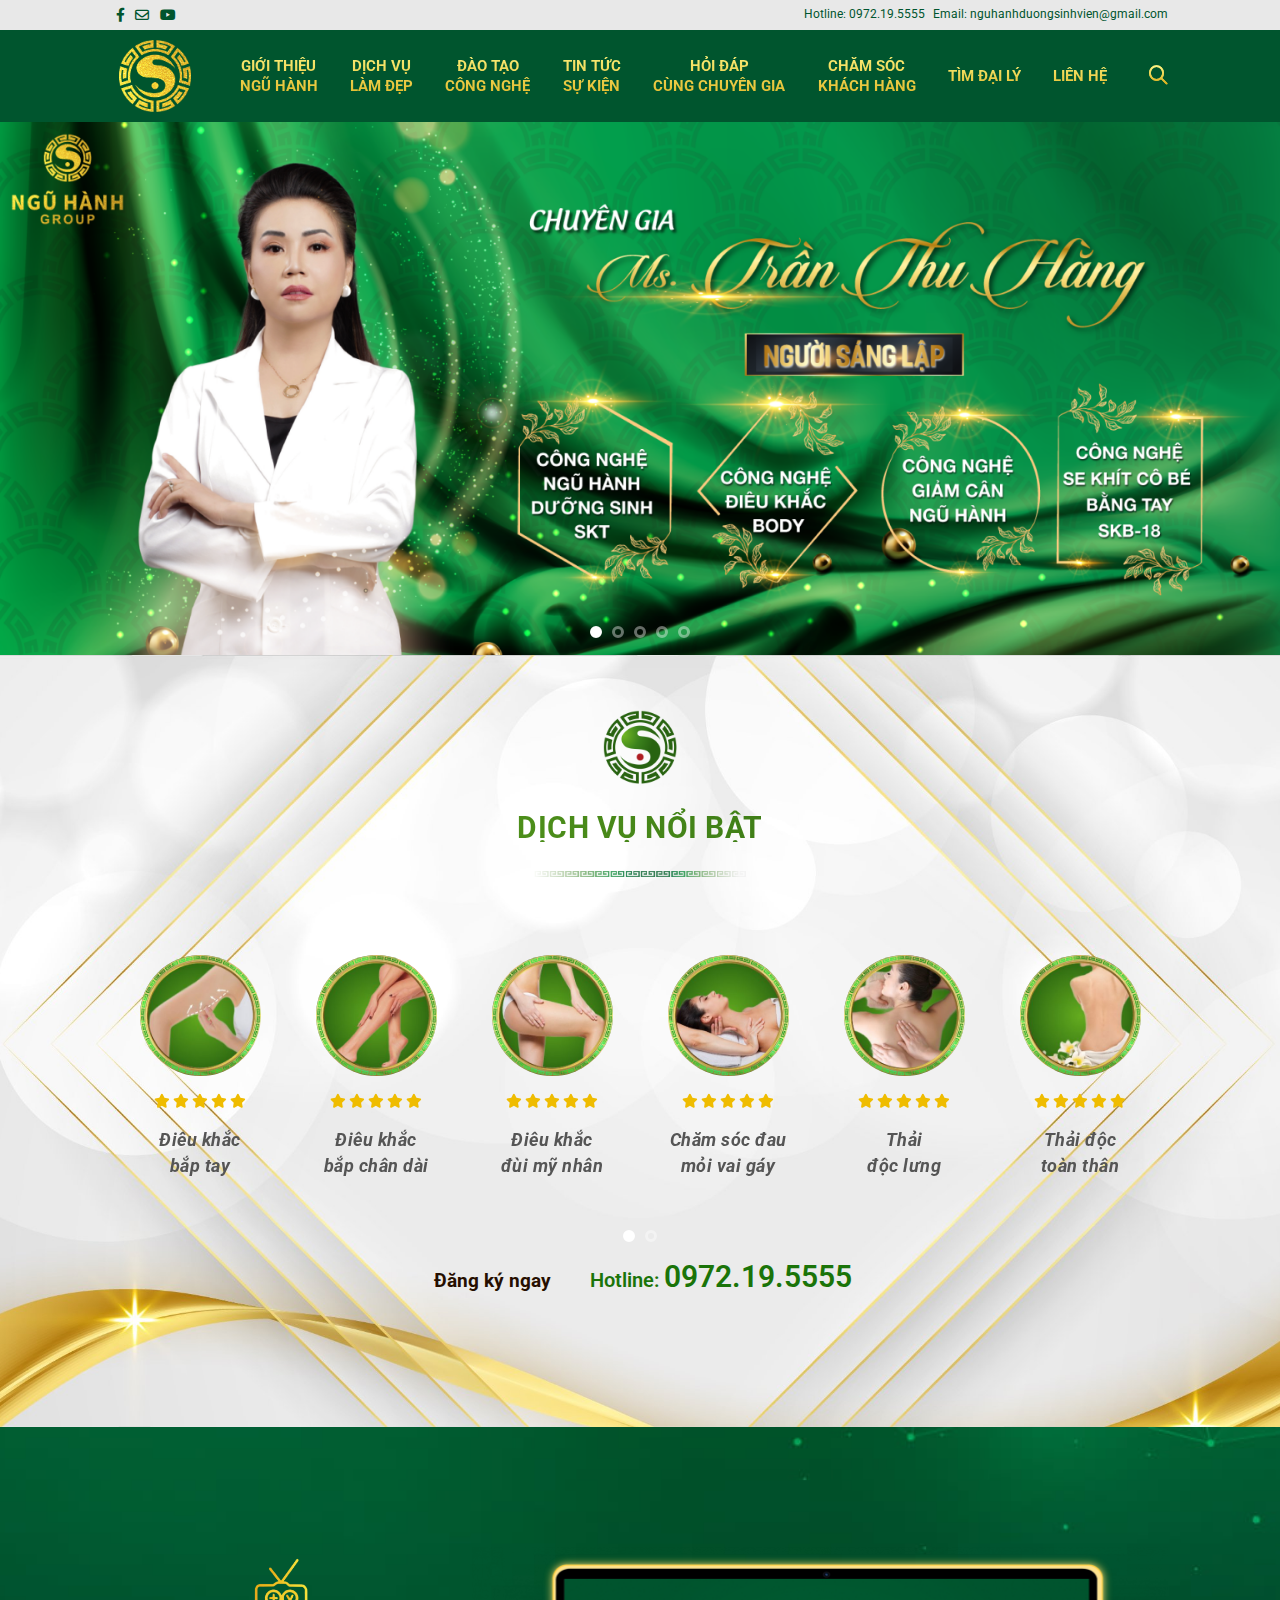
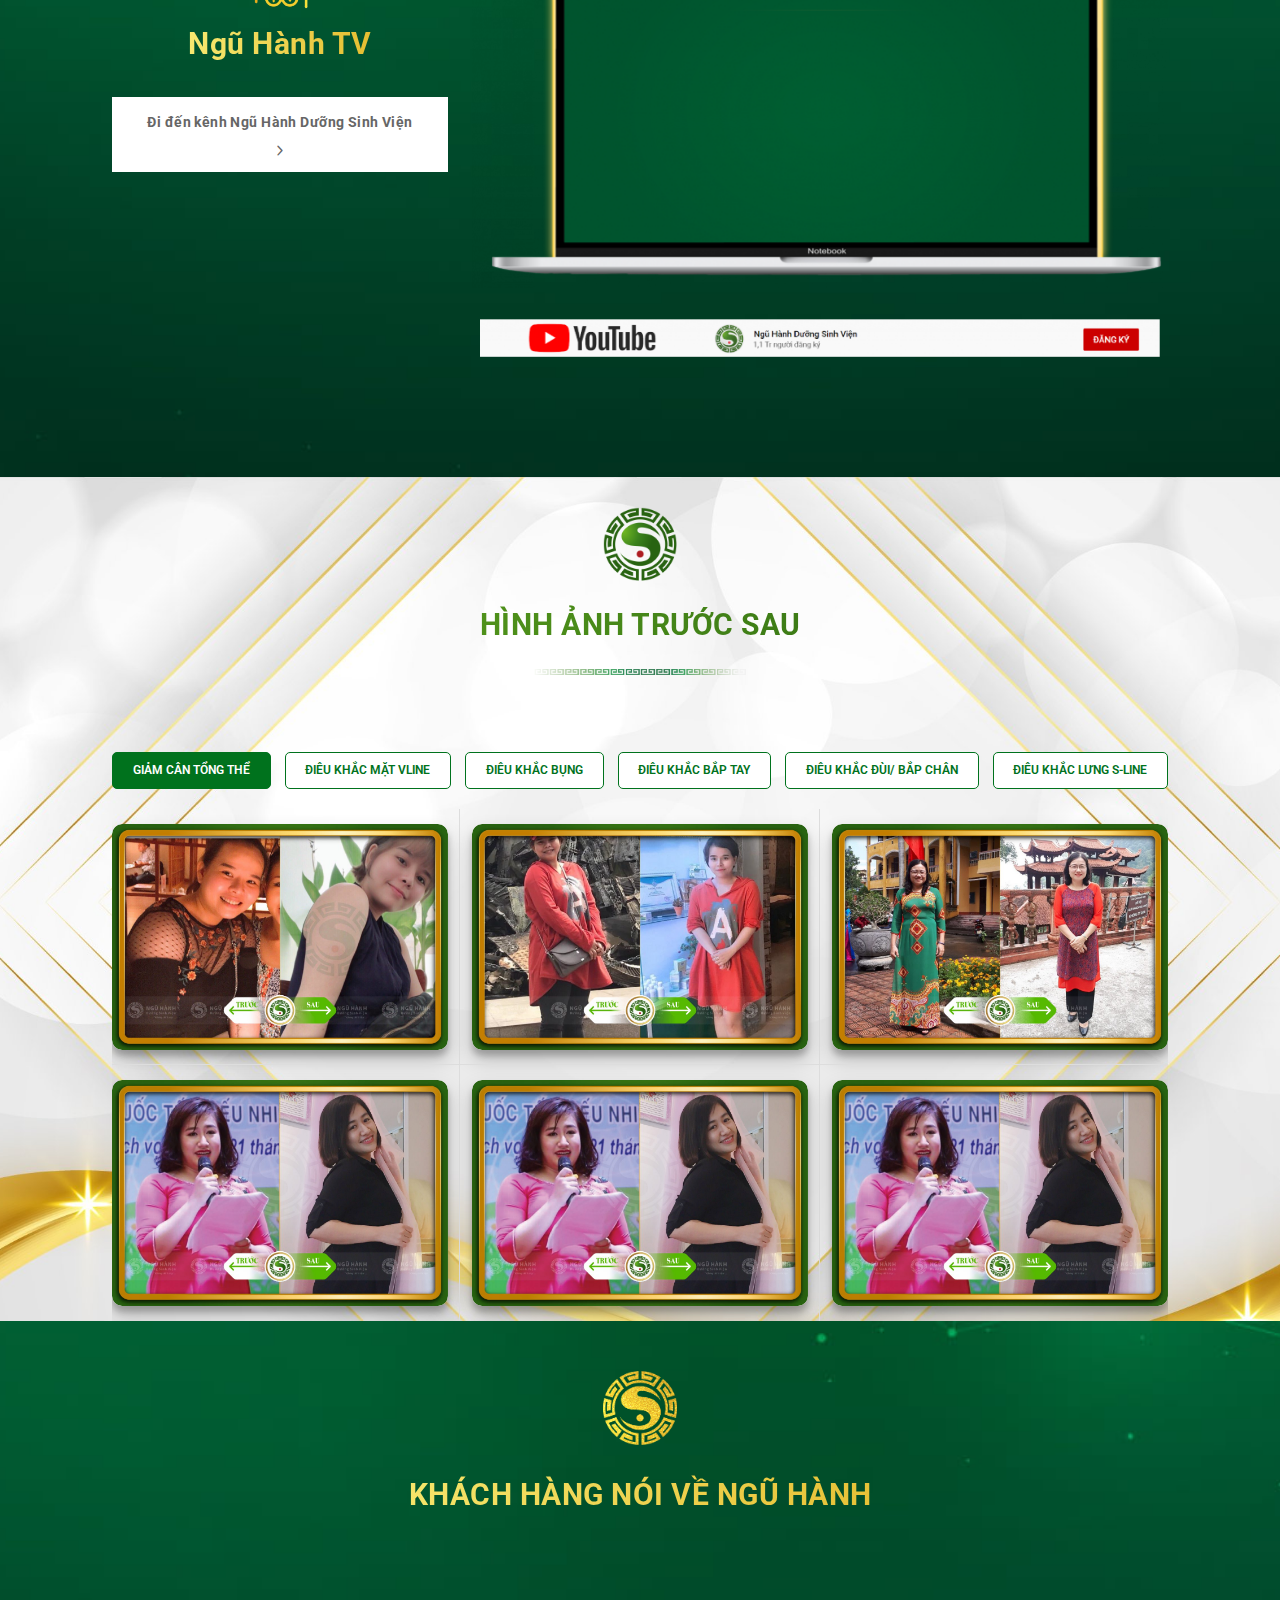
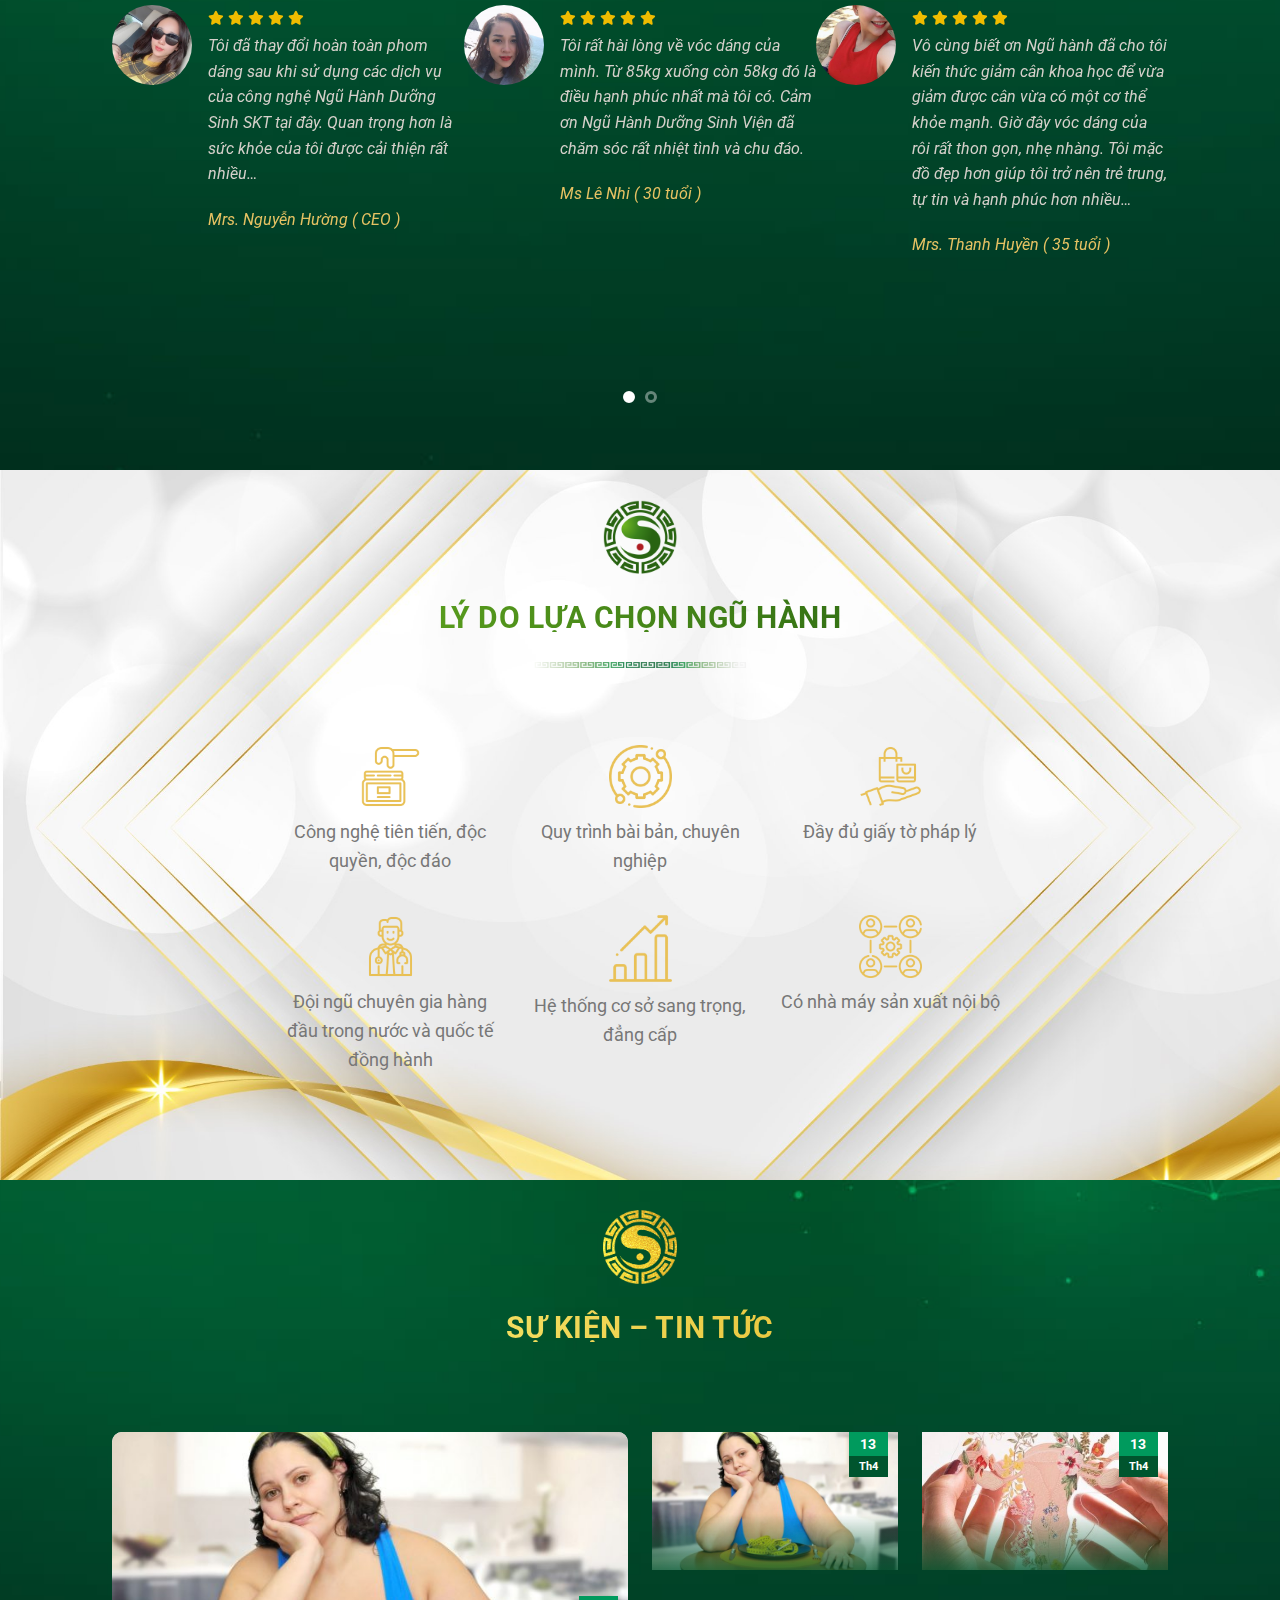
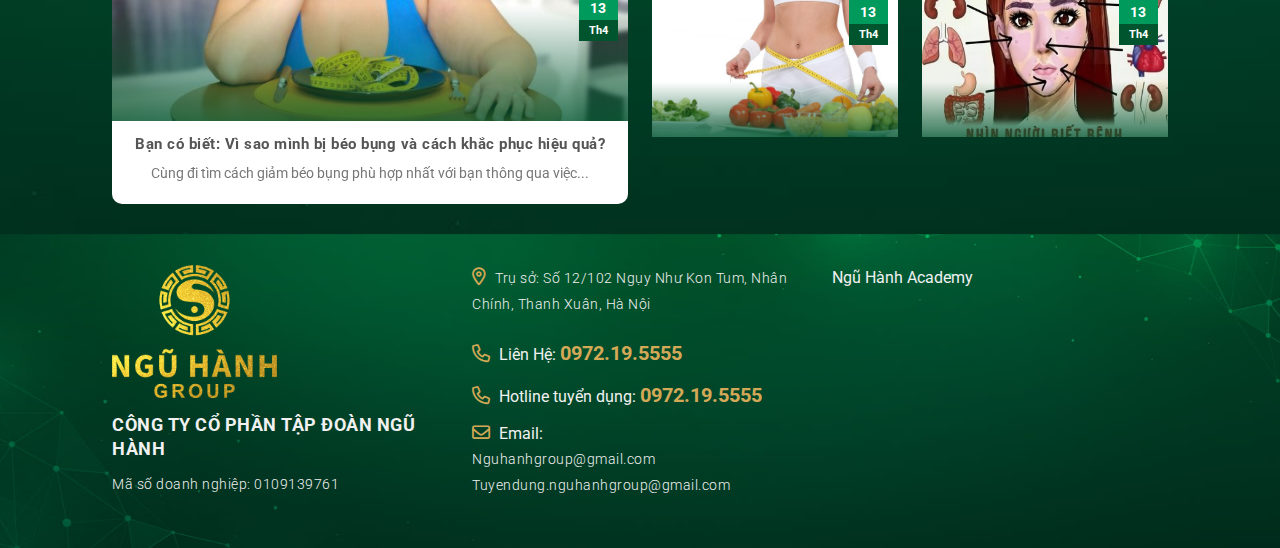
<file: index.html>
<!DOCTYPE html>
<html>
<head>
    <meta charset="utf-8">
    <meta name="viewport" content="width=device-width, initial-scale=1">
    <title>Ngũ Hành Group</title>
    <link rel="icon" href="statics/img/favicion.png" sizes="32x32">
    <link href="statics/css/style.css" rel="stylesheet" />
    <script src="statics/js/jquery.min.js?v=2.2.1" type="text/javascript"></script>
    <script src="statics/js/slick-carousel/slick.min.js" type="text/javascript"></script>
    <script src="statics/js/bootstrap/bootstrap.min.js" type="text/javascript"></script>
    <script src="statics/js/js_custom.js" type="text/javascript"></script>
</head>
    <header class="header">
        <div class="header_top d-none d-xl-block d-lg-block">
            <div class="container">
                <div class="row">
                    <div class="col-xl-6 col-sm-6 col-lg-6">
                        <div class="header_social_icon">
                            <a href="https://www.facebook.com/nguhanhduongsinhvien5555" target="_blank" data-label="Facebook" rel="noopener noreferrer nofollow" class="icon plain facebook tooltip" title="Follow on Facebook" aria-label="Follow on Facebook">
                                <i class="fa-brands fa-facebook-f"></i>
                            </a>
                            <a href="mailto:nguhanhduongsinhvien@gmail.com" data-label="E-mail" rel="nofollow" class="icon plain  email tooltip" title="Send us an email" aria-label="Send us an email">
                                <i class="fa-regular fa-envelope"></i>
                            </a>
                            <a href="https://www.youtube.com/channel/UCWP-G8GJcqS5HoaCTtpMBCw" target="_blank" rel="noopener noreferrer nofollow" data-label="YouTube" class="icon plain  youtube tooltip" title="Follow on YouTube" aria-label="Follow on YouTube">
                                <i class="fa-brands fa-youtube"></i>
                            </a>
                        </div>
                    </div>
                    <div class="col-xl-6 col-sm-6 col-lg-6">
                        <div class="header_top_right">
                            <span>Hotline: <a href="tel:0972195555">0972.19.5555</a></span> 
                            <span>Email: <a href="mailto:nguhanhduongsinhvien@gmail.com">nguhanhduongsinhvien@gmail.com</a></span>
                        </div>
                    </div>
                </div>
            </div>
        </div>
        <div class="header_nav">
            <div class="opacity_menu"></div>
            <div class="container">
                <div class="row">
                    <div class="col-xl-4 col-sm-4 col-4 d-xl-none d-lg-none">
                        <button class="btn_menu_mb">
                            <i class="fa-solid fa-bars"></i>
                        </button>
                    </div>
                    <div class="col-xl-4 col-sm-4 col-4  d-xl-none d-lg-none">
                        <div class="logo_mb">
                            <a href="index.html" title="logo">
                                <img src="statics/img/logo.png" alt="logo" class="img-fluid" width="72" height="72">
                            </a>
                        </div>
                    </div>
                    <div class="col-xl-4 col-sm-4 col-4 d-xl-none d-lg-none">
                        <div class="header_search_mb">
                            <a href="#" title="Tìm kiếm">
                                <i class="fa-sharp fa-regular fa-magnifying-glass"></i>
                            </a>
                            <div class="search_wapper_mb">
                                <form action="" method="get">
                                    <input type="search" class="search-field mb-0" name="s" value="" id="s" placeholder="Tìm kiếm" autocomplete="off">
                                    <button type="submit">
                                        <i class="fa-sharp fa-regular fa-magnifying-glass"></i>
                                    </button>
                                </form>
                            </div>
                        </div>
                    </div>
                    <div class="col-xl-12 col-sm-12 col-12">
                        <div class="header_nav_menu">
                            <ul class="header_nav_left">
                                <li>
                                    <a href="index.html" title="logo">
                                        <img src="statics/img/logo.png" alt="logo" class="img-fluid" width="72" height="72">
                                    </a>
                                </li>
                                <li class="menu-item-has-children">
                                    <a href="info.html" title="Giới Thiệu ngũ hành">
                                        Giới Thiệu<br> ngũ hành
                                    </a>
                                    <button class="toggle"><i class="fa-solid fa-angle-down"></i></button>
                                    <ul class="sub-menu">
                                        <li>
                                            <a href="ba-tran-thu-hang.html" title="Người sáng lập">
                                                Người sáng lập
                                            </a>
                                        </li>
                                        <li>
                                            <a href="ve-ban-lanh-dao.html" title="Cấu trúc tập đoàn">
                                                Cấu trúc tập đoàn
                                            </a>
                                        </li>
                                        <li>
                                            <a href="ve-ngu-hanh-group.html" title="Văn hoá doanh nghiệp">
                                                Văn hoá doanh nghiệp
                                            </a>
                                        </li>
                                        <li>
                                            <a href="ve-co-so-vat-chat.html" title="Cơ sở vật chất">
                                                Cơ sở vật chất
                                            </a>
                                        </li>
                                    </ul>
                                </li>
                                <li class="menu-item-has-children">
                                    <a href="dich-vu.html" title="Dịch vụ làm đẹp">
                                        Dịch vụ<br> làm đẹp
                                    </a>
                                    <button class="toggle"><i class="fa-solid fa-angle-down"></i></button>
                                    <ul class="sub-menu">
                                        <li class="menu-item-has-children">
                                        <a href="#">Điều chỉnh cân nặng</a>
                                        <ul class="sub-menu">
                                            <li><a href="#">Giảm cân tổng thể</a></li>
                                            <li><a href="#">Tăng cân tổng thể</a></li>
                                        </ul>
                                        </li>
                                        <li class="menu-item-has-children">
                                        <a href="#">Chăm sóc sức khoẻ</a>
                                        <ul class="sub-menu">
                                            <li><a href="#">Chăm sóc giảm đau đầu</a></li>
                                            <li><a href="#">Chăm sóc đau mỏi vai gáy</a></li>
                                            <li><a href="#">Chăm sóc cổ họng</a></li>
                                            <li><a href="#">Chăm sóc bàn tay/ bàn chân</a></li>
                                            <li><a href="#">Chăm sóc vùng nách</a></li>
                                            <li><a href="#">Chăm sóc thoát vị đĩa đệm</a></li>
                                            <li><a href="#">Chăm sóc xương khớp</a></li>
                                            <li><a href="#">Chăm sóc suy giảm tĩnh mạch 1 vùng</a></li>
                                            <li><a href="#">Thải độc lưng</a></li>
                                            <li><a href="#">Thải độc toàn thân</a></li>
                                        </ul>
                                        </li>
                                        <li class="menu-item-has-children">
                                        <a href="#">Nghệ thuật điêu khắc</a>
                                        <ul class="sub-menu">
                                            <li><a href="#">Điêu khắc mặt V-line 4D</a></li>
                                            <li><a href="#">Điêu khắc vùng cổ</a></li>
                                            <li><a href="#">Điêu khắc vùng vai gáy</a></li>
                                            <li><a href="#">Điêu khắc bắp tay thu gọn</a></li>
                                            <li><a href="#">Điêu khắc đùi mỹ nhân</a></li>
                                            <li><a href="#">Điêu khắc 3 vòng 1,2,3</a></li>
                                            <li><a href="#">Điêu khắc lưng S-line</a></li>
                                            <li><a href="#">Điêu khắc thăn lưng</a></li>
                                            <li><a href="#">Điêu khắc bắp chân dài</a></li>
                                        </ul>
                                        </li>
                                        <li class="menu-item-has-children">
                                        <a href="#">Thẩm mỹ không phẫu thuật</a>
                                        <ul class="sub-menu">
                                            <li><a href="#">Xoá nhăn vùng da mặt</a></li>
                                            <li><a href="#">Trẻ hoá da mặt toàn diện</a></li>
                                            <li><a href="#">Trẻ hoá se khít vùng kín toàn diện</a></li>
                                        </ul>
                                        </li>
                                    </ul>
                                </li>
                                <li>
                                    <a href="" title="Đào tạo công nghệ">
                                        Đào tạo<br> công nghệ
                                    </a>
                                </li>
                                <li class="menu-item-has-children">
                                    <a href="" title="Tin Tức Sự Kiện">
                                        Tin Tức <br> Sự Kiện
                                    </a>
                                    <button class="toggle"><i class="fa-solid fa-angle-down"></i></button>
                                    <ul class="sub-menu">
                                        <li><a href="news.html">Tuyển dụng</a></li>
                                        <li><a href="news.html">Sự kiện hội thảo</a></li>
                                        <li><a href="news.html">Tin nội bộ</a></li>
                                    </ul>
                                </li>
                                <li class="menu-item-has-children">
                                    <a href="" title="Hỏi đáp cùng chuyên gia">
                                        Hỏi đáp <br> cùng chuyên gia
                                    </a>
                                    <button class="toggle"><i class="fa-solid fa-angle-down"></i></button>
                                    <ul class="sub-menu">
                                        <li><a href="doi-ngu-chuyen-gia.html">Đội ngũ chuyên gia giàu kinh nghiệm tại Ngũ Hành dưỡng sinh viện</a></li>
                                        <li><a href="tu-van-phau-thuat.html">Tư vấn dịch vụ</a></li>
                                        <li><a href="#">Điêu khắc vùng vai gáy</a></li>
                                    </ul>
                                </li>
                                <li>
                                    <a href="" title="Chăm sóc khách hàng">
                                        Chăm sóc<br> khách hàng
                                    </a>
                                </li>
                                <li>
                                    <a href="tim-dai-ly.html" title="Tìm đại lý">
                                        Tìm đại lý
                                    </a>
                                </li>
                                <li>
                                    <a href="contact.html" title="Đào tạo công nghệ">
                                        Liên Hệ
                                    </a>
                                </li>
                                <li class="header_search">
                                    <a href="#" title="Tìm kiếm">
                                        <i class="fa-sharp fa-regular fa-magnifying-glass"></i>
                                    </a>
                                    <div class="search_wapper">
                                        <form action="" method="get">
                                            <input type="search" class="search-field mb-0" name="s" value="" id="s" placeholder="Tìm kiếm" autocomplete="off">
                                            <button type="submit">
                                                <i class="fa-sharp fa-regular fa-magnifying-glass"></i>
                                            </button>
                                        </form>
                                    </div>
                                </li>
                            </ul>
                        </div>
                    </div>
                    
                </div>
            </div>
        </div>
    </header>
    <div class="slideshow_block_top">
        <div class="slick-slideshow-item slick-none">
              <div class="item">
                <div class="slideshow_block_top_img">
                    <a href="index.html" title="banner"><img src="statics/img/banner-2-1-1536x640.png" alt="banner" class="img-fluid"></a>
                </div>
              </div>
              <div class="item">
                <div class="slideshow_block_top_img">
                    <a href="index.html" title="banner"><img src="statics/img/banner-5-2-1536x640.png" alt="banner" class="img-fluid"></a>
                </div>
              </div>
              <div class="item">
                <div class="slideshow_block_top_img">
                    <a href="index.html" title="banner"><img src="statics/img/banner-6-1-1536x640.png" alt="banner" class="img-fluid"></a>
                </div>
              </div>
              <div class="item">
                <div class="slideshow_block_top_img">
                    <a href="index.html" title="banner"><img src="statics/img/Điêu-khắc-mặt-V-line-1536x640.jpg" alt="banner" class="img-fluid"></a>
                </div>
              </div>
              <div class="item">
                <div class="slideshow_block_top_img">
                    <a href="index.html" title="banner"><img src="statics/img/Se-khít-cô-bé-bằng-tay-skb-18-1400x583.png" alt="banner" class="img-fluid"></a>
                </div>
              </div>
        </div>
    </div>
    <section class="section_service" style="background-image: url(statics/img/bg-dich-vu.jpg);">
        <div class="container">
            <div class="title_bg_main">
                <img src="statics/img/logo-title.png" alt="" width="74" height="74" />
                <h2>DỊCH VỤ NỔI BẬT</h2>
                <img src="statics/img/border-bottom.png" alt="" width="212" height="6" />
            </div>
            <div class="service_content">
                <div class="slick-service slick-none">
                    <div class="col-12">
                        <div class="service_item">
                            <div class="service_img">
                                <img src="statics/img/điêu-khắc-bắp-tay-01-280x280.jpg" alt="" width="121" height="121" class="img-fluid" />
                            </div>
                            <div class="service_title">
                                <div class="srar-rating">
                                    <i class="fa-solid fa-star"></i>
                                    <i class="fa-solid fa-star"></i>
                                    <i class="fa-solid fa-star"></i>
                                    <i class="fa-solid fa-star"></i>
                                    <i class="fa-solid fa-star"></i>
                                </div>
                                <h3>Điêu khắc<br> bắp tay</h3>
                            </div>
                        </div>
                    </div>
                    <div class="col-12">
                        <div class="service_item">
                            <div class="service_img">
                                <img src="statics/img/điêu-khắc-bắp-chân-dài-01-280x280.jpg" alt="" width="121" height="121" class="img-fluid" />
                            </div>
                            <div class="service_title">
                                <div class="srar-rating">
                                    <i class="fa-solid fa-star"></i>
                                    <i class="fa-solid fa-star"></i>
                                    <i class="fa-solid fa-star"></i>
                                    <i class="fa-solid fa-star"></i>
                                    <i class="fa-solid fa-star"></i>
                                </div>
                                <h3>Điêu khắc<br> bắp chân dài</h3>
                            </div>
                        </div>
                    </div>
                    <div class="col-12">
                        <div class="service_item">
                            <div class="service_img">
                                <img src="statics/img/Điêu-khăc-đùi-mỹ-nhân-01-280x280.jpg" alt="" width="121" height="121" class="img-fluid" />
                            </div>
                            <div class="service_title">
                                <div class="srar-rating">
                                    <i class="fa-solid fa-star"></i>
                                    <i class="fa-solid fa-star"></i>
                                    <i class="fa-solid fa-star"></i>
                                    <i class="fa-solid fa-star"></i>
                                    <i class="fa-solid fa-star"></i>
                                </div>
                                <h3>Điêu khắc<br> đùi mỹ nhân</h3>
                            </div>
                        </div>
                    </div>
                    <div class="col-12">
                        <div class="service_item">
                            <div class="service_img">
                                <img src="statics/img/chăm-sóc-vai-gáy-01-280x280.jpg" alt="" width="121" height="121" class="img-fluid" />
                            </div>
                            <div class="service_title">
                                <div class="srar-rating">
                                    <i class="fa-solid fa-star"></i>
                                    <i class="fa-solid fa-star"></i>
                                    <i class="fa-solid fa-star"></i>
                                    <i class="fa-solid fa-star"></i>
                                    <i class="fa-solid fa-star"></i>
                                </div>
                                <h3>Chăm sóc đau<br> mỏi vai gáy</h3>
                            </div>
                        </div>
                    </div>
                    <div class="col-12">
                        <div class="service_item">
                            <div class="service_img">
                                <img src="statics/img/thải-độc-lưng-lưng-01-280x280.jpg" alt="" width="121" height="121" class="img-fluid" />
                            </div>
                            <div class="service_title">
                                <div class="srar-rating">
                                    <i class="fa-solid fa-star"></i>
                                    <i class="fa-solid fa-star"></i>
                                    <i class="fa-solid fa-star"></i>
                                    <i class="fa-solid fa-star"></i>
                                    <i class="fa-solid fa-star"></i>
                                </div>
                                <h3>Thải<br> độc lưng</h3>
                            </div>
                        </div>
                    </div>
                    <div class="col-12">
                        <div class="service_item">
                            <div class="service_img">
                                <img src="statics/img/thải-độc-toàn-thân-01-280x280.jpg" alt="" width="121" height="121" class="img-fluid" />
                            </div>
                            <div class="service_title">
                                <div class="srar-rating">
                                    <i class="fa-solid fa-star"></i>
                                    <i class="fa-solid fa-star"></i>
                                    <i class="fa-solid fa-star"></i>
                                    <i class="fa-solid fa-star"></i>
                                    <i class="fa-solid fa-star"></i>
                                </div>
                                <h3>Thải độc<br> toàn thân</h3>
                            </div>
                        </div>
                    </div>
                    <div class="col-12">
                        <div class="service_item">
                            <div class="service_img">
                                <img src="statics/img/điêu-khắc-vòng-2-01-280x280.jpg" alt="" width="121" height="121" class="img-fluid" />
                            </div>
                            <div class="service_title">
                                <div class="srar-rating">
                                    <i class="fa-solid fa-star"></i>
                                    <i class="fa-solid fa-star"></i>
                                    <i class="fa-solid fa-star"></i>
                                    <i class="fa-solid fa-star"></i>
                                    <i class="fa-solid fa-star"></i>
                                </div>
                                <h3>Giảm cân<br> toàn thân</h3>
                            </div>
                        </div>
                    </div>
                    <div class="col-12">
                        <div class="service_item">
                            <div class="service_img">
                                <img src="statics/img/Điêu-khắc-lưng-sline-01-280x280.jpg" alt="" width="121" height="121" class="img-fluid" />
                            </div>
                            <div class="service_title">
                                <div class="srar-rating">
                                    <i class="fa-solid fa-star"></i>
                                    <i class="fa-solid fa-star"></i>
                                    <i class="fa-solid fa-star"></i>
                                    <i class="fa-solid fa-star"></i>
                                    <i class="fa-solid fa-star"></i>
                                </div>
                                <h3>Điêu khắc<br> lưng S-LINE</h3>
                            </div>
                        </div>
                    </div>
                    <div class="col-12">
                        <div class="service_item">
                            <div class="service_img">
                                <img src="statics/img/điêu-khắc-bụng-01-280x280.jpg" alt="" width="121" height="121" class="img-fluid" />
                            </div>
                            <div class="service_title">
                                <div class="srar-rating">
                                    <i class="fa-solid fa-star"></i>
                                    <i class="fa-solid fa-star"></i>
                                    <i class="fa-solid fa-star"></i>
                                    <i class="fa-solid fa-star"></i>
                                    <i class="fa-solid fa-star"></i>
                                </div>
                                <h3>Điêu khắc bụng<br> (Vòng 2)</h3>
                            </div>
                        </div>
                    </div>
                    <div class="col-12">
                        <div class="service_item">
                            <div class="service_img">
                                <img src="statics/img/Điêu-khắc-lưng-sline-01-280x280.jpg" alt="" width="121" height="121" class="img-fluid" />
                            </div>
                            <div class="service_title">
                                <div class="srar-rating">
                                    <i class="fa-solid fa-star"></i>
                                    <i class="fa-solid fa-star"></i>
                                    <i class="fa-solid fa-star"></i>
                                    <i class="fa-solid fa-star"></i>
                                    <i class="fa-solid fa-star"></i>
                                </div>
                                <h3>Điêu khắc mông<br> (Vòng 3)</h3>
                            </div>
                        </div>
                    </div>
                    <div class="col-12">
                        <div class="service_item">
                            <div class="service_img">
                                <img src="statics/img/skb-18-01-01-280x280.jpg" alt="" width="121" height="121" class="img-fluid" />
                            </div>
                            <div class="service_title">
                                <div class="srar-rating">
                                    <i class="fa-solid fa-star"></i>
                                    <i class="fa-solid fa-star"></i>
                                    <i class="fa-solid fa-star"></i>
                                    <i class="fa-solid fa-star"></i>
                                    <i class="fa-solid fa-star"></i>
                                </div>
                                <h3>Se khít cô bé<br> bằng tay</h3>
                            </div>
                        </div>
                    </div>
                </div>
            </div>
            <div class="service_reg">
                <button>Đăng ký ngay</button>
                <a href="tel:0972.19.5555" rel="nofollow" title="Hotline 0972.19.5555" class="btn-hotline">
                    Hotline: <span>0972.19.5555</span>
                </a>
            </div>
        </div>
    </section>
    <section class="section_socail" style="background-image: url(statics/img/bg-footer.jpg);">
        <div class="container">
            <div class="row">
                <div class="col-xl-4 col-lg-12 col-sm-12">
                    <div class="box_image">
                        <img src="statics/img/removebg-preview.png" alt="" width="74" height="74" class="img-fluid" />
                    </div>
                    <h3>Ngũ Hành TV</h3>
                    <a href="https://www.youtube.com/channel/UCWP-G8GJcqS5HoaCTtpMBCw" target="_self" class="btn_button">
                        <span>Đi đến kênh Ngũ Hành Dưỡng Sinh Viện</span>
                        <i class="fa-regular fa-angle-right"></i>
                    </a>
                </div>
                <div class="col-xl-8 col-lg-12 col-sm-12">
                    <div class="video_youtube" style="background-image: url(statics/img/Asset-3-1400x685.png);">
                        <div class="video">
                            <iframe loading="lazy" title="GIỚI THIỆU TẬP ĐOÀN NGŨ HÀNH" width="1020" height="574" src="https://www.youtube.com/embed/ivgXDcK7QFU?feature=oembed" frameborder="0" allow="accelerometer; autoplay; encrypted-media; gyroscope; picture-in-picture" allowfullscreen=""></iframe>
                        </div>
                    </div>
                    <div class="video_youtube_foller">
                        <a href="https://www.youtube.com/channel/UCWP-G8GJcqS5HoaCTtpMBCw">
                            <img src="statics/img/Asset-5-1536x87.png" width="680" height="39" class="img-fluid" alt="" />
                        </a>
                    </div>
                </div>
            </div>
        </div>
    </section>
    <section class="home_before_after" style="background-image: url(statics/img/bg-dich-vu.jpg);">
        <div class="container">
            <div class="title_bg_main">
                <img src="statics/img/logo-title.png" alt="" width="74" height="74" />
                <h2>HÌNH ẢNH TRƯỚC SAU</h2>
                <img src="statics/img/border-bottom.png" alt="" width="212" height="6" />
            </div>
            <div class="home_before_after_tab">
                <div class="nav nav-tabs" id="nav-tab" role="tablist">
                    <button class="nav-link active" data-bs-toggle="tab" data-bs-target="#tab-giam-can-tong-the" type="button" role="tab">
                        Giảm cân tổng thể
                    </button>
                    <button class="nav-link" data-bs-toggle="tab" data-bs-target="#tab-dieu-khac-mat-vline" type="button" role="tab">
                        Điêu khắc mặt vline
                    </button>
                    <button class="nav-link" data-bs-toggle="tab" data-bs-target="#tab-dieu-khac-bung" type="button" role="tab">
                        Điêu khắc bụng
                    </button>
                    <button class="nav-link" data-bs-toggle="tab" data-bs-target="#tab-dieu-khac-tay" type="button" role="tab">
                        Điêu khắc bắp tay
                    </button>
                    <button class="nav-link" data-bs-toggle="tab" data-bs-target="#tab-dieu-khac-dui" type="button" role="tab">
                        Điêu khắc đùi/ bắp chân
                    </button>
                    <button class="nav-link" data-bs-toggle="tab" data-bs-target="#tab-dieu-lung" type="button" role="tab">
                        Điêu khắc lưng s-line
                    </button>
                </div>
                <div class="tab-content" id="nav-tabContent">
                    <div class="tab-pane fade show active" id="tab-giam-can-tong-the" role="tabpanel">
                        <div class="row">
                            <div class="col col-xl-4 col-lg-6 col-sm-6 col-12">
                                <div class="home_before_after_item">
                                    <img src="statics/img/giảm-cân-tổng-thể-01-1190x800.jpg" alt="" width="320" height="222" class="img-fluid" />
                                </div>
                            </div>
                            <div class="col col-xl-4 col-lg-6 col-sm-6 col-12">
                                <div class="home_before_after_item">
                                    <img src="statics/img/giảm-cân-tổng-thể-02-01-1190x800.jpg" alt="" width="320" height="222" class="img-fluid" />
                                </div>
                            </div>
                            <div class="col col-xl-4 col-lg-6 col-sm-6 col-12">
                                <div class="home_before_after_item">
                                    <img src="statics/img/giảm-cân-tổng-thể-03-01-1190x800.jpg" alt="" width="320" height="222" class="img-fluid" />
                                </div>
                            </div>
                            <div class="col col-xl-4 col-lg-6 col-sm-6 col-12">
                                <div class="home_before_after_item">
                                    <img src="statics/img/giảm-cân-tổng-thể-04-01-1190x800.jpg" alt="" width="320" height="222" class="img-fluid" />
                                </div>
                            </div>
                            <div class="col col-xl-4 col-lg-6 col-sm-6 col-12">
                                <div class="home_before_after_item">
                                    <img src="statics/img/giảm-cân-tổng-thể-04-01-1190x800.jpg" alt="" width="320" height="222" class="img-fluid" />
                                </div>
                            </div>
                            <div class="col col-xl-4 col-lg-6 col-sm-6 col-12">
                                <div class="home_before_after_item">
                                    <img src="statics/img/giảm-cân-tổng-thể-04-01-1190x800.jpg" alt="" width="320" height="222" class="img-fluid" />
                                </div>
                            </div>
                        </div>
                    </div>
                    <div class="tab-pane fade" id="tab-dieu-khac-mat-vline" role="tabpanel">

                    </div>
                    <div class="tab-pane fade" id="tab-dieu-khac-bung" role="tabpanel">

                    </div>
                    <div class="tab-pane fade" id="tab-dieu-khac-tay" role="tabpanel">

                    </div>
                    <div class="tab-pane fade" id="tab-dieu-khac-dui" role="tabpanel">

                    </div>
                    <div class="tab-pane fade" id="tab-dieu-lung" role="tabpanel">

                    </div>
                </div>
            </div>
        </div>
    </section>
    <section class="home_feedback" style="background-image: url(statics/img/bg-footer.jpg);">
        <div class="container">
            <div class="title_bg_main">
                <img src="statics/img/logo.png" alt="" width="74" height="74" />
                <h1>KHÁCH HÀNG NÓI VỀ NGŨ HÀNH</h1>
            </div>
            <div class="home_feedback_content">
                <div class="slick-feedback slick-none">
                    <div class="col-12">
                        <div class="home_feedback_item">
                            <div class="home_feedback_avatar">
                                <img src="statics/img/avatar-feedback-1.jpg" alt="" width="80" height="80" class="img-fluid" />
                            </div>
                            <div class="home_feedback_text">
                                <div class="rating">
                                    <i class="fa-solid fa-star"></i>
                                    <i class="fa-solid fa-star"></i>
                                    <i class="fa-solid fa-star"></i>
                                    <i class="fa-solid fa-star"></i>
                                    <i class="fa-solid fa-star"></i>
                                </div>
                                <div class="home_feedback_sumb">
                                    Tôi đã thay đổi hoàn toàn phom dáng sau khi sử dụng các dịch vụ của công nghệ Ngũ Hành Dưỡng Sinh SKT tại đây. Quan trọng hơn là sức khỏe của tôi được cải thiện rất nhiều…
                                </div>
                                <div class="home_feedback_name">Mrs. Nguyễn Hường ( CEO )</div>
                            </div>
                        </div>
                    </div>
                    <div class="col-12">
                        <div class="home_feedback_item">
                            <div class="home_feedback_avatar">
                                <img src="statics/img/avatar-feedback-2.jpg" alt="" width="80" height="80" class="img-fluid" />
                            </div>
                            <div class="home_feedback_text">
                                <div class="rating">
                                    <i class="fa-solid fa-star"></i>
                                    <i class="fa-solid fa-star"></i>
                                    <i class="fa-solid fa-star"></i>
                                    <i class="fa-solid fa-star"></i>
                                    <i class="fa-solid fa-star"></i>
                                </div>
                                <div class="home_feedback_sumb">
                                    Tôi rất hài lòng về vóc dáng của mình. Từ 85kg xuống còn 58kg đó là điều hạnh phúc nhất mà tôi có. Cảm ơn Ngũ Hành Dưỡng Sinh Viện đã chăm sóc rất nhiệt tình và chu đáo.
                                </div>
                                <div class="home_feedback_name">Ms Lê Nhi ( 30 tuổi )</div>
                            </div>
                        </div>
                    </div>
                    <div class="col-12">
                        <div class="home_feedback_item">
                            <div class="home_feedback_avatar">
                                <img src="statics/img/avatar-feedback-3.jpg" alt="" width="80" height="80" class="img-fluid" />
                            </div>
                            <div class="home_feedback_text">
                                <div class="rating">
                                    <i class="fa-solid fa-star"></i>
                                    <i class="fa-solid fa-star"></i>
                                    <i class="fa-solid fa-star"></i>
                                    <i class="fa-solid fa-star"></i>
                                    <i class="fa-solid fa-star"></i>
                                </div>
                                <div class="home_feedback_sumb">
                                    Vô cùng biết ơn Ngũ hành đã cho tôi kiến thức giảm cân khoa học để vừa giảm được cân vừa có một cơ thể khỏe mạnh. Giờ đây vóc dáng của rôi rất thon gọn, nhẹ nhàng. Tôi mặc đồ đẹp hơn giúp tôi trở nên trẻ trung, tự tin và hạnh phúc hơn nhiều…
                                </div>
                                <div class="home_feedback_name">Mrs. Thanh Huyền ( 35 tuổi )</div>
                            </div>
                        </div>
                    </div>
                    <div class="col-12">
                        <div class="home_feedback_item">
                            <div class="home_feedback_avatar">
                                <img src="statics/img/avatar-feedback-4.png" alt="" width="80" height="80" class="img-fluid" />
                            </div>
                            <div class="home_feedback_text">
                                <div class="rating">
                                    <i class="fa-solid fa-star"></i>
                                    <i class="fa-solid fa-star"></i>
                                    <i class="fa-solid fa-star"></i>
                                    <i class="fa-solid fa-star"></i>
                                    <i class="fa-solid fa-star"></i>
                                </div>
                                <div class="home_feedback_sumb">
                                    Không phải ngẫu nhiên tôi lựa chọn Ngũ hành là địa làm đẹp yêu thích nhiều năm qua. Không chỉ làm đẹp bên ngoài mà còn khỏe cả bên trong…Hơn nữa là những phương pháp ở Ngũ Hành khá đặc biệt: không xâm lấn, không tiêm chích, không thuốc vậy mà có thể giúp tôi sở hữu đường cong cơ thể uyển chuyển đẹp vô cùng…
                                </div>
                                <div class="home_feedback_name">Mrs. Nguyễn Vân Thanh ( CEO )</div>
                            </div>
                        </div>
                    </div>
                    <div class="col-12">
                        <div class="home_feedback_item">
                            <div class="home_feedback_avatar">
                                <img src="statics/img/avatar-feedback-5.png" alt="" width="80" height="80" class="img-fluid" />
                            </div>
                            <div class="home_feedback_text">
                                <div class="rating">
                                    <i class="fa-solid fa-star"></i>
                                    <i class="fa-solid fa-star"></i>
                                    <i class="fa-solid fa-star"></i>
                                    <i class="fa-solid fa-star"></i>
                                    <i class="fa-solid fa-star"></i>
                                </div>
                                <div class="home_feedback_sumb">
                                    Mỗi công nghệ trước khi áp dụng mang về Spa của mình, Hoài Thu đều tìm hiểu rất kỹ, và phải trải nghiệm trên bản thân đầu tiên. Giờ đây Thu đã thực sự tin, yêu, và say mê chia sẻ công nghệ tuyệt vời này của Ngũ Hành Dưỡng Sinh viện. Một công nghệ tuyệt vời, chăm sóc sức khỏe và làm đẹp từ trong ra ngoài. Điều quan trọng là hiệu quả và an toàn thật sự.  
                                </div>
                                <div class="home_feedback_name">Mrs. Đỗ Thị Hoài Thu ( CEO )</div>
                            </div>
                        </div>
                    </div>
                    <div class="col-12">
                        <div class="home_feedback_item">
                            <div class="home_feedback_avatar">
                                <img src="statics/img/avatar-feedback-6.png" alt="" width="80" height="80" class="img-fluid" />
                            </div>
                            <div class="home_feedback_text">
                                <div class="rating">
                                    <i class="fa-solid fa-star"></i>
                                    <i class="fa-solid fa-star"></i>
                                    <i class="fa-solid fa-star"></i>
                                    <i class="fa-solid fa-star"></i>
                                    <i class="fa-solid fa-star"></i>
                                </div>
                                <div class="home_feedback_sumb">
                                    Tôi cảm thấy may mắn và hạnh phúc khi biết đến Ngũ Hành, được hợp tác cùng lan tỏa những công nghệ dưỡng sinh tuyệt vời tại nơi đây.
                                </div>
                                <div class="home_feedback_name">Mrs. Quách Thu Trang ( CEO )</div>
                            </div>
                        </div>
                    </div>
                </div>
            </div>
        </div>
    </section>
    <section class="home_why" style="background-image: url(statics/img/bg-dich-vu.jpg);">
        <div class="container">
            <div class="title_bg_main">
                <img src="statics/img/logo-title.png" alt="" width="74" height="74" />
                <h2>LÝ DO LỰA CHỌN NGŨ HÀNH</h2>
                <img src="statics/img/border-bottom.png" alt="" width="212" height="6" />
            </div>
            <div class="home_why_content">
                <div class="row">
                    <div class="col-xl-4 col-lg-4 col-sm-6 col-6">
                        <div class="home_why_item">
                            <div class="home_why_icon">
                                <img src="statics/img/why-1.png" alt="" width="63" height="63" class="img-fluid" />
                            </div>
                            <div class="home_why_title">
                                Công nghệ tiên tiến, độc quyền, độc đáo
                            </div>
                        </div>
                    </div>
                    <div class="col-xl-4 col-lg-4 col-sm-6 col-6">
                        <div class="home_why_item">
                            <div class="home_why_icon">
                                <img src="statics/img/why-2.png" alt="" width="63" height="63" class="img-fluid" />
                            </div>
                            <div class="home_why_title">
                                Quy trình bài bản, chuyên nghiệp
                            </div>
                        </div>
                    </div>
                    <div class="col-xl-4 col-lg-4 col-sm-6 col-6">
                        <div class="home_why_item">
                            <div class="home_why_icon">
                                <img src="statics/img/why-3.png" alt="" width="63" height="63" class="img-fluid" />
                            </div>
                            <div class="home_why_title">
                                Đầy đủ giấy tờ pháp lý
                            </div>
                        </div>
                    </div>
                    <div class="col-xl-4 col-lg-4 col-sm-6 col-6">
                        <div class="home_why_item">
                            <div class="home_why_icon">
                                <img src="statics/img/why-4.png" alt="" width="63" height="63" class="img-fluid" />
                            </div>
                            <div class="home_why_title">
                                Đội ngũ chuyên gia hàng đầu trong nước và quốc tế đồng hành 
                            </div>
                        </div>
                    </div>
                    <div class="col-xl-4 col-lg-4 col-sm-6 col-6">
                        <div class="home_why_item">
                            <div class="home_why_icon">
                                <img src="statics/img/why5.png" alt="" width="63" height="63" class="img-fluid" />
                            </div>
                            <div class="home_why_title">
                                Hệ thống cơ sở sang trọng, đẳng cấp
                            </div>
                        </div>
                    </div>
                    <div class="col-xl-4 col-lg-4 col-sm-6 col-6">
                        <div class="home_why_item">
                            <div class="home_why_icon">
                                <img src="statics/img/why-6.png" alt="" width="63" height="63" class="img-fluid" />
                            </div>
                            <div class="home_why_title">
                                Có nhà máy sản xuất nội bộ
                            </div>
                        </div>
                    </div>
                </div>
            </div>
         </div>
    </section>
    <section class="home_news" style="background-image: url(statics/img/bg-footer.jpg);">
        <div class="container">
            <div class="title_bg_main">
                <img src="statics/img/logo.png" alt="" width="74" height="74" />
                <h2>SỰ KIỆN – TIN TỨC</h2>
            </div>
            <div class="home_news_content">
                <div class="row">
                    <div class="col-xl-6 col-sm-12">
                        <div class="slick-news slick-none">
                            <div class="col-12">
                                <div class="home_news_item">
                                    <div class="home_news_img">
                                        <a href="news_details.html" title="">
                                            <img src="statics/img/nguyen_nhan_gay_beo_phi-602x400.jpg" alt="" class="img-fluid" width="510" height="339" />
                                        </a>
                                        <div class="post-date">
                                            <span class="post-date-day">13</span>
                                            <span class="post-date-month">Th4</span>
                                        </div>
                                    </div>
                                    <div class="home_news_text">
                                        <h3>
                                            <a href="news_details.html" title="">
                                                Bạn có biết: Vì sao mình bị béo bụng và cách khắc phục hiệu quả?
                                            </a>
                                        </h3>
                                        <div class="home_news_desc">Cùng đi tìm cách giảm béo bụng phù hợp nhất với bạn thông qua việc...</div>
                                    </div>
                                </div>
                            </div>
                            <div class="col-12">
                                <div class="home_news_item">
                                    <div class="home_news_img">
                                        <a href="news_details.html" title="">
                                            <img src="statics/img/85b5c2d24cb915dfa3404f42837cd68f-457x400.jpg" alt="" class="img-fluid" width="510" height="339" />
                                        </a>
                                        <div class="post-date">
                                            <span class="post-date-day">13</span>
                                            <span class="post-date-month">Th4</span>
                                        </div>
                                    </div>
                                    <div class="home_news_text">
                                        <h3>
                                            <a href="news_details.html" title="">
                                                Đau rát vùng kín – âm đạo: 9 nguyên nhân bạn cần biết
                                            </a>
                                        </h3>
                                        <div class="home_news_desc">Triệu chứng đau rát vùng kín nếu không nhận biết sớm nguyên nhân và điều...					</div>
                                    </div>
                                </div>
                            </div>
                        </div>
                    </div>
                    <div class="col-xl-6 col-sm-12">
                        <div class="row">
                            <div class="col-xl-6 col-sm-6">
                                <div class="home_news_smaill_item">
                                    <div class="home_news_smaill_img">
                                        <a href="news_details.html" title="">
                                            <img src="statics/img/nguyen_nhan_gay_beo_phi-602x400.jpg" alt="" class="img-fluid" width="510" height="339" />
                                        </a>
                                        <div class="post-date">
                                            <span class="post-date-day">13</span>
                                            <span class="post-date-month">Th4</span>
                                        </div>
                                    </div>
                                </div>
                            </div>
                            <div class="col-xl-6 col-sm-6">
                                <div class="home_news_smaill_item">
                                    <div class="home_news_smaill_img">
                                        <a href="news_details.html" title="">
                                            <img src="statics/img/85b5c2d24cb915dfa3404f42837cd68f-457x400.jpg" alt="" class="img-fluid" width="510" height="339" />
                                        </a>
                                        <div class="post-date">
                                            <span class="post-date-day">13</span>
                                            <span class="post-date-month">Th4</span>
                                        </div>
                                    </div>
                                </div>
                            </div>
                            <div class="col-xl-6 col-sm-6">
                                <div class="home_news_smaill_item">
                                    <div class="home_news_smaill_img">
                                        <a href="news_details.html" title="">
                                            <img src="statics/img/giảm-cân-600x400.jpg" alt="" class="img-fluid" width="510" height="339" />
                                        </a>
                                    </div>
                                    <div class="post-date">
                                        <span class="post-date-day">13</span>
                                        <span class="post-date-month">Th4</span>
                                    </div>
                                </div>
                            </div>
                            <div class="col-xl-6 col-sm-6">
                                <div class="home_news_smaill_item">
                                    <div class="home_news_smaill_img">
                                        <a href="news_details.html" title="">
                                            <img src="statics/img/z2047881049451_d38a15fb17e775181173a879cd29e9a1-400x400.jpg" alt="" class="img-fluid" width="510" height="339" />
                                        </a>
                                    </div>
                                    <div class="post-date">
                                        <span class="post-date-day">13</span>
                                        <span class="post-date-month">Th4</span>
                                    </div>
                                </div>
                            </div>

                        </div>
                        
                    </div>
                </div>
            </div>
        </div>
    </section>
    <footer class="footer" style="background-image: url(statics/img/bg-footer.jpg);">
        <div class="container">
            <div class="row">
                <div class="col-xl-4 col-lg-4 col-sm-12 margin-bottom-30">
                    <div class="footer_content">
                        <img src="statics/img/logo-footer.png" width="165" height="133" alt="" class="img-fluid" />
                        <h4>
                            CÔNG TY CỔ PHẦN TẬP ĐOÀN NGŨ HÀNH
                        </h4>
                        <p>
                            Mã số doanh nghiệp: 0109139761
                        </p>
                    </div>
                </div>
                <div class="col-xl-4 col-lg-4 col-sm-6 margin-bottom-30">
                    <div class="footer_content">
                        <p>
                            <i class="fa-regular fa-location-dot"></i>&nbsp;Trụ sở: Số 12/102 Ngụy Như Kon Tum, Nhân Chính, Thanh Xuân, Hà Nội 
                        </p>
                        <ul>
                            <li>
                                <i class="fa-regular fa-phone"></i>&nbsp;Liên Hệ:  <span class="contact-phone">0972.19.5555</span>
                            </li>	
                           
                             <li>
                                 <a href="tel:0972.19.5555"><i class="fa-regular fa-phone"></i>&nbsp;Hotline tuyển dụng: <span class="contact-phone">0972.19.5555</span></a>
                             </li>		
                             <li>
                                <i class="fa-regular fa-envelope"></i>&nbsp;Email: <p>Nguhanhgroup@gmail.com <br>Tuyendung.nguhanhgroup@gmail.com</p>
                            </li>
                        </ul>
                    </div>
                </div>
                <div class="col-xl-4 col-lg-4 col-sm-6 margin-bottom-30">
                    <div class="footer_content">
                        <div id="fb-root"></div>
                        <script async defer crossorigin="anonymous" src="https://connect.facebook.net/vi_VN/sdk.js#xfbml=1&version=v19.0&appId=2764683937103000" nonce="LReLsu9Q"></script>
                        <div class="fb-page" data-href="https://www.facebook.com/nguhanhduongsinhvien5555/" data-tabs="timeline" data-width="250" data-height="300" data-small-header="false" data-adapt-container-width="true" data-hide-cover="false" data-show-facepile="true"><blockquote cite="https://www.facebook.com/nguhanhduongsinhvien5555/" class="fb-xfbml-parse-ignore"><a href="https://www.facebook.com/nguhanhduongsinhvien5555/">Ngũ Hành Academy</a></blockquote></div>
                    </div>
                </div>
            </div>
        </div>
    </footer>
    <button class="back-to-top">
        <i class="fa-regular fa-angle-up"></i>
    </button>
</body>
</html>
</file>
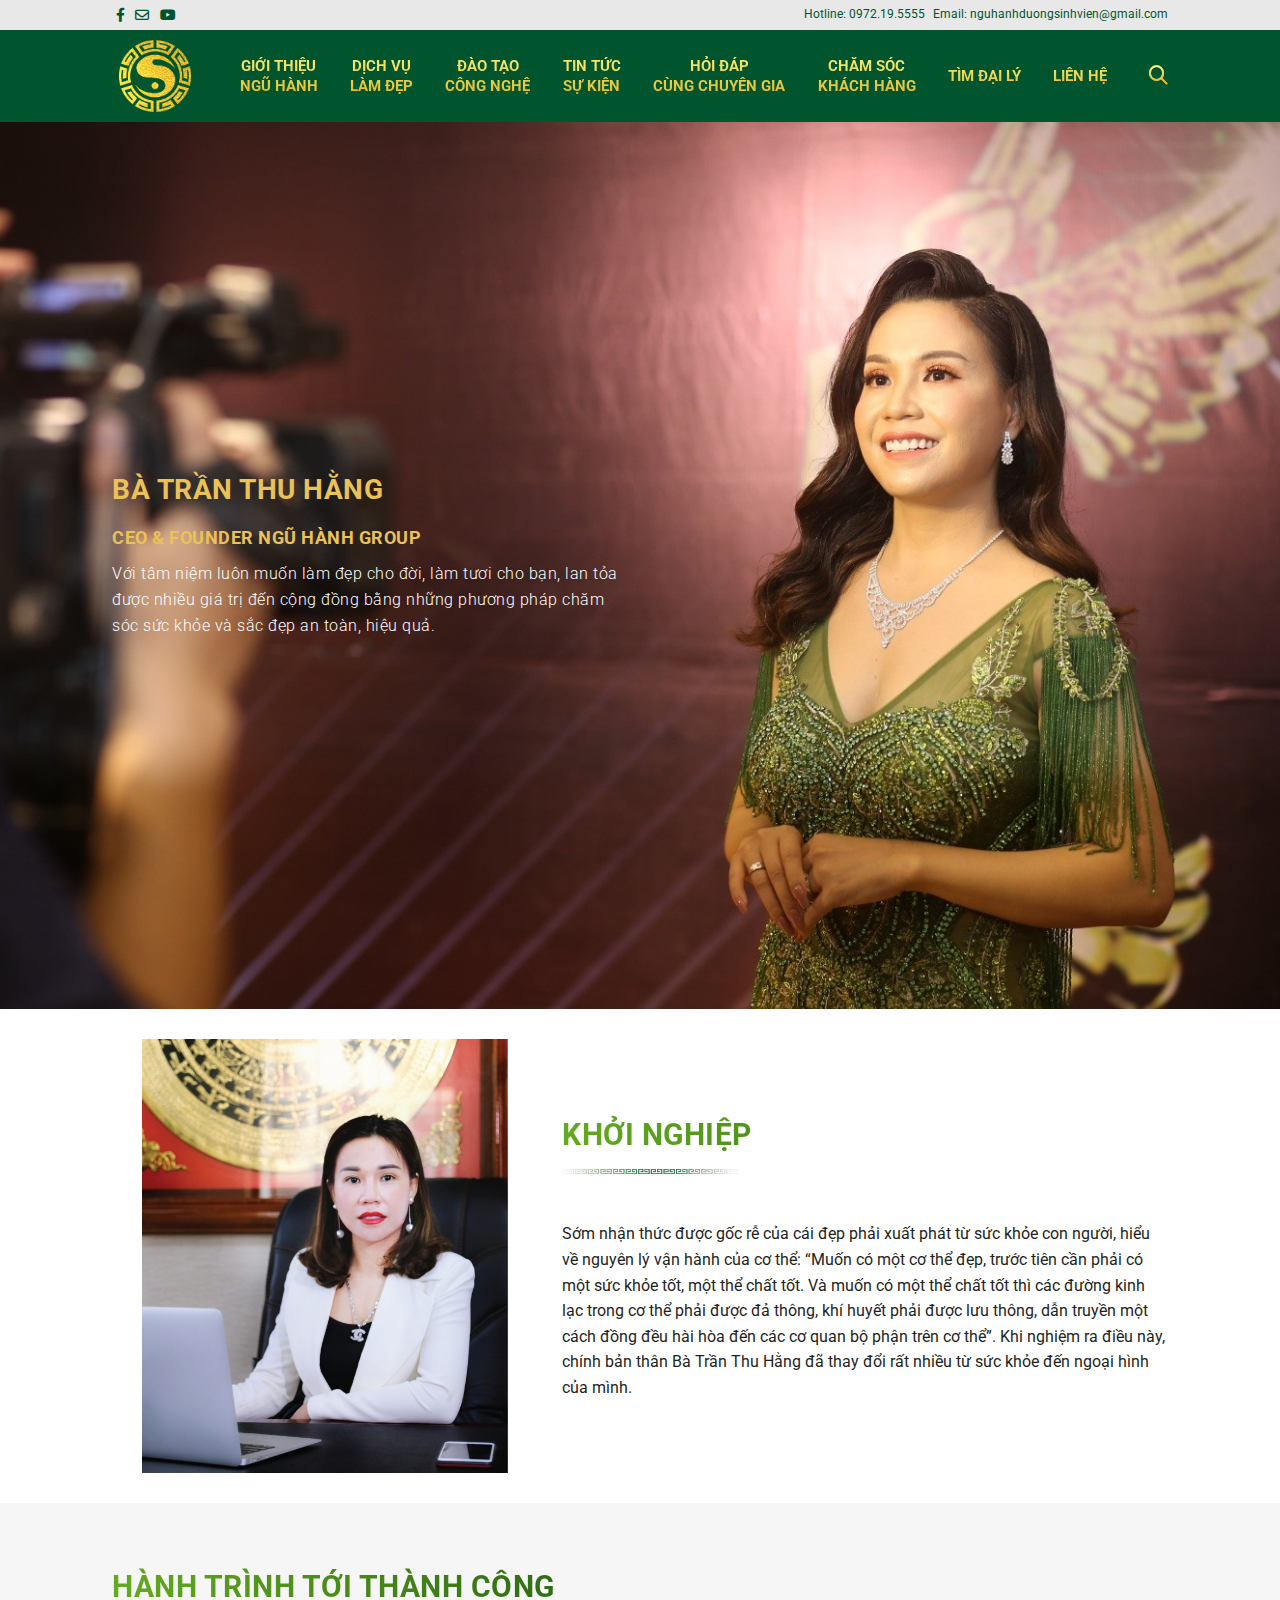
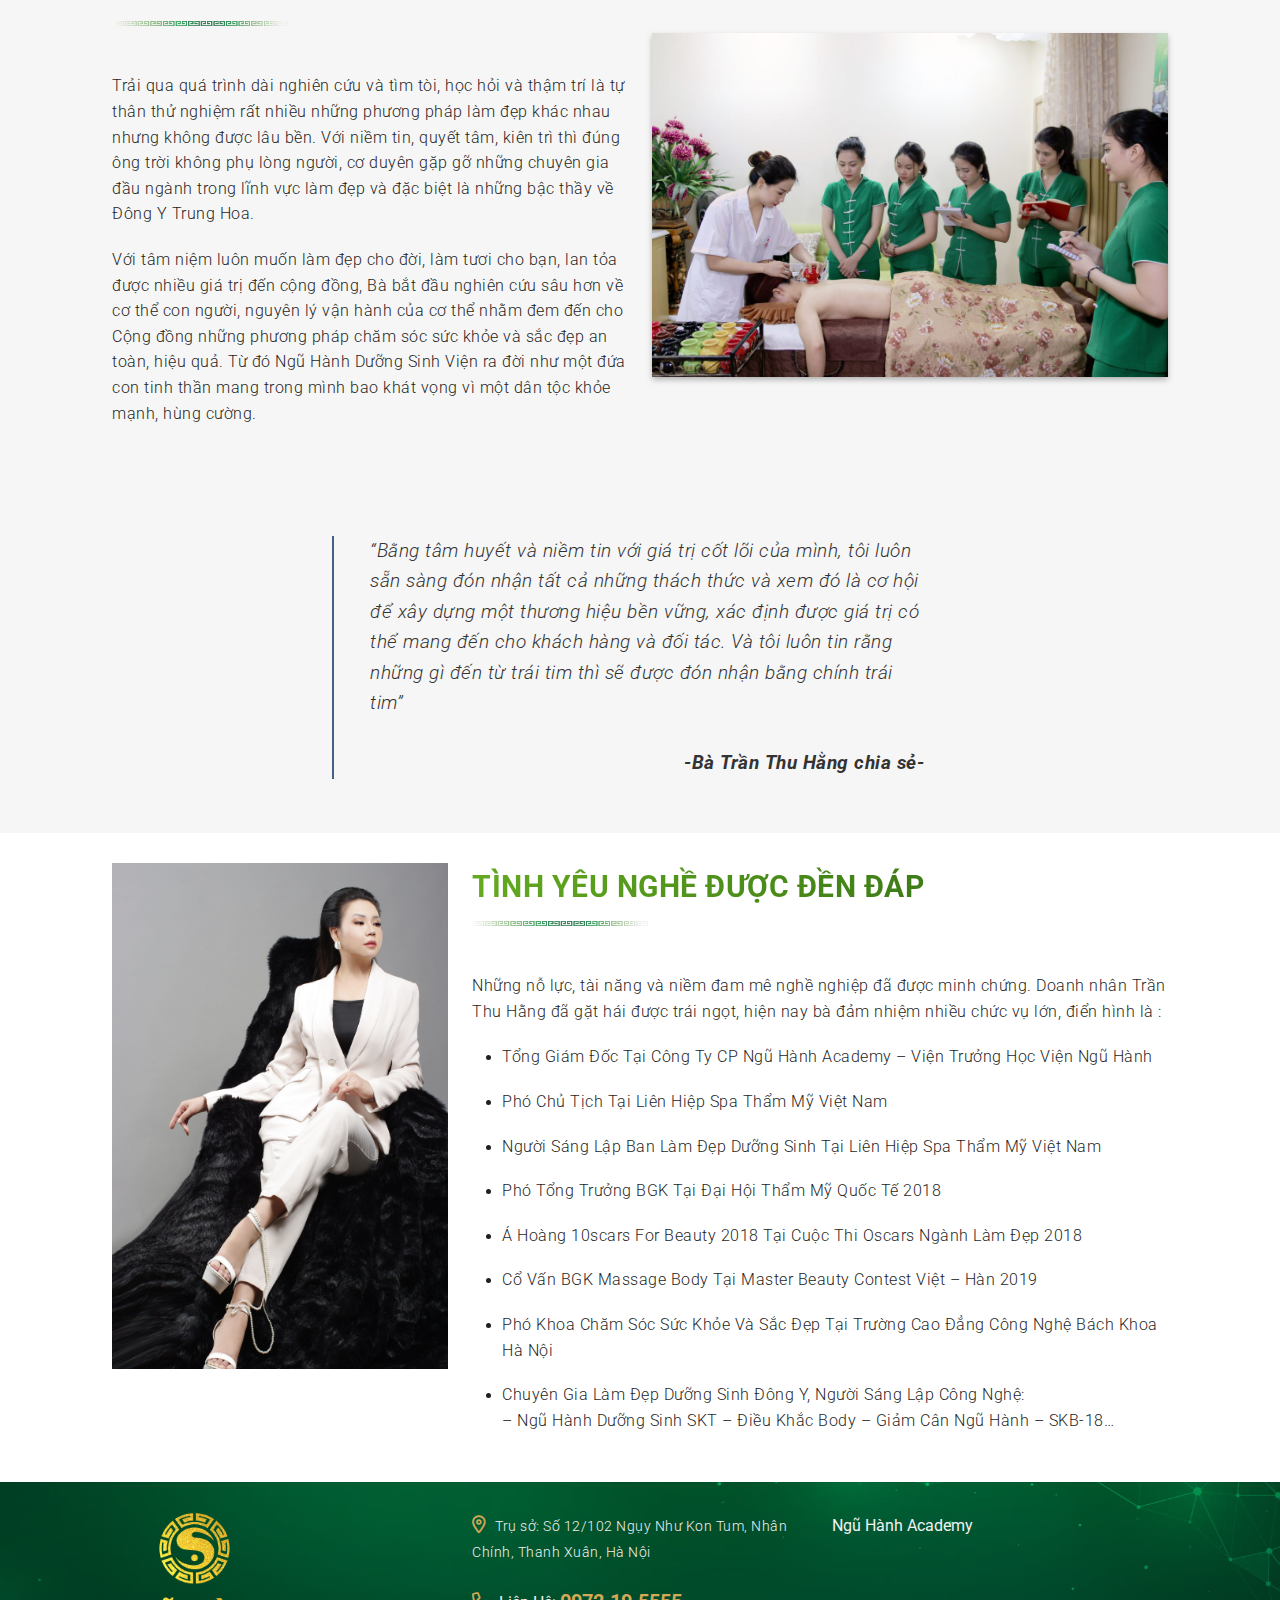
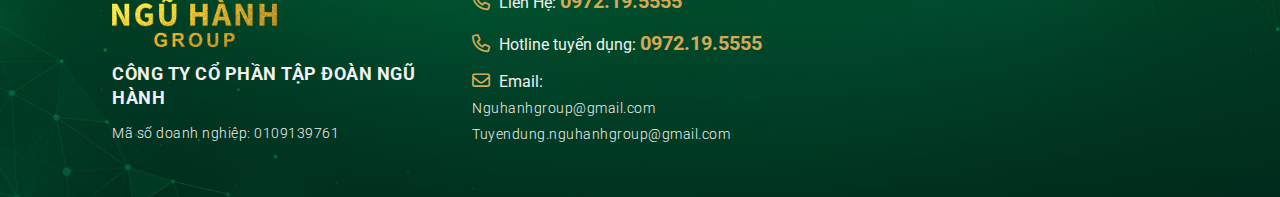
<file: ba-tran-thu-hang.html>
<!DOCTYPE html>
<html>
<head>
    <meta charset="utf-8">
    <meta name="viewport" content="width=device-width, initial-scale=1">
    <title>Bà Trần Thu Hằng - Ngũ Hành Group</title>
    <link rel="icon" href="statics/img/favicion.png" sizes="32x32">
    <link href="statics/css/style.css" rel="stylesheet" />
    <script src="statics/js/jquery.min.js?v=2.2.1" type="text/javascript"></script>
    <script src="statics/js/slick-carousel/slick.min.js" type="text/javascript"></script>
    <script src="statics/js/bootstrap/bootstrap.min.js" type="text/javascript"></script>
    <script src="statics/js/js_custom.js" type="text/javascript"></script>
</head>
    <header class="header">
        <div class="header_top d-none d-xl-block d-lg-block">
            <div class="container">
                <div class="row">
                    <div class="col-xl-6 col-sm-6 col-lg-6">
                        <div class="header_social_icon">
                            <a href="https://www.facebook.com/nguhanhduongsinhvien5555" target="_blank" data-label="Facebook" rel="noopener noreferrer nofollow" class="icon plain facebook tooltip" title="Follow on Facebook" aria-label="Follow on Facebook">
                                <i class="fa-brands fa-facebook-f"></i>
                            </a>
                            <a href="mailto:nguhanhduongsinhvien@gmail.com" data-label="E-mail" rel="nofollow" class="icon plain  email tooltip" title="Send us an email" aria-label="Send us an email">
                                <i class="fa-regular fa-envelope"></i>
                            </a>
                            <a href="https://www.youtube.com/channel/UCWP-G8GJcqS5HoaCTtpMBCw" target="_blank" rel="noopener noreferrer nofollow" data-label="YouTube" class="icon plain  youtube tooltip" title="Follow on YouTube" aria-label="Follow on YouTube">
                                <i class="fa-brands fa-youtube"></i>
                            </a>
                        </div>
                    </div>
                    <div class="col-xl-6 col-sm-6 col-lg-6">
                        <div class="header_top_right">
                            <span>Hotline: <a href="tel:0972195555">0972.19.5555</a></span> 
                            <span>Email: <a href="mailto:nguhanhduongsinhvien@gmail.com">nguhanhduongsinhvien@gmail.com</a></span>
                        </div>
                    </div>
                </div>
            </div>
        </div>
        <div class="header_nav">
            <div class="opacity_menu"></div>
            <div class="container">
                <div class="row">
                    <div class="col-xl-4 col-sm-4 col-4 d-xl-none d-lg-none">
                        <button class="btn_menu_mb">
                            <i class="fa-solid fa-bars"></i>
                        </button>
                    </div>
                    <div class="col-xl-4 col-sm-4 col-4  d-xl-none d-lg-none">
                        <div class="logo_mb">
                            <a href="index.html" title="logo">
                                <img src="statics/img/logo.png" alt="logo" class="img-fluid" width="72" height="72">
                            </a>
                        </div>
                    </div>
                    <div class="col-xl-4 col-sm-4 col-4 d-xl-none d-lg-none">
                        <div class="header_search_mb">
                            <a href="#" title="Tìm kiếm">
                                <i class="fa-sharp fa-regular fa-magnifying-glass"></i>
                            </a>
                            <div class="search_wapper_mb">
                                <form action="" method="get">
                                    <input type="search" class="search-field mb-0" name="s" value="" id="s" placeholder="Tìm kiếm" autocomplete="off">
                                    <button type="submit">
                                        <i class="fa-sharp fa-regular fa-magnifying-glass"></i>
                                    </button>
                                </form>
                            </div>
                        </div>
                    </div>
                    <div class="col-xl-12 col-sm-12 col-12">
                        <div class="header_nav_menu">
                            <ul class="header_nav_left">
                                <li>
                                    <a href="index.html" title="logo">
                                        <img src="statics/img/logo.png" alt="logo" class="img-fluid" width="72" height="72">
                                    </a>
                                </li>
                                <li class="menu-item-has-children">
                                    <a href="info.html" title="Giới Thiệu ngũ hành">
                                        Giới Thiệu<br> ngũ hành
                                    </a>
                                    <button class="toggle"><i class="fa-solid fa-angle-down"></i></button>
                                    <ul class="sub-menu">
                                        <li>
                                            <a href="ba-tran-thu-hang.html" title="Người sáng lập">
                                                Người sáng lập
                                            </a>
                                        </li>
                                        <li>
                                            <a href="ve-ban-lanh-dao.html" title="Cấu trúc tập đoàn">
                                                Cấu trúc tập đoàn
                                            </a>
                                        </li>
                                        <li>
                                            <a href="ve-ngu-hanh-group.html" title="Văn hoá doanh nghiệp">
                                                Văn hoá doanh nghiệp
                                            </a>
                                        </li>
                                        <li>
                                            <a href="ve-co-so-vat-chat.html" title="Cơ sở vật chất">
                                                Cơ sở vật chất
                                            </a>
                                        </li>
                                    </ul>
                                </li>
                                <li class="menu-item-has-children">
                                    <a href="dich-vu.html" title="Dịch vụ làm đẹp">
                                        Dịch vụ<br> làm đẹp
                                    </a>
                                    <button class="toggle"><i class="fa-solid fa-angle-down"></i></button>
                                    <ul class="sub-menu">
                                        <li class="menu-item-has-children">
                                        <a href="#">Điều chỉnh cân nặng</a>
                                        <ul class="sub-menu">
                                            <li><a href="#">Giảm cân tổng thể</a></li>
                                            <li><a href="#">Tăng cân tổng thể</a></li>
                                        </ul>
                                        </li>
                                        <li class="menu-item-has-children">
                                        <a href="#">Chăm sóc sức khoẻ</a>
                                        <ul class="sub-menu">
                                            <li><a href="#">Chăm sóc giảm đau đầu</a></li>
                                            <li><a href="#">Chăm sóc đau mỏi vai gáy</a></li>
                                            <li><a href="#">Chăm sóc cổ họng</a></li>
                                            <li><a href="#">Chăm sóc bàn tay/ bàn chân</a></li>
                                            <li><a href="#">Chăm sóc vùng nách</a></li>
                                            <li><a href="#">Chăm sóc thoát vị đĩa đệm</a></li>
                                            <li><a href="#">Chăm sóc xương khớp</a></li>
                                            <li><a href="#">Chăm sóc suy giảm tĩnh mạch 1 vùng</a></li>
                                            <li><a href="#">Thải độc lưng</a></li>
                                            <li><a href="#">Thải độc toàn thân</a></li>
                                        </ul>
                                        </li>
                                        <li class="menu-item-has-children">
                                        <a href="#">Nghệ thuật điêu khắc</a>
                                        <ul class="sub-menu">
                                            <li><a href="#">Điêu khắc mặt V-line 4D</a></li>
                                            <li><a href="#">Điêu khắc vùng cổ</a></li>
                                            <li><a href="#">Điêu khắc vùng vai gáy</a></li>
                                            <li><a href="#">Điêu khắc bắp tay thu gọn</a></li>
                                            <li><a href="#">Điêu khắc đùi mỹ nhân</a></li>
                                            <li><a href="#">Điêu khắc 3 vòng 1,2,3</a></li>
                                            <li><a href="#">Điêu khắc lưng S-line</a></li>
                                            <li><a href="#">Điêu khắc thăn lưng</a></li>
                                            <li><a href="#">Điêu khắc bắp chân dài</a></li>
                                        </ul>
                                        </li>
                                        <li class="menu-item-has-children">
                                        <a href="#">Thẩm mỹ không phẫu thuật</a>
                                        <ul class="sub-menu">
                                            <li><a href="#">Xoá nhăn vùng da mặt</a></li>
                                            <li><a href="#">Trẻ hoá da mặt toàn diện</a></li>
                                            <li><a href="#">Trẻ hoá se khít vùng kín toàn diện</a></li>
                                        </ul>
                                        </li>
                                    </ul>
                                </li>
                                <li>
                                    <a href="" title="Đào tạo công nghệ">
                                        Đào tạo<br> công nghệ
                                    </a>
                                </li>
                                <li class="menu-item-has-children">
                                    <a href="" title="Tin Tức Sự Kiện">
                                        Tin Tức <br> Sự Kiện
                                    </a>
                                    <button class="toggle"><i class="fa-solid fa-angle-down"></i></button>
                                    <ul class="sub-menu">
                                        <li><a href="news.html">Tuyển dụng</a></li>
                                        <li><a href="news.html">Sự kiện hội thảo</a></li>
                                        <li><a href="news.html">Tin nội bộ</a></li>
                                    </ul>
                                </li>
                                <li class="menu-item-has-children">
                                    <a href="" title="Hỏi đáp cùng chuyên gia">
                                        Hỏi đáp <br> cùng chuyên gia
                                    </a>
                                    <button class="toggle"><i class="fa-solid fa-angle-down"></i></button>
                                    <ul class="sub-menu">
                                        <li><a href="doi-ngu-chuyen-gia.html">Đội ngũ chuyên gia giàu kinh nghiệm tại Ngũ Hành dưỡng sinh viện</a></li>
                                        <li><a href="tu-van-phau-thuat.html">Tư vấn dịch vụ</a></li>
                                        <li><a href="#">Điêu khắc vùng vai gáy</a></li>
                                    </ul>
                                </li>
                                <li>
                                    <a href="" title="Chăm sóc khách hàng">
                                        Chăm sóc<br> khách hàng
                                    </a>
                                </li>
                                <li>
                                    <a href="tim-dai-ly.html" title="Tìm đại lý">
                                        Tìm đại lý
                                    </a>
                                </li>
                                <li>
                                    <a href="contact.html" title="Đào tạo công nghệ">
                                        Liên Hệ
                                    </a>
                                </li>
                                <li class="header_search">
                                    <a href="#" title="Tìm kiếm">
                                        <i class="fa-sharp fa-regular fa-magnifying-glass"></i>
                                    </a>
                                    <div class="search_wapper">
                                        <form action="" method="get">
                                            <input type="search" class="search-field mb-0" name="s" value="" id="s" placeholder="Tìm kiếm" autocomplete="off">
                                            <button type="submit">
                                                <i class="fa-sharp fa-regular fa-magnifying-glass"></i>
                                            </button>
                                        </form>
                                    </div>
                                </li>
                            </ul>
                        </div>
                    </div>
                    
                </div>
            </div>
        </div>
    </header>
    <section class="info_about">
        <div class="bg-fill" style="background-image: url(statics/img/anh5.jpg);"></div>
        <div class="container">
            <div class="row">
                <div class="col-xl-6 col-sm-12 col-lg-6">
                    <div class="info_about_desc">
                        <h2>BÀ TRẦN THU HẰNG</h2>
                        <h3>CEO &amp; FOUNDER NGŨ HÀNH GROUP</h3>
                        <p>Với tâm niệm luôn muốn làm đẹp cho đời, làm tươi cho bạn, lan tỏa được nhiều giá trị đến cộng đồng bằng những phương pháp chăm sóc sức khỏe và sắc đẹp an toàn, hiệu quả.</p>
                    </div>
                </div>
            </div>
        </div>
    </section>
    <section class="info custom_page">
        <div class="container">
            <div class="row align-items-center">
                <div class="col-xl-5 col-lg-5 col-sm-5">
                    <div class="info_img">
                        <img src="statics/img/trần-thu-hằng-01-674x800.jpg" width="674" height="800" class="img-fluid" />
                    </div>
                </div>
                <div class="col-xl-7 col-lg-7 col-sm-7">
                    <div class="title_mains">
                        <h1>KHỞI NGHIỆP</h1>
                        <img src="statics/img/border-bottom.png" alt="" width="176" height="5">
                    </div>
                    <div class="info_description">
                        Sớm nhận thức được gốc rễ của cái đẹp phải xuất phát từ sức khỏe con người, hiểu về nguyên lý vận hành của cơ thể: “Muốn có một cơ thể đẹp, trước tiên cần phải có một sức khỏe tốt, một thể chất tốt. Và muốn có một thể chất tốt thì các đường kinh lạc trong cơ thể phải được đả thông, khí huyết phải được lưu thông, dẫn truyền một cách đồng đều hài hòa đến các cơ quan bộ phận trên cơ thể”. Khi nghiệm ra điều này, chính bản thân Bà Trần Thu Hằng đã thay đổi rất nhiều từ sức khỏe đến ngoại hình của mình.
                    </div>
                </div>
            </div>
        </div>
    </section>
    <section class="journey_success">
        <div class="container">
            <div class="row align-items-center">
                <div class="col-xl-6 col-lg-6 col-sm-6">
                    <div class="title_mains">
                        <h2>HÀNH TRÌNH TỚI THÀNH CÔNG</h2>
                        <img src="statics/img/border-bottom.png" alt="" width="176" height="5">
                    </div>
                    <div class="info_description">
                        <p>Trải qua quá trình dài nghiên cứu và tìm tòi, học hỏi và thậm trí là tự thân thử nghiệm rất nhiều những phương pháp làm đẹp khác nhau nhưng không được lâu bền. Với niềm tin, quyết tâm, kiên trì thì đúng ông trời không phụ lòng người, cơ duyên gặp gỡ những chuyên gia đầu ngành trong lĩnh vực làm đẹp và đặc biệt là những bậc thầy về Đông Y Trung Hoa.</p>
                        <p>Với tâm niệm luôn muốn làm đẹp cho đời, làm tươi cho bạn, lan tỏa được nhiều giá trị đến cộng đồng, Bà bắt đầu nghiên cứu sâu hơn về cơ thể con người, nguyên lý vận hành của cơ thể nhằm đem đến cho Cộng đồng những phương pháp chăm sóc sức khỏe và sắc đẹp an toàn, hiệu quả. Từ đó Ngũ Hành Dưỡng Sinh Viện ra đời như một đứa con tinh thần mang trong mình bao khát vọng vì một dân tộc khỏe mạnh, hùng cường.</p>
                    </div>
                </div>
                <div class="col-xl-6 col-lg-6 col-sm-6">
                    <div class="img">
                        <img src="statics/img/1-1200x800.jpg" width="674" height="800" class="img-fluid" />
                    </div>
                </div>
            </div>
        </div>
    </section>
    <section class="enthusiasm">
        <div class="container">
            <blockquote>
                <p><em>“Bằng tâm huyết và niềm tin với giá trị cốt lõi của mình, tôi luôn sẵn sàng đón nhận tất cả những thách thức và xem đó là cơ hội để xây dựng một thương hiệu bền vững, xác định được giá trị có thể mang đến cho khách hàng và đối tác. Và tôi luôn tin rằng những gì đến từ trái tim thì sẽ được đón nhận bằng chính trái tim”</em></p>
                <p style="text-align: right;"><em><strong>-Bà Trần Thu Hằng chia sẻ-</strong></em></p>
            </blockquote>
        </div>
    </section>
    <section class="achievement">
        <div class="container">
            <div class="row">
                <div class="col-xl-4 col-sm-12 col-lg-4">
                    <div class="achievement_img">
                        <img src="statics/img/z1980987751805_039c7c45dea8b0294d0913b63004290d-scaled.jpg" width="1701" height="2560" alt="" class="img-fluid" />
                    </div>
                </div>
                <div class="col-xl-8 col-sm-12 col-lg-8">
                    <div class="title_mains">
                        <h2>TÌNH YÊU NGHỀ ĐƯỢC ĐỀN ĐÁP</h2>
                        <img src="statics/img/border-bottom.png" alt="" width="176" height="5">
                    </div>
                    <div class="info_description">
                        <p>Những nỗ lực, tài năng và niềm đam mê nghề nghiệp đã được minh chứng. Doanh nhân Trần Thu Hằng đã gặt hái được trái ngọt, hiện nay bà đảm nhiệm nhiều chức vụ lớn, điển hình là :</p>
                        <ul>
                            <li>
                                <p>Tổng Giám Đốc Tại Công Ty CP Ngũ Hành Academy – Viện Trưởng Học Viện Ngũ Hành</p>
                            </li>
                            <li>
                                <p>Phó Chủ Tịch Tại Liên Hiệp Spa Thẩm Mỹ Việt Nam</p>
                            </li>
                            <li>
                                <p>Người Sáng Lập Ban Làm Đẹp Dưỡng Sinh Tại Liên Hiệp Spa Thẩm Mỹ Việt Nam</p>
                            </li>
                            <li>
                                <p>Phó Tổng Trưởng BGK Tại Đại Hội Thẩm Mỹ Quốc Tế 2018</p>
                            </li>
                            <li>
                                <p>Á Hoàng 10scars For Beauty 2018 Tại Cuộc Thi Oscars Ngành Làm Đẹp 2018</p>
                            </li>
                            <li>
                                <p>Cổ Vấn BGK Massage Body Tại Master Beauty Contest Việt – Hàn 2019</p>
                            </li>
                            <li>
                                <p>Phó Khoa Chăm Sóc Sức Khỏe Và Sắc Đẹp Tại Trường Cao Đẳng Công Nghệ Bách Khoa Hà Nội</p>
                            </li>
                            <li>
                                <p>Chuyên Gia Làm Đẹp Dưỡng Sinh Đông Y, Người Sáng Lập Công Nghệ: <br>– Ngũ Hành Dưỡng Sinh SKT – Điều Khắc Body – Giảm Cân Ngũ Hành – SKB-18…</p>
                            </li>
                        </ul>
                    </div>
                </div>
            </div>
        </div>
    </section>
    <footer class="footer" style="background-image: url(statics/img/bg-footer.jpg);">
        <div class="container">
            <div class="row">
                <div class="col-xl-4 col-lg-4 col-sm-12 margin-bottom-30">
                    <div class="footer_content">
                        <img src="statics/img/logo-footer.png" width="165" height="133" alt="" class="img-fluid" />
                        <h4>
                            CÔNG TY CỔ PHẦN TẬP ĐOÀN NGŨ HÀNH
                        </h4>
                        <p>
                            Mã số doanh nghiệp: 0109139761
                        </p>
                    </div>
                </div>
                <div class="col-xl-4 col-lg-4 col-sm-6 margin-bottom-30">
                    <div class="footer_content">
                        <p>
                            <i class="fa-regular fa-location-dot"></i>&nbsp;Trụ sở: Số 12/102 Ngụy Như Kon Tum, Nhân Chính, Thanh Xuân, Hà Nội 
                        </p>
                        <ul>
                            <li>
                                <i class="fa-regular fa-phone"></i>&nbsp;Liên Hệ:  <span class="contact-phone">0972.19.5555</span>
                            </li>	
                           
                             <li>
                                 <a href="tel:0972.19.5555"><i class="fa-regular fa-phone"></i>&nbsp;Hotline tuyển dụng: <span class="contact-phone">0972.19.5555</span></a>
                             </li>		
                             <li>
                                <i class="fa-regular fa-envelope"></i>&nbsp;Email: <p>Nguhanhgroup@gmail.com <br>Tuyendung.nguhanhgroup@gmail.com</p>
                            </li>
                        </ul>
                    </div>
                </div>
                <div class="col-xl-4 col-lg-4 col-sm-6 margin-bottom-30">
                    <div class="footer_content">
                        <div id="fb-root"></div>
                        <script async defer crossorigin="anonymous" src="https://connect.facebook.net/vi_VN/sdk.js#xfbml=1&version=v19.0&appId=2764683937103000" nonce="LReLsu9Q"></script>
                        <div class="fb-page" data-href="https://www.facebook.com/nguhanhduongsinhvien5555/" data-tabs="timeline" data-width="250" data-height="300" data-small-header="false" data-adapt-container-width="true" data-hide-cover="false" data-show-facepile="true"><blockquote cite="https://www.facebook.com/nguhanhduongsinhvien5555/" class="fb-xfbml-parse-ignore"><a href="https://www.facebook.com/nguhanhduongsinhvien5555/">Ngũ Hành Academy</a></blockquote></div>
                    </div>
                </div>
            </div>
        </div>
    </footer>
    <button class="back-to-top">
        <i class="fa-regular fa-angle-up"></i>
    </button>
</body>
</html>
</file>
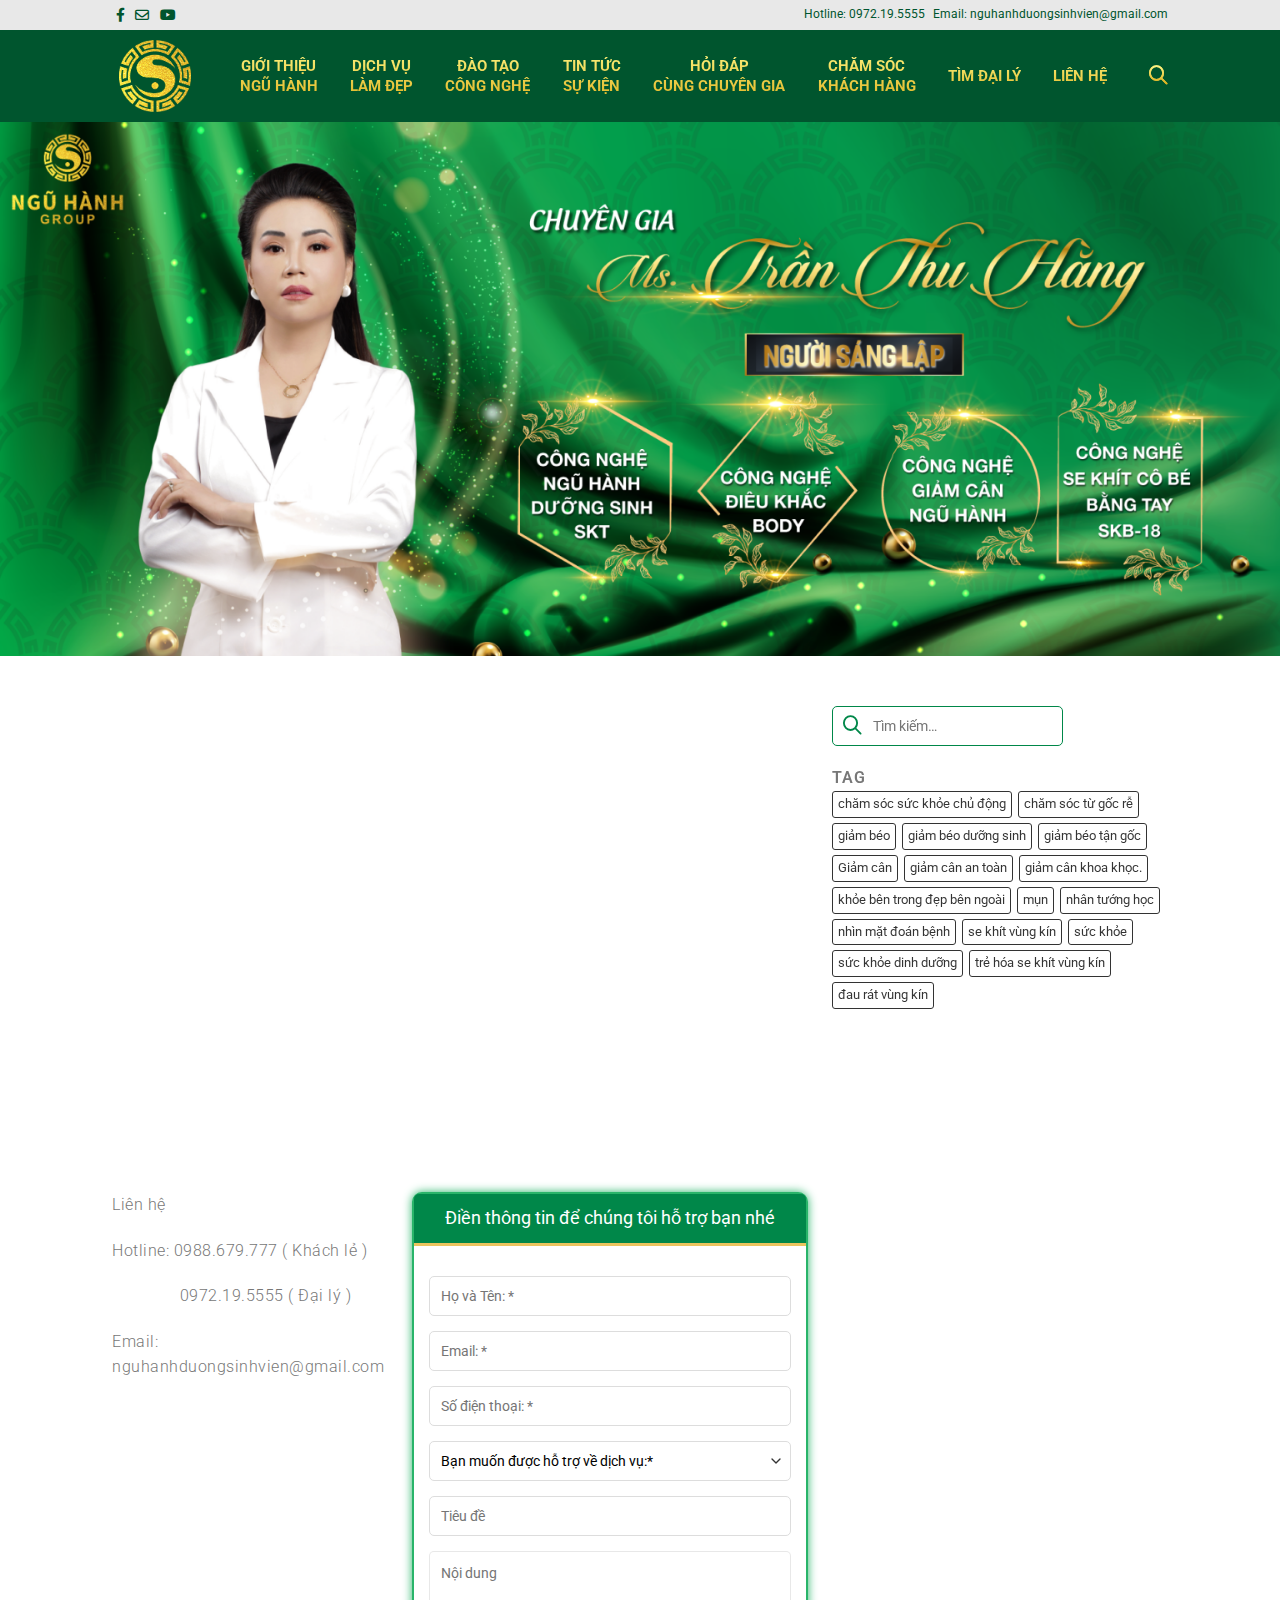
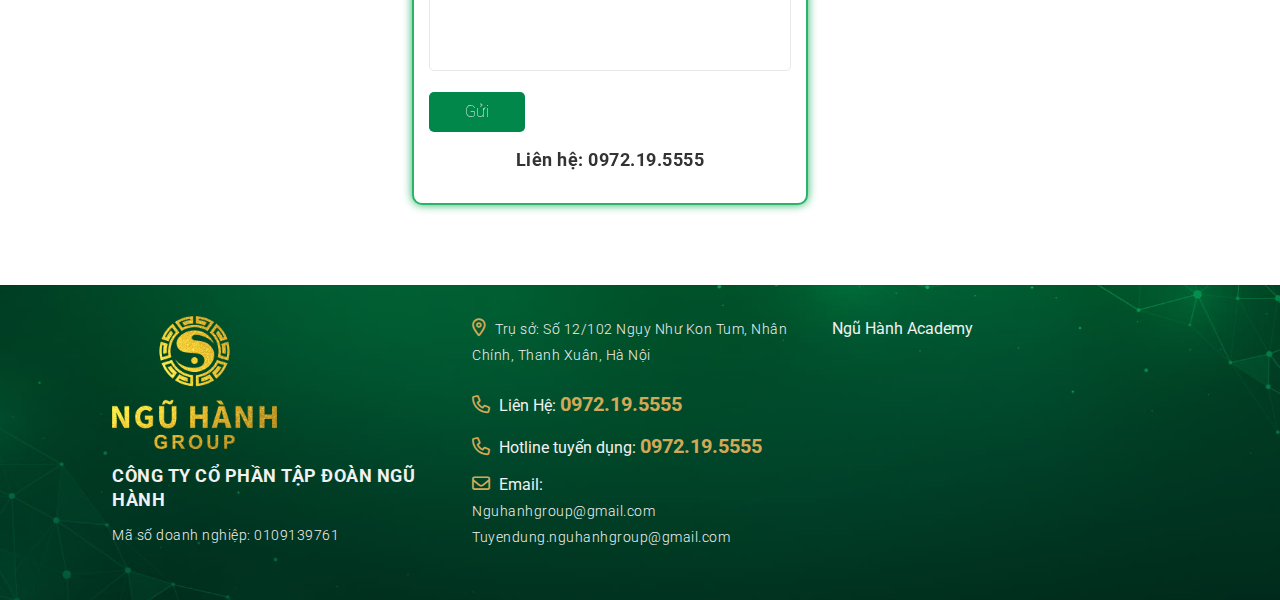
<file: contact.html>
<!DOCTYPE html>
<html>
<head>
    <meta charset="utf-8">
    <meta name="viewport" content="width=device-width, initial-scale=1">
    <title>Liên Hệ - Ngũ Hành Group</title>
    <link rel="icon" href="statics/img/favicion.png" sizes="32x32">
    <link href="statics/css/style.css" rel="stylesheet" />
    <script src="statics/js/jquery.min.js?v=2.2.1" type="text/javascript"></script>
    <script src="statics/js/slick-carousel/slick.min.js" type="text/javascript"></script>
    <script src="statics/js/bootstrap/bootstrap.min.js" type="text/javascript"></script>
    <script src="statics/js/js_custom.js" type="text/javascript"></script>
</head>
    <header class="header">
        <div class="header_top d-none d-xl-block d-lg-block">
            <div class="container">
                <div class="row">
                    <div class="col-xl-6 col-sm-6 col-lg-6">
                        <div class="header_social_icon">
                            <a href="https://www.facebook.com/nguhanhduongsinhvien5555" target="_blank" data-label="Facebook" rel="noopener noreferrer nofollow" class="icon plain facebook tooltip" title="Follow on Facebook" aria-label="Follow on Facebook">
                                <i class="fa-brands fa-facebook-f"></i>
                            </a>
                            <a href="mailto:nguhanhduongsinhvien@gmail.com" data-label="E-mail" rel="nofollow" class="icon plain  email tooltip" title="Send us an email" aria-label="Send us an email">
                                <i class="fa-regular fa-envelope"></i>
                            </a>
                            <a href="https://www.youtube.com/channel/UCWP-G8GJcqS5HoaCTtpMBCw" target="_blank" rel="noopener noreferrer nofollow" data-label="YouTube" class="icon plain  youtube tooltip" title="Follow on YouTube" aria-label="Follow on YouTube">
                                <i class="fa-brands fa-youtube"></i>
                            </a>
                        </div>
                    </div>
                    <div class="col-xl-6 col-sm-6 col-lg-6">
                        <div class="header_top_right">
                            <span>Hotline: <a href="tel:0972195555">0972.19.5555</a></span> 
                            <span>Email: <a href="mailto:nguhanhduongsinhvien@gmail.com">nguhanhduongsinhvien@gmail.com</a></span>
                        </div>
                    </div>
                </div>
            </div>
        </div>
        <div class="header_nav">
            <div class="opacity_menu"></div>
            <div class="container">
                <div class="row">
                    <div class="col-xl-4 col-sm-4 col-4 d-xl-none d-lg-none">
                        <button class="btn_menu_mb">
                            <i class="fa-solid fa-bars"></i>
                        </button>
                    </div>
                    <div class="col-xl-4 col-sm-4 col-4  d-xl-none d-lg-none">
                        <div class="logo_mb">
                            <a href="index.html" title="logo">
                                <img src="statics/img/logo.png" alt="logo" class="img-fluid" width="72" height="72">
                            </a>
                        </div>
                    </div>
                    <div class="col-xl-4 col-sm-4 col-4 d-xl-none d-lg-none">
                        <div class="header_search_mb">
                            <a href="#" title="Tìm kiếm">
                                <i class="fa-sharp fa-regular fa-magnifying-glass"></i>
                            </a>
                            <div class="search_wapper_mb">
                                <form action="" method="get">
                                    <input type="search" class="search-field mb-0" name="s" value="" id="s" placeholder="Tìm kiếm" autocomplete="off">
                                    <button type="submit">
                                        <i class="fa-sharp fa-regular fa-magnifying-glass"></i>
                                    </button>
                                </form>
                            </div>
                        </div>
                    </div>
                    <div class="col-xl-12 col-sm-12 col-12">
                        <div class="header_nav_menu">
                            <ul class="header_nav_left">
                                <li>
                                    <a href="index.html" title="logo">
                                        <img src="statics/img/logo.png" alt="logo" class="img-fluid" width="72" height="72">
                                    </a>
                                </li>
                                <li class="menu-item-has-children">
                                    <a href="info.html" title="Giới Thiệu ngũ hành">
                                        Giới Thiệu<br> ngũ hành
                                    </a>
                                    <button class="toggle"><i class="fa-solid fa-angle-down"></i></button>
                                    <ul class="sub-menu">
                                        <li>
                                            <a href="ba-tran-thu-hang.html" title="Người sáng lập">
                                                Người sáng lập
                                            </a>
                                        </li>
                                        <li>
                                            <a href="ve-ban-lanh-dao.html" title="Cấu trúc tập đoàn">
                                                Cấu trúc tập đoàn
                                            </a>
                                        </li>
                                        <li>
                                            <a href="ve-ngu-hanh-group.html" title="Văn hoá doanh nghiệp">
                                                Văn hoá doanh nghiệp
                                            </a>
                                        </li>
                                        <li>
                                            <a href="ve-co-so-vat-chat.html" title="Cơ sở vật chất">
                                                Cơ sở vật chất
                                            </a>
                                        </li>
                                    </ul>
                                </li>
                                <li class="menu-item-has-children">
                                    <a href="dich-vu.html" title="Dịch vụ làm đẹp">
                                        Dịch vụ<br> làm đẹp
                                    </a>
                                    <button class="toggle"><i class="fa-solid fa-angle-down"></i></button>
                                    <ul class="sub-menu">
                                        <li class="menu-item-has-children">
                                        <a href="#">Điều chỉnh cân nặng</a>
                                        <ul class="sub-menu">
                                            <li><a href="#">Giảm cân tổng thể</a></li>
                                            <li><a href="#">Tăng cân tổng thể</a></li>
                                        </ul>
                                        </li>
                                        <li class="menu-item-has-children">
                                        <a href="#">Chăm sóc sức khoẻ</a>
                                        <ul class="sub-menu">
                                            <li><a href="#">Chăm sóc giảm đau đầu</a></li>
                                            <li><a href="#">Chăm sóc đau mỏi vai gáy</a></li>
                                            <li><a href="#">Chăm sóc cổ họng</a></li>
                                            <li><a href="#">Chăm sóc bàn tay/ bàn chân</a></li>
                                            <li><a href="#">Chăm sóc vùng nách</a></li>
                                            <li><a href="#">Chăm sóc thoát vị đĩa đệm</a></li>
                                            <li><a href="#">Chăm sóc xương khớp</a></li>
                                            <li><a href="#">Chăm sóc suy giảm tĩnh mạch 1 vùng</a></li>
                                            <li><a href="#">Thải độc lưng</a></li>
                                            <li><a href="#">Thải độc toàn thân</a></li>
                                        </ul>
                                        </li>
                                        <li class="menu-item-has-children">
                                        <a href="#">Nghệ thuật điêu khắc</a>
                                        <ul class="sub-menu">
                                            <li><a href="#">Điêu khắc mặt V-line 4D</a></li>
                                            <li><a href="#">Điêu khắc vùng cổ</a></li>
                                            <li><a href="#">Điêu khắc vùng vai gáy</a></li>
                                            <li><a href="#">Điêu khắc bắp tay thu gọn</a></li>
                                            <li><a href="#">Điêu khắc đùi mỹ nhân</a></li>
                                            <li><a href="#">Điêu khắc 3 vòng 1,2,3</a></li>
                                            <li><a href="#">Điêu khắc lưng S-line</a></li>
                                            <li><a href="#">Điêu khắc thăn lưng</a></li>
                                            <li><a href="#">Điêu khắc bắp chân dài</a></li>
                                        </ul>
                                        </li>
                                        <li class="menu-item-has-children">
                                        <a href="#">Thẩm mỹ không phẫu thuật</a>
                                        <ul class="sub-menu">
                                            <li><a href="#">Xoá nhăn vùng da mặt</a></li>
                                            <li><a href="#">Trẻ hoá da mặt toàn diện</a></li>
                                            <li><a href="#">Trẻ hoá se khít vùng kín toàn diện</a></li>
                                        </ul>
                                        </li>
                                    </ul>
                                </li>
                                <li>
                                    <a href="" title="Đào tạo công nghệ">
                                        Đào tạo<br> công nghệ
                                    </a>
                                </li>
                                <li class="menu-item-has-children">
                                    <a href="" title="Tin Tức Sự Kiện">
                                        Tin Tức <br> Sự Kiện
                                    </a>
                                    <button class="toggle"><i class="fa-solid fa-angle-down"></i></button>
                                    <ul class="sub-menu">
                                        <li><a href="news.html">Tuyển dụng</a></li>
                                        <li><a href="news.html">Sự kiện hội thảo</a></li>
                                        <li><a href="news.html">Tin nội bộ</a></li>
                                    </ul>
                                </li>
                                <li class="menu-item-has-children">
                                    <a href="" title="Hỏi đáp cùng chuyên gia">
                                        Hỏi đáp <br> cùng chuyên gia
                                    </a>
                                    <button class="toggle"><i class="fa-solid fa-angle-down"></i></button>
                                    <ul class="sub-menu">
                                        <li><a href="doi-ngu-chuyen-gia.html">Đội ngũ chuyên gia giàu kinh nghiệm tại Ngũ Hành dưỡng sinh viện</a></li>
                                        <li><a href="tu-van-phau-thuat.html">Tư vấn dịch vụ</a></li>
                                        <li><a href="#">Điêu khắc vùng vai gáy</a></li>
                                    </ul>
                                </li>
                                <li>
                                    <a href="" title="Chăm sóc khách hàng">
                                        Chăm sóc<br> khách hàng
                                    </a>
                                </li>
                                <li>
                                    <a href="tim-dai-ly.html" title="Tìm đại lý">
                                        Tìm đại lý
                                    </a>
                                </li>
                                <li>
                                    <a href="contact.html" title="Đào tạo công nghệ">
                                        Liên Hệ
                                    </a>
                                </li>
                                <li class="header_search">
                                    <a href="#" title="Tìm kiếm">
                                        <i class="fa-sharp fa-regular fa-magnifying-glass"></i>
                                    </a>
                                    <div class="search_wapper">
                                        <form action="" method="get">
                                            <input type="search" class="search-field mb-0" name="s" value="" id="s" placeholder="Tìm kiếm" autocomplete="off">
                                            <button type="submit">
                                                <i class="fa-sharp fa-regular fa-magnifying-glass"></i>
                                            </button>
                                        </form>
                                    </div>
                                </li>
                            </ul>
                        </div>
                    </div>
                    
                </div>
            </div>
        </div>
    </header>
    <div class="bg_page">
        <img src="statics/img/banner-2-1-1536x640.png" width="1020" height="425" class="img-fluid" alt="" /> 
    </div>
    <section class="contact_page">
        <div class="container">
            <div class="row">
                <div class="col-xl-8 col-lg-8 col-sm-12">
                    <div class="map">
                        <iframe src="https://www.google.com/maps/embed?pb=!1m18!1m12!1m3!1d658.2467456694516!2d105.80296493817082!3d20.999833885843277!2m3!1f0!2f0!3f0!3m2!1i1024!2i768!4f13.1!3m3!1m2!1s0x3135acbd31d8a49f%3A0x42c2f101936a6838!2zMTIgTmfDtSAxMDIgTmfhu6V5IE5oxrAgS29uIFR1bSwgVGhhbmggWHXDom4gVHJ1bmcsIFRoYW5oIFh1w6JuLCBIw6AgTuG7mWksIFZp4buHdCBOYW0!5e0!3m2!1svi!2s!4v1619492127085!5m2!1svi!2s" width="100%" height="450" style="border:0;" allowfullscreen="" loading="lazy"></iframe>
                    </div>
                    <div class="row">
                        <div class="col-xl-5 co-lg-5 col-sm-12">
                            <div class="contact_info">
                                <p>Liên hệ</p>
                                <p>Hotline: 0988.679.777 ( Khách lẻ )&nbsp;</p>
                                <p>&nbsp; &nbsp; &nbsp; &nbsp; &nbsp; &nbsp; &nbsp; &nbsp;0972.19.5555 ( Đại lý )</p>
                                <p>Email: nguhanhduongsinhvien@gmail.com</p>
                            </div>
                        </div>
                        <div class="col-xl-7 co-lg-7 col-sm-12">
                            <form>
                                <div class="form-title">Điền thông tin để chúng tôi hỗ trợ bạn nhé</div>
                                <div class="form_body">
                                    <div class="form-group">
                                        <input size="40" type="text" placeholder="Họ và Tên: *" value="" />
                                    </div>
                                    <div class="form-group">
                                        <input size="40" type="text" placeholder="Email: *" value="" />
                                    </div>
                                    <div class="form-group">
                                        <input size="40" type="text" placeholder="Số điện thoại: *" value="" />
                                    </div>
                                    <div class="form-group">
                                        <select>
                                            <option value="">Bạn muốn được hỗ trợ về dịch vụ:*</option>
                                            <option value="Nghệ thuật điêu khắc">Nghệ thuật điêu khắc</option>
                                            <option value="Chăm sóc sức khỏe">Chăm sóc sức khỏe</option>
                                            <option value="Điều chỉnh cân nặng">Điều chỉnh cân </option>
                                        </select>
                                    </div>
                                    <div class="form-group">
                                        <input size="40" type="text" placeholder="Tiêu đề" value="" />
                                    </div>
                                    <div class="form-group">
                                        <textarea cols="40" rows="10" type="text" placeholder="Nội dung" value=""></textarea>
                                    </div>
                                    <div class="form-group">
                                        <button type="submit">Gửi</button>
                                    </div>
                                    <div class="form-hotline">
                                        <p>Liên hệ: 0972.19.5555</p>
                                    </div>
                                </div>
                            </form>
                        </div>
                    </div>
                </div>
                <div class="col-xl-4 col-lg-4 col-sm-12">
                    <div class="block_search">
                        <form>
                            <input type="search" class="search-field" name="s" value="" id="s" placeholder="Tìm kiếm…" autocomplete="off">
                            <button type="submit">
                                <i class="fa-sharp fa-regular fa-magnifying-glass"></i>
                            </button>
                        </form>
                    </div>
                    <div class="block_tag">
                        <div class="block_title">Tag</div>
                        <div class="tagcloud"><a href="tag/cham-soc-suc-khoe-chu-dong/" class="tag-cloud-link tag-link-86 tag-link-position-1" aria-label="chăm sóc sức khỏe chủ động (1 mục)">chăm sóc sức khỏe chủ động</a>
                            <a href="tag/cham-soc-tu-goc-re/" class="tag-cloud-link tag-link-89 tag-link-position-2" aria-label="chăm sóc từ gốc rễ (1 mục)">chăm sóc từ gốc rễ</a>
                            <a href="tag/giam-beo/" class="tag-cloud-link tag-link-93 tag-link-position-3" aria-label="giảm béo (2 mục)">giảm béo</a>
                            <a href="tag/giam-beo-duong-sinh/" class="tag-cloud-link tag-link-94 tag-link-position-4" aria-label="giảm béo dưỡng sinh (2 mục)">giảm béo dưỡng sinh</a>
                            <a href="tag/giam-beo-tan-goc/" class="tag-cloud-link tag-link-95 tag-link-position-5" aria-label="giảm béo tận gốc (2 mục)">giảm béo tận gốc</a>
                            <a href="tag/giam-can/" class="tag-cloud-link tag-link-92 tag-link-position-6" aria-label="Giảm cân (1 mục)">Giảm cân</a>
                            <a href="tag/giam-can-an-toan/" class="tag-cloud-link tag-link-100 tag-link-position-7" aria-label="giảm cân an toàn (1 mục)">giảm cân an toàn</a>
                            <a href="tag/giam-can-khoa-khoc/" class="tag-cloud-link tag-link-101 tag-link-position-8" aria-label="giảm cân khoa khọc. (1 mục)">giảm cân khoa khọc.</a>
                            <a href="tag/khoe-ben-trong-dep-ben-ngoai/" class="tag-cloud-link tag-link-87 tag-link-position-9" aria-label="khỏe bên trong đẹp bên ngoài (1 mục)">khỏe bên trong đẹp bên ngoài</a>
                            <a href="tag/mun/" class="tag-cloud-link tag-link-88 tag-link-position-10" aria-label="mụn (1 mục)">mụn</a>
                            <a href="tag/nhan-tuong-hoc/" class="tag-cloud-link tag-link-82 tag-link-position-11" aria-label="nhân tướng học (1 mục)">nhân tướng học</a>
                            <a href="tag/nhin-mat-doan-benh/" class="tag-cloud-link tag-link-83 tag-link-position-12" aria-label="nhìn mặt đoán bệnh (1 mục)">nhìn mặt đoán bệnh</a>
                            <a href="tag/se-khit-vung-kin/" class="tag-cloud-link tag-link-98 tag-link-position-13" aria-label="se khít vùng kín (1 mục)">se khít vùng kín</a>
                            <a href="tag/suc-khoe/" class="tag-cloud-link tag-link-84 tag-link-position-14" aria-label="sức khỏe (1 mục)">sức khỏe</a>
                            <a href="tag/suc-khoe-dinh-duong/" class="tag-cloud-link tag-link-85 tag-link-position-15" aria-label="sức khỏe dinh dưỡng (1 mục)">sức khỏe dinh dưỡng</a>
                            <a href="tag/tre-hoa-se-khit-vung-kin/" class="tag-cloud-link tag-link-97 tag-link-position-16" aria-label="trẻ hóa se khít vùng kín (1 mục)">trẻ hóa se khít vùng kín</a>
                            <a href="tag/dau-rat-vung-kin/" class="tag-cloud-link tag-link-99 tag-link-position-17" aria-label="đau rát vùng kín (1 mục)">đau rát vùng kín</a></div>
                    </div>
                </div>
            </div>
        </div>
    </section>
    <footer class="footer" style="background-image: url(statics/img/bg-footer.jpg);">
        <div class="container">
            <div class="row">
                <div class="col-xl-4 col-lg-4 col-sm-12 margin-bottom-30">
                    <div class="footer_content">
                        <img src="statics/img/logo-footer.png" width="165" height="133" alt="" class="img-fluid" />
                        <h4>
                            CÔNG TY CỔ PHẦN TẬP ĐOÀN NGŨ HÀNH
                        </h4>
                        <p>
                            Mã số doanh nghiệp: 0109139761
                        </p>
                    </div>
                </div>
                <div class="col-xl-4 col-lg-4 col-sm-6 margin-bottom-30">
                    <div class="footer_content">
                        <p>
                            <i class="fa-regular fa-location-dot"></i>&nbsp;Trụ sở: Số 12/102 Ngụy Như Kon Tum, Nhân Chính, Thanh Xuân, Hà Nội 
                        </p>
                        <ul>
                            <li>
                                <i class="fa-regular fa-phone"></i>&nbsp;Liên Hệ:  <span class="contact-phone">0972.19.5555</span>
                            </li>	
                           
                             <li>
                                 <a href="tel:0972.19.5555"><i class="fa-regular fa-phone"></i>&nbsp;Hotline tuyển dụng: <span class="contact-phone">0972.19.5555</span></a>
                             </li>		
                             <li>
                                <i class="fa-regular fa-envelope"></i>&nbsp;Email: <p>Nguhanhgroup@gmail.com <br>Tuyendung.nguhanhgroup@gmail.com</p>
                            </li>
                        </ul>
                    </div>
                </div>
                <div class="col-xl-4 col-lg-4 col-sm-6 margin-bottom-30">
                    <div class="footer_content">
                        <div id="fb-root"></div>
                        <script async defer crossorigin="anonymous" src="https://connect.facebook.net/vi_VN/sdk.js#xfbml=1&version=v19.0&appId=2764683937103000" nonce="LReLsu9Q"></script>
                        <div class="fb-page" data-href="https://www.facebook.com/nguhanhduongsinhvien5555/" data-tabs="timeline" data-width="250" data-height="300" data-small-header="false" data-adapt-container-width="true" data-hide-cover="false" data-show-facepile="true"><blockquote cite="https://www.facebook.com/nguhanhduongsinhvien5555/" class="fb-xfbml-parse-ignore"><a href="https://www.facebook.com/nguhanhduongsinhvien5555/">Ngũ Hành Academy</a></blockquote></div>
                    </div>
                </div>
            </div>
        </div>
    </footer>
    <button class="back-to-top">
        <i class="fa-regular fa-angle-up"></i>
    </button>
</body>
</html>
</file>
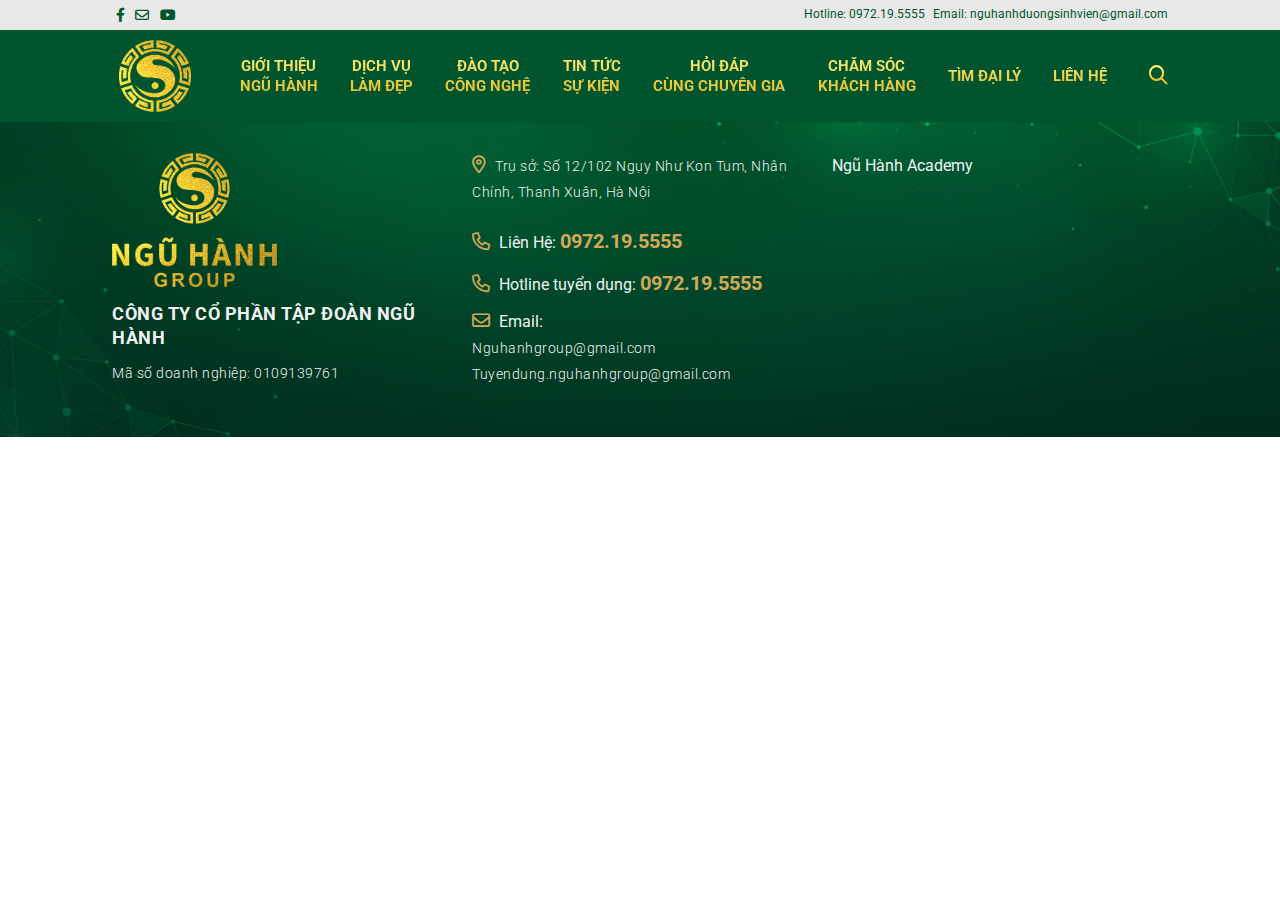
<file: dich-vu.html>
<!DOCTYPE html>
<html>
<head>
    <meta charset="utf-8">
    <meta name="viewport" content="width=device-width, initial-scale=1">
    <title>Liên Hệ - Ngũ Hành Group</title>
    <link rel="icon" href="statics/img/favicion.png" sizes="32x32">
    <link href="statics/css/style.css" rel="stylesheet" />
    <script src="statics/js/jquery.min.js?v=2.2.1" type="text/javascript"></script>
    <script src="statics/js/slick-carousel/slick.min.js" type="text/javascript"></script>
    <script src="statics/js/bootstrap/bootstrap.min.js" type="text/javascript"></script>
    <script src="statics/js/js_custom.js" type="text/javascript"></script>
</head>
    <header class="header">
        <div class="header_top d-none d-xl-block d-lg-block">
            <div class="container">
                <div class="row">
                    <div class="col-xl-6 col-sm-6 col-lg-6">
                        <div class="header_social_icon">
                            <a href="https://www.facebook.com/nguhanhduongsinhvien5555" target="_blank" data-label="Facebook" rel="noopener noreferrer nofollow" class="icon plain facebook tooltip" title="Follow on Facebook" aria-label="Follow on Facebook">
                                <i class="fa-brands fa-facebook-f"></i>
                            </a>
                            <a href="mailto:nguhanhduongsinhvien@gmail.com" data-label="E-mail" rel="nofollow" class="icon plain  email tooltip" title="Send us an email" aria-label="Send us an email">
                                <i class="fa-regular fa-envelope"></i>
                            </a>
                            <a href="https://www.youtube.com/channel/UCWP-G8GJcqS5HoaCTtpMBCw" target="_blank" rel="noopener noreferrer nofollow" data-label="YouTube" class="icon plain  youtube tooltip" title="Follow on YouTube" aria-label="Follow on YouTube">
                                <i class="fa-brands fa-youtube"></i>
                            </a>
                        </div>
                    </div>
                    <div class="col-xl-6 col-sm-6 col-lg-6">
                        <div class="header_top_right">
                            <span>Hotline: <a href="tel:0972195555">0972.19.5555</a></span> 
                            <span>Email: <a href="mailto:nguhanhduongsinhvien@gmail.com">nguhanhduongsinhvien@gmail.com</a></span>
                        </div>
                    </div>
                </div>
            </div>
        </div>
        <div class="header_nav">
            <div class="opacity_menu"></div>
            <div class="container">
                <div class="row">
                    <div class="col-xl-4 col-sm-4 col-4 d-xl-none d-lg-none">
                        <button class="btn_menu_mb">
                            <i class="fa-solid fa-bars"></i>
                        </button>
                    </div>
                    <div class="col-xl-4 col-sm-4 col-4  d-xl-none d-lg-none">
                        <div class="logo_mb">
                            <a href="index.html" title="logo">
                                <img src="statics/img/logo.png" alt="logo" class="img-fluid" width="72" height="72">
                            </a>
                        </div>
                    </div>
                    <div class="col-xl-4 col-sm-4 col-4 d-xl-none d-lg-none">
                        <div class="header_search_mb">
                            <a href="#" title="Tìm kiếm">
                                <i class="fa-sharp fa-regular fa-magnifying-glass"></i>
                            </a>
                            <div class="search_wapper_mb">
                                <form action="" method="get">
                                    <input type="search" class="search-field mb-0" name="s" value="" id="s" placeholder="Tìm kiếm" autocomplete="off">
                                    <button type="submit">
                                        <i class="fa-sharp fa-regular fa-magnifying-glass"></i>
                                    </button>
                                </form>
                            </div>
                        </div>
                    </div>
                    <div class="col-xl-12 col-sm-12 col-12">
                        <div class="header_nav_menu">
                            <ul class="header_nav_left">
                                <li>
                                    <a href="index.html" title="logo">
                                        <img src="statics/img/logo.png" alt="logo" class="img-fluid" width="72" height="72">
                                    </a>
                                </li>
                                <li class="menu-item-has-children">
                                    <a href="info.html" title="Giới Thiệu ngũ hành">
                                        Giới Thiệu<br> ngũ hành
                                    </a>
                                    <button class="toggle"><i class="fa-solid fa-angle-down"></i></button>
                                    <ul class="sub-menu">
                                        <li>
                                            <a href="" title="Người sáng lập">
                                                Người sáng lập
                                            </a>
                                        </li>
                                        <li>
                                            <a href="" title="Cấu trúc tập đoàn">
                                                Cấu trúc tập đoàn
                                            </a>
                                        </li>
                                        <li>
                                            <a href="" title="Văn hoá doanh nghiệp">
                                                Văn hoá doanh nghiệp
                                            </a>
                                        </li>
                                        <li>
                                            <a href="" title="Cơ sở vật chất">
                                                Cơ sở vật chất
                                            </a>
                                        </li>
                                    </ul>
                                </li>
                                <li class="menu-item-has-children">
                                    <a href="dich-vu.html" title="Dịch vụ làm đẹp">
                                        Dịch vụ<br> làm đẹp
                                    </a>
                                    <button class="toggle"><i class="fa-solid fa-angle-down"></i></button>
                                    <ul class="sub-menu">
                                        <li class="menu-item-has-children">
                                        <a href="#">Điều chỉnh cân nặng</a>
                                        <ul class="sub-menu">
                                            <li><a href="#">Giảm cân tổng thể</a></li>
                                            <li><a href="#">Tăng cân tổng thể</a></li>
                                        </ul>
                                        </li>
                                        <li class="menu-item-has-children">
                                        <a href="#">Chăm sóc sức khoẻ</a>
                                        <ul class="sub-menu">
                                            <li><a href="#">Chăm sóc giảm đau đầu</a></li>
                                            <li><a href="#">Chăm sóc đau mỏi vai gáy</a></li>
                                            <li><a href="#">Chăm sóc cổ họng</a></li>
                                            <li><a href="#">Chăm sóc bàn tay/ bàn chân</a></li>
                                            <li><a href="#">Chăm sóc vùng nách</a></li>
                                            <li><a href="#">Chăm sóc thoát vị đĩa đệm</a></li>
                                            <li><a href="#">Chăm sóc xương khớp</a></li>
                                            <li><a href="#">Chăm sóc suy giảm tĩnh mạch 1 vùng</a></li>
                                            <li><a href="#">Thải độc lưng</a></li>
                                            <li><a href="#">Thải độc toàn thân</a></li>
                                        </ul>
                                        </li>
                                        <li class="menu-item-has-children">
                                        <a href="#">Nghệ thuật điêu khắc</a>
                                        <ul class="sub-menu">
                                            <li><a href="#">Điêu khắc mặt V-line 4D</a></li>
                                            <li><a href="#">Điêu khắc vùng cổ</a></li>
                                            <li><a href="#">Điêu khắc vùng vai gáy</a></li>
                                            <li><a href="#">Điêu khắc bắp tay thu gọn</a></li>
                                            <li><a href="#">Điêu khắc đùi mỹ nhân</a></li>
                                            <li><a href="#">Điêu khắc 3 vòng 1,2,3</a></li>
                                            <li><a href="#">Điêu khắc lưng S-line</a></li>
                                            <li><a href="#">Điêu khắc thăn lưng</a></li>
                                            <li><a href="#">Điêu khắc bắp chân dài</a></li>
                                        </ul>
                                        </li>
                                        <li class="menu-item-has-children">
                                        <a href="#">Thẩm mỹ không phẫu thuật</a>
                                        <ul class="sub-menu">
                                            <li><a href="#">Xoá nhăn vùng da mặt</a></li>
                                            <li><a href="#">Trẻ hoá da mặt toàn diện</a></li>
                                            <li><a href="#">Trẻ hoá se khít vùng kín toàn diện</a></li>
                                        </ul>
                                        </li>
                                    </ul>
                                </li>
                                <li>
                                    <a href="" title="Đào tạo công nghệ">
                                        Đào tạo<br> công nghệ
                                    </a>
                                </li>
                                <li>
                                    <a href="" title="Tin Tức Sự Kiện">
                                        Tin Tức <br> Sự Kiện
                                    </a>
                                </li>
                                <li>
                                    <a href="" title="Hỏi đáp cùng chuyên gia">
                                        Hỏi đáp <br> cùng chuyên gia
                                    </a>
                                </li>
                                <li>
                                    <a href="" title="Chăm sóc khách hàng">
                                        Chăm sóc<br> khách hàng
                                    </a>
                                </li>
                                <li>
                                    <a href="" title="Tìm đại lý">
                                        Tìm đại lý
                                    </a>
                                </li>
                                <li>
                                    <a href="contact.html" title="Đào tạo công nghệ">
                                        Liên Hệ
                                    </a>
                                </li>
                                <li class="header_search">
                                    <a href="#" title="Tìm kiếm">
                                        <i class="fa-sharp fa-regular fa-magnifying-glass"></i>
                                    </a>
                                    <div class="search_wapper">
                                        <form action="" method="get">
                                            <input type="search" class="search-field mb-0" name="s" value="" id="s" placeholder="Tìm kiếm" autocomplete="off">
                                            <button type="submit">
                                                <i class="fa-sharp fa-regular fa-magnifying-glass"></i>
                                            </button>
                                        </form>
                                    </div>
                                </li>
                            </ul>
                        </div>
                    </div>
                    
                </div>
            </div>
        </div>
    </header>

    <footer class="footer" style="background-image: url(statics/img/bg-footer.jpg);">
        <div class="container">
            <div class="row">
                <div class="col-xl-4 col-lg-4 col-sm-12 margin-bottom-30">
                    <div class="footer_content">
                        <img src="statics/img/logo-footer.png" width="165" height="133" alt="" class="img-fluid" />
                        <h4>
                            CÔNG TY CỔ PHẦN TẬP ĐOÀN NGŨ HÀNH
                        </h4>
                        <p>
                            Mã số doanh nghiệp: 0109139761
                        </p>
                    </div>
                </div>
                <div class="col-xl-4 col-lg-4 col-sm-6 margin-bottom-30">
                    <div class="footer_content">
                        <p>
                            <i class="fa-regular fa-location-dot"></i>&nbsp;Trụ sở: Số 12/102 Ngụy Như Kon Tum, Nhân Chính, Thanh Xuân, Hà Nội 
                        </p>
                        <ul>
                            <li>
                                <i class="fa-regular fa-phone"></i>&nbsp;Liên Hệ:  <span class="contact-phone">0972.19.5555</span>
                            </li>	
                           
                             <li>
                                 <a href="tel:0972.19.5555"><i class="fa-regular fa-phone"></i>&nbsp;Hotline tuyển dụng: <span class="contact-phone">0972.19.5555</span></a>
                             </li>		
                             <li>
                                <i class="fa-regular fa-envelope"></i>&nbsp;Email: <p>Nguhanhgroup@gmail.com <br>Tuyendung.nguhanhgroup@gmail.com</p>
                            </li>
                        </ul>
                    </div>
                </div>
                <div class="col-xl-4 col-lg-4 col-sm-6 margin-bottom-30">
                    <div class="footer_content">
                        <div id="fb-root"></div>
                        <script async defer crossorigin="anonymous" src="https://connect.facebook.net/vi_VN/sdk.js#xfbml=1&version=v19.0&appId=2764683937103000" nonce="LReLsu9Q"></script>
                        <div class="fb-page" data-href="https://www.facebook.com/nguhanhduongsinhvien5555/" data-tabs="timeline" data-width="250" data-height="300" data-small-header="false" data-adapt-container-width="true" data-hide-cover="false" data-show-facepile="true"><blockquote cite="https://www.facebook.com/nguhanhduongsinhvien5555/" class="fb-xfbml-parse-ignore"><a href="https://www.facebook.com/nguhanhduongsinhvien5555/">Ngũ Hành Academy</a></blockquote></div>
                    </div>
                </div>
            </div>
        </div>
    </footer>
    <button class="back-to-top">
        <i class="fa-regular fa-angle-up"></i>
    </button>
</body>
</html>
</file>
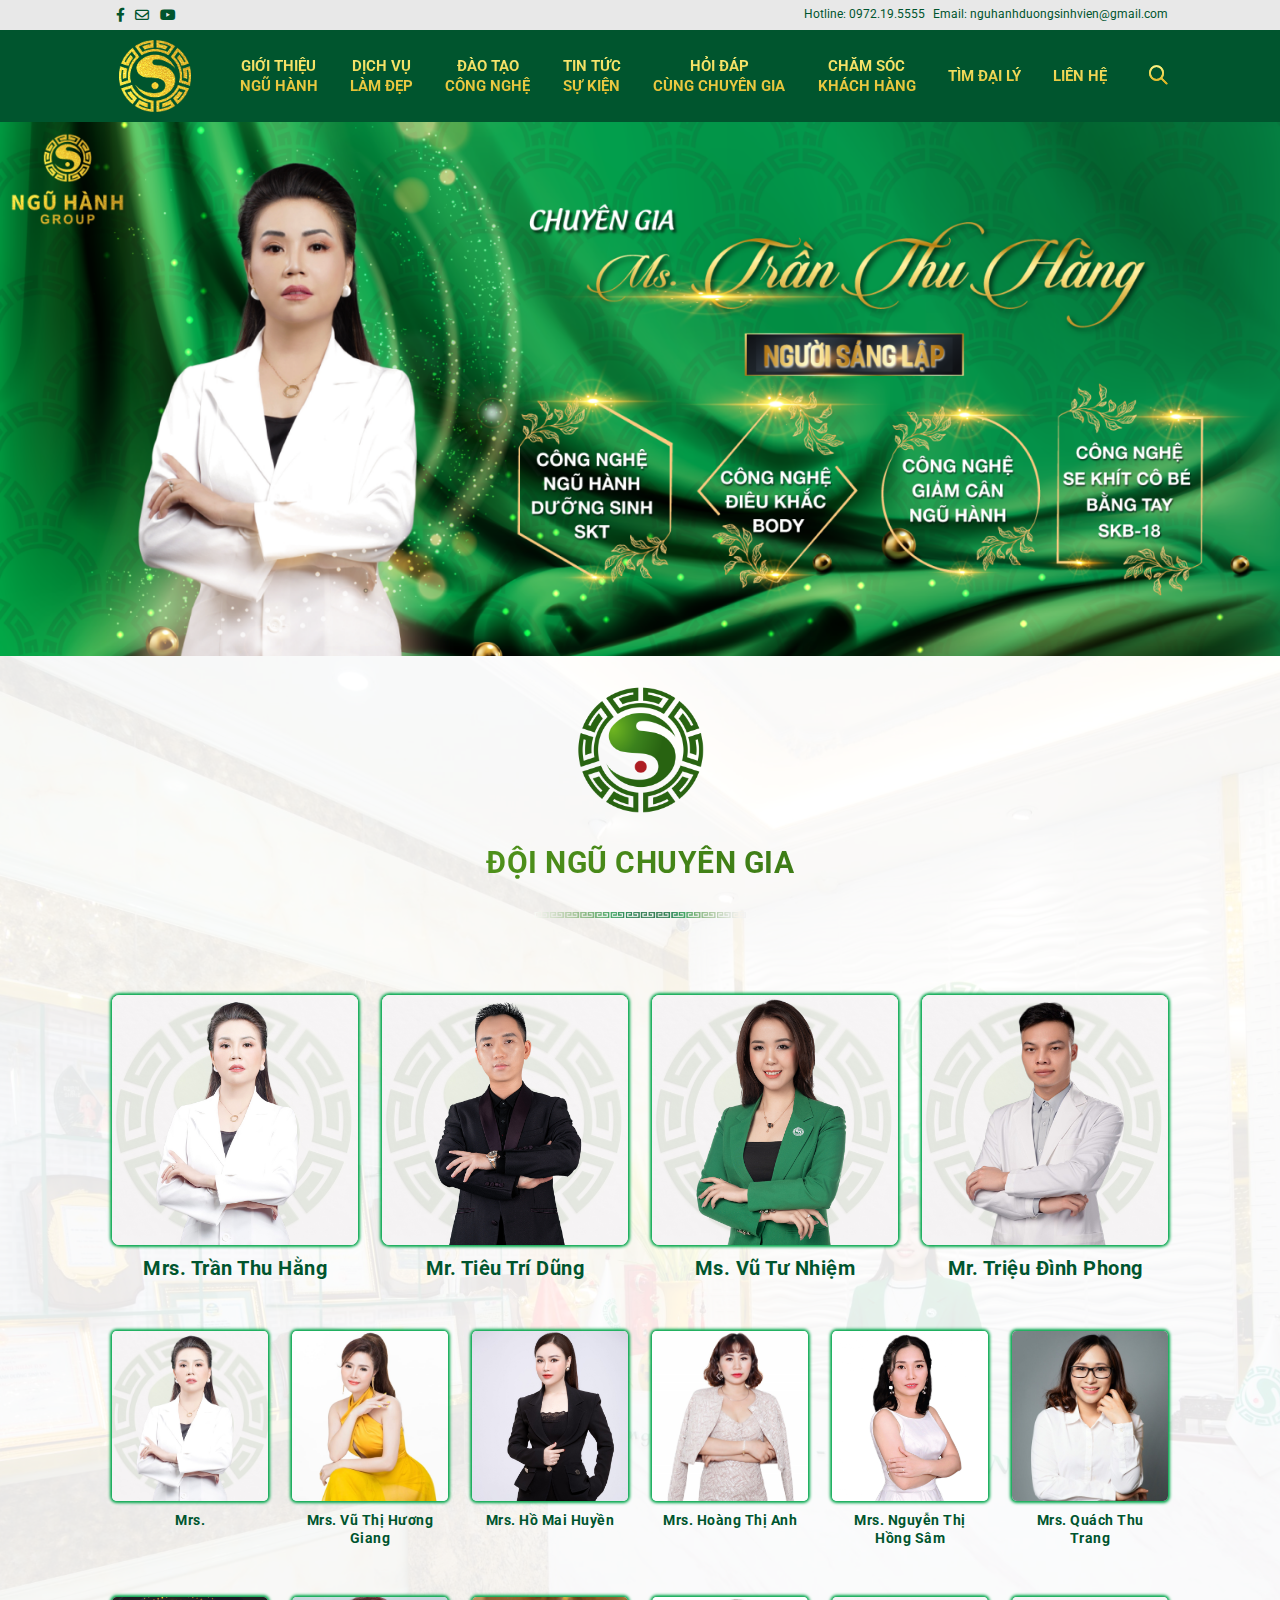
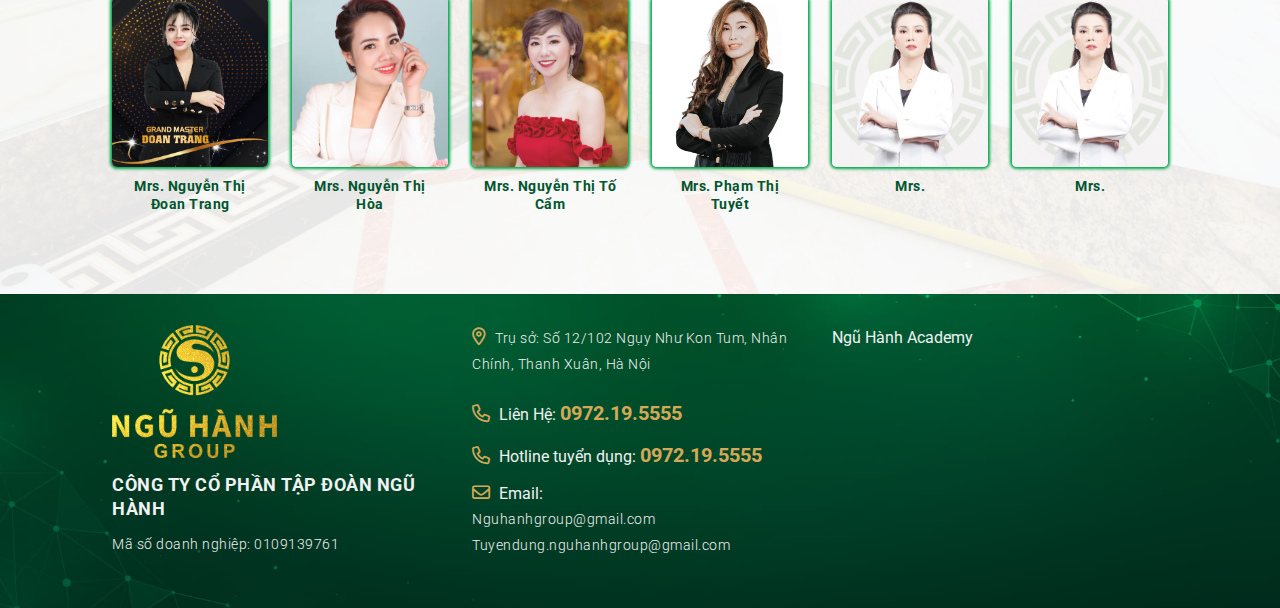
<file: doi-ngu-chuyen-gia.html>
<!DOCTYPE html>
<html>
<head>
    <meta charset="utf-8">
    <meta name="viewport" content="width=device-width, initial-scale=1">
    <title>Đội ngũ chuyên gia - Ngũ Hành Group</title>
    <link rel="icon" href="statics/img/favicion.png" sizes="32x32">
    <link href="statics/css/style.css" rel="stylesheet" />
    <script src="statics/js/jquery.min.js?v=2.2.1" type="text/javascript"></script>
    <script src="statics/js/slick-carousel/slick.min.js" type="text/javascript"></script>
    <script src="statics/js/bootstrap/bootstrap.min.js" type="text/javascript"></script>
    <script src="statics/js/js_custom.js" type="text/javascript"></script>
</head>
    <header class="header">
        <div class="header_top d-none d-xl-block d-lg-block">
            <div class="container">
                <div class="row">
                    <div class="col-xl-6 col-sm-6 col-lg-6">
                        <div class="header_social_icon">
                            <a href="https://www.facebook.com/nguhanhduongsinhvien5555" target="_blank" data-label="Facebook" rel="noopener noreferrer nofollow" class="icon plain facebook tooltip" title="Follow on Facebook" aria-label="Follow on Facebook">
                                <i class="fa-brands fa-facebook-f"></i>
                            </a>
                            <a href="mailto:nguhanhduongsinhvien@gmail.com" data-label="E-mail" rel="nofollow" class="icon plain  email tooltip" title="Send us an email" aria-label="Send us an email">
                                <i class="fa-regular fa-envelope"></i>
                            </a>
                            <a href="https://www.youtube.com/channel/UCWP-G8GJcqS5HoaCTtpMBCw" target="_blank" rel="noopener noreferrer nofollow" data-label="YouTube" class="icon plain  youtube tooltip" title="Follow on YouTube" aria-label="Follow on YouTube">
                                <i class="fa-brands fa-youtube"></i>
                            </a>
                        </div>
                    </div>
                    <div class="col-xl-6 col-sm-6 col-lg-6">
                        <div class="header_top_right">
                            <span>Hotline: <a href="tel:0972195555">0972.19.5555</a></span> 
                            <span>Email: <a href="mailto:nguhanhduongsinhvien@gmail.com">nguhanhduongsinhvien@gmail.com</a></span>
                        </div>
                    </div>
                </div>
            </div>
        </div>
        <div class="header_nav">
            <div class="opacity_menu"></div>
            <div class="container">
                <div class="row">
                    <div class="col-xl-4 col-sm-4 col-4 d-xl-none d-lg-none">
                        <button class="btn_menu_mb">
                            <i class="fa-solid fa-bars"></i>
                        </button>
                    </div>
                    <div class="col-xl-4 col-sm-4 col-4  d-xl-none d-lg-none">
                        <div class="logo_mb">
                            <a href="index.html" title="logo">
                                <img src="statics/img/logo.png" alt="logo" class="img-fluid" width="72" height="72">
                            </a>
                        </div>
                    </div>
                    <div class="col-xl-4 col-sm-4 col-4 d-xl-none d-lg-none">
                        <div class="header_search_mb">
                            <a href="#" title="Tìm kiếm">
                                <i class="fa-sharp fa-regular fa-magnifying-glass"></i>
                            </a>
                            <div class="search_wapper_mb">
                                <form action="" method="get">
                                    <input type="search" class="search-field mb-0" name="s" value="" id="s" placeholder="Tìm kiếm" autocomplete="off">
                                    <button type="submit">
                                        <i class="fa-sharp fa-regular fa-magnifying-glass"></i>
                                    </button>
                                </form>
                            </div>
                        </div>
                    </div>
                    <div class="col-xl-12 col-sm-12 col-12">
                        <div class="header_nav_menu">
                            <ul class="header_nav_left">
                                <li>
                                    <a href="index.html" title="logo">
                                        <img src="statics/img/logo.png" alt="logo" class="img-fluid" width="72" height="72">
                                    </a>
                                </li>
                                <li class="menu-item-has-children">
                                    <a href="info.html" title="Giới Thiệu ngũ hành">
                                        Giới Thiệu<br> ngũ hành
                                    </a>
                                    <button class="toggle"><i class="fa-solid fa-angle-down"></i></button>
                                    <ul class="sub-menu">
                                        <li>
                                            <a href="ba-tran-thu-hang.html" title="Người sáng lập">
                                                Người sáng lập
                                            </a>
                                        </li>
                                        <li>
                                            <a href="ve-ban-lanh-dao.html" title="Cấu trúc tập đoàn">
                                                Cấu trúc tập đoàn
                                            </a>
                                        </li>
                                        <li>
                                            <a href="ve-ngu-hanh-group.html" title="Văn hoá doanh nghiệp">
                                                Văn hoá doanh nghiệp
                                            </a>
                                        </li>
                                        <li>
                                            <a href="ve-co-so-vat-chat.html" title="Cơ sở vật chất">
                                                Cơ sở vật chất
                                            </a>
                                        </li>
                                    </ul>
                                </li>
                                <li class="menu-item-has-children">
                                    <a href="dich-vu.html" title="Dịch vụ làm đẹp">
                                        Dịch vụ<br> làm đẹp
                                    </a>
                                    <button class="toggle"><i class="fa-solid fa-angle-down"></i></button>
                                    <ul class="sub-menu">
                                        <li class="menu-item-has-children">
                                        <a href="#">Điều chỉnh cân nặng</a>
                                        <ul class="sub-menu">
                                            <li><a href="#">Giảm cân tổng thể</a></li>
                                            <li><a href="#">Tăng cân tổng thể</a></li>
                                        </ul>
                                        </li>
                                        <li class="menu-item-has-children">
                                        <a href="#">Chăm sóc sức khoẻ</a>
                                        <ul class="sub-menu">
                                            <li><a href="#">Chăm sóc giảm đau đầu</a></li>
                                            <li><a href="#">Chăm sóc đau mỏi vai gáy</a></li>
                                            <li><a href="#">Chăm sóc cổ họng</a></li>
                                            <li><a href="#">Chăm sóc bàn tay/ bàn chân</a></li>
                                            <li><a href="#">Chăm sóc vùng nách</a></li>
                                            <li><a href="#">Chăm sóc thoát vị đĩa đệm</a></li>
                                            <li><a href="#">Chăm sóc xương khớp</a></li>
                                            <li><a href="#">Chăm sóc suy giảm tĩnh mạch 1 vùng</a></li>
                                            <li><a href="#">Thải độc lưng</a></li>
                                            <li><a href="#">Thải độc toàn thân</a></li>
                                        </ul>
                                        </li>
                                        <li class="menu-item-has-children">
                                        <a href="#">Nghệ thuật điêu khắc</a>
                                        <ul class="sub-menu">
                                            <li><a href="#">Điêu khắc mặt V-line 4D</a></li>
                                            <li><a href="#">Điêu khắc vùng cổ</a></li>
                                            <li><a href="#">Điêu khắc vùng vai gáy</a></li>
                                            <li><a href="#">Điêu khắc bắp tay thu gọn</a></li>
                                            <li><a href="#">Điêu khắc đùi mỹ nhân</a></li>
                                            <li><a href="#">Điêu khắc 3 vòng 1,2,3</a></li>
                                            <li><a href="#">Điêu khắc lưng S-line</a></li>
                                            <li><a href="#">Điêu khắc thăn lưng</a></li>
                                            <li><a href="#">Điêu khắc bắp chân dài</a></li>
                                        </ul>
                                        </li>
                                        <li class="menu-item-has-children">
                                        <a href="#">Thẩm mỹ không phẫu thuật</a>
                                        <ul class="sub-menu">
                                            <li><a href="#">Xoá nhăn vùng da mặt</a></li>
                                            <li><a href="#">Trẻ hoá da mặt toàn diện</a></li>
                                            <li><a href="#">Trẻ hoá se khít vùng kín toàn diện</a></li>
                                        </ul>
                                        </li>
                                    </ul>
                                </li>
                                <li>
                                    <a href="" title="Đào tạo công nghệ">
                                        Đào tạo<br> công nghệ
                                    </a>
                                </li>
                                <li class="menu-item-has-children">
                                    <a href="" title="Tin Tức Sự Kiện">
                                        Tin Tức <br> Sự Kiện
                                    </a>
                                    <button class="toggle"><i class="fa-solid fa-angle-down"></i></button>
                                    <ul class="sub-menu">
                                        <li><a href="news.html">Tuyển dụng</a></li>
                                        <li><a href="news.html">Sự kiện hội thảo</a></li>
                                        <li><a href="news.html">Tin nội bộ</a></li>
                                    </ul>
                                </li>
                                <li class="menu-item-has-children">
                                    <a href="" title="Hỏi đáp cùng chuyên gia">
                                        Hỏi đáp <br> cùng chuyên gia
                                    </a>
                                    <button class="toggle"><i class="fa-solid fa-angle-down"></i></button>
                                    <ul class="sub-menu">
                                        <li><a href="doi-ngu-chuyen-gia.html">Đội ngũ chuyên gia giàu kinh nghiệm tại Ngũ Hành dưỡng sinh viện</a></li>
                                        <li><a href="tu-van-phau-thuat.html">Tư vấn dịch vụ</a></li>
                                        <li><a href="#">Điêu khắc vùng vai gáy</a></li>
                                    </ul>
                                </li>
                                <li>
                                    <a href="" title="Chăm sóc khách hàng">
                                        Chăm sóc<br> khách hàng
                                    </a>
                                </li>
                                <li>
                                    <a href="tim-dai-ly.html" title="Tìm đại lý">
                                        Tìm đại lý
                                    </a>
                                </li>
                                <li>
                                    <a href="contact.html" title="Đào tạo công nghệ">
                                        Liên Hệ
                                    </a>
                                </li>
                                <li class="header_search">
                                    <a href="#" title="Tìm kiếm">
                                        <i class="fa-sharp fa-regular fa-magnifying-glass"></i>
                                    </a>
                                    <div class="search_wapper">
                                        <form action="" method="get">
                                            <input type="search" class="search-field mb-0" name="s" value="" id="s" placeholder="Tìm kiếm" autocomplete="off">
                                            <button type="submit">
                                                <i class="fa-sharp fa-regular fa-magnifying-glass"></i>
                                            </button>
                                        </form>
                                    </div>
                                </li>
                            </ul>
                        </div>
                    </div>
                    
                </div>
            </div>
        </div>
    </header>
    <div class="bg_page">
        <img src="statics/img/banner-2-1-1536x640.png" width="1020" height="425" class="img-fluid" alt=""> 
    </div>
    <section class="custom_page" style="background-image: url(statics/img/5D3L8388-scaled.jpg);">
        <div class="container">
            <div class="title_bg_main">
                <img src="statics/img/logo-title.png" alt="" width="127" height="127">
                <h1>ĐỘI NGŨ CHUYÊN GIA</h1>
                <img src="statics/img/border-bottom.png" alt="" width="212" height="6">
            </div> 
            <div class="team custom_content">
                <div class="row">
                    <div class="col-xl-3 col-lg-3 col-sm-3 col-6">
                        <div class="team_item">
                            <div class="team_img">
                                <div class="team_img_box">
                                    <img src="statics/img/wweb-ok.jpg" alt="" width="900" height="900"  class="img-fluid"/>
                                </div>   
                            </div>
                            <h4 class="team_name">
                                Mrs. Trần Thu Hằng
                            </h4>
                        </div>
                    </div>
                    <div class="col-xl-3 col-lg-3 col-sm-3 col-6">
                        <div class="team_item">
                            <div class="team_img">
                                <div class="team_img_box">
                                    <img src="statics/img/wweb-ok.-1.jpg" alt="" width="900" height="900"  class="img-fluid"/>
                                </div>
                            </div>
                            <h4 class="team_name">
                                Mr. Tiêu Trí Dũng
                            </h4>
                        </div>
                    </div>
                    <div class="col-xl-3 col-lg-3 col-sm-3 col-6">
                        <div class="team_item">
                            <div class="team_img">
                                <div class="team_img_box">
                                    <img src="statics/img/IMG_3373-ok.jpg" alt="" width="900" height="900"  class="img-fluid"/>
                                </div>
                            </div>
                            <h4 class="team_name">
                                Ms. Vũ Tư Nhiệm
                            </h4>
                        </div>
                    </div>
                    <div class="col-xl-3 col-lg-3 col-sm-3 col-6">
                        <div class="team_item">
                            <div class="team_img">
                                <div class="team_img_box">
                                     <img src="statics/img/wweb.jpg" alt="" width="900" height="900"  class="img-fluid"/>
                                </div>
                            </div>
                            <h4 class="team_name">
                                Mr. Triệu Đình Phong
                            </h4>
                        </div>
                    </div>
                </div>
                <div class="row">
                    <div class="col-xl-2 col-lg-2 col-sm-2 col-6">
                        <div class="team_item">
                            <div class="team_img">
                                <div class="team_img_box">
                                    <img src="statics/img/wweb-ok.jpg" alt="" width="900" height="900"  class="img-fluid"/>
                                </div>   
                            </div>
                            <h4 class="team_name">
                                Mrs. 
                            </h4>
                        </div>
                    </div>
                    <div class="col-xl-2 col-lg-2 col-sm-2 col-6">
                        <div class="team_item">
                            <div class="team_img">
                                <div class="team_img_box">
                                    <img src="statics/img/118001068_169517424673061_7666736789472570877_n.jpg" alt="" width="900" height="900"  class="img-fluid"/>
                                </div>
                            </div>
                            <h4 class="team_name">
                                Mrs. Vũ Thị Hương Giang
                            </h4>
                        </div>
                    </div>
                    <div class="col-xl-2 col-lg-2 col-sm-2 col-6">
                        <div class="team_item">
                            <div class="team_img">
                                <div class="team_img_box">
                                    <img src="statics/img/AI1I9547-1-scaled.jpg" alt="" width="900" height="900"  class="img-fluid"/>
                                </div>
                            </div>
                            <h4 class="team_name">
                                Mrs. Hồ Mai Huyền
                            </h4>
                        </div>
                    </div>
                    <div class="col-xl-2 col-lg-2 col-sm-2 col-6">
                        <div class="team_item">
                            <div class="team_img">
                                <div class="team_img_box">
                                    <img src="statics/img/Hoàng-Thị-Anh.jpg" alt="" width="900" height="900" class="img-fluid" />
                                </div>
                            </div>
                            <h4 class="team_name">
                                Mrs. Hoàng Thị Anh
                            </h4>
                        </div>
                    </div>
                    <div class="col-xl-2 col-lg-2 col-sm-2 col-6">
                        <div class="team_item">
                            <div class="team_img">
                                <div class="team_img_box">
                                    <img src="statics/img/hồng-ssâm-01-scaled.jpg" alt="" width="900" height="900"  class="img-fluid" />
                                </div>
                            </div>
                            <h4 class="team_name">
                                Mrs. Nguyễn Thị Hồng Sâm
                            </h4>
                        </div>
                    </div>
                    <div class="col-xl-2 col-lg-2 col-sm-2 col-6">
                        <div class="team_item">
                            <div class="team_img">
                                <div class="team_img_box">
                                    <img src="statics/img/quach-thu-trang-1.jpg" alt="" width="900" height="900" class="img-fluid" />
                                </div>
                            </div>
                            <h4 class="team_name">
                                Mrs. Quách Thu Trang
                            </h4>
                        </div>
                    </div>
                </div>
                <div class="row">
                    <div class="col-xl-2 col-lg-2 col-sm-2 col-6">
                        <div class="team_item">
                            <div class="team_img">
                                <div class="team_img_box">
                                    <img src="statics/img/đoan-trang.jpg" alt="" width="900" height="900" class="img-fluid" />
                                </div>
                            </div>
                            <h4 class="team_name">
                                Mrs. Nguyễn Thị Đoan Trang
                            </h4>
                        </div>
                    </div>
                    <div class="col-xl-2 col-lg-2 col-sm-2 col-6">
                        <div class="team_item">
                            <div class="team_img">
                                <div class="team_img_box">
                                    <img src="statics/img/36683f4a5f9bb2c5eb8a.jpg" alt="" width="900" height="900" class="img-fluid" />
                                </div>
                            </div>
                            <h4 class="team_name">
                                Mrs. Nguyễn Thị Hòa
                            </h4>
                        </div>
                    </div>
                    <div class="col-xl-2 col-lg-2 col-sm-2 col-6">
                        <div class="team_item">
                            <div class="team_img">
                                <div class="team_img_box">
                                    <img src="statics/img/Tố-Cẩm.jpg" alt="" width="900" height="900" class="img-fluid" />
                                </div>
                            </div>
                            <h4 class="team_name">
                                Mrs. Nguyễn Thị Tố Cẩm
                            </h4>
                        </div>
                    </div>
                    <div class="col-xl-2 col-lg-2 col-sm-2 col-6">
                        <div class="team_item">
                            <div class="team_img">
                                <div class="team_img_box">
                                    <img src="statics/img/Phạm-Tuyết-01-01-scaled.jpg" alt="" width="900" height="900" class="img-fluid" />
                                </div>
                            </div>
                            <h4 class="team_name">
                                Mrs. Phạm Thị Tuyết
                            </h4>
                        </div>
                    </div>
                    <div class="col-xl-2 col-lg-2 col-sm-2 col-6">
                        <div class="team_item">
                            <div class="team_img">
                                <div class="team_img_box">
                                    <img src="statics/img/wweb-ok.jpg" alt="" width="900" height="900"  class="img-fluid"/>
                                </div>   
                            </div>
                            <h4 class="team_name">
                                Mrs. 
                            </h4>
                        </div>
                    </div>
                    <div class="col-xl-2 col-lg-2 col-sm-2 col-6">
                        <div class="team_item">
                            <div class="team_img">
                                <div class="team_img_box">
                                    <img src="statics/img/wweb-ok.jpg" alt="" width="900" height="900"  class="img-fluid"/>
                                </div>   
                            </div>
                            <h4 class="team_name">
                                Mrs.
                            </h4>
                        </div>
                    </div>
                </div>
            </div>
        </div>
    </section>
    <footer class="footer" style="background-image: url(statics/img/bg-footer.jpg);">
        <div class="container">
            <div class="row">
                <div class="col-xl-4 col-lg-4 col-sm-12 margin-bottom-30">
                    <div class="footer_content">
                        <img src="statics/img/logo-footer.png" width="165" height="133" alt="" class="img-fluid" />
                        <h4>
                            CÔNG TY CỔ PHẦN TẬP ĐOÀN NGŨ HÀNH
                        </h4>
                        <p>
                            Mã số doanh nghiệp: 0109139761
                        </p>
                    </div>
                </div>
                <div class="col-xl-4 col-lg-4 col-sm-6 margin-bottom-30">
                    <div class="footer_content">
                        <p>
                            <i class="fa-regular fa-location-dot"></i>&nbsp;Trụ sở: Số 12/102 Ngụy Như Kon Tum, Nhân Chính, Thanh Xuân, Hà Nội 
                        </p>
                        <ul>
                            <li>
                                <i class="fa-regular fa-phone"></i>&nbsp;Liên Hệ:  <span class="contact-phone">0972.19.5555</span>
                            </li>	
                           
                             <li>
                                 <a href="tel:0972.19.5555"><i class="fa-regular fa-phone"></i>&nbsp;Hotline tuyển dụng: <span class="contact-phone">0972.19.5555</span></a>
                             </li>		
                             <li>
                                <i class="fa-regular fa-envelope"></i>&nbsp;Email: <p>Nguhanhgroup@gmail.com <br>Tuyendung.nguhanhgroup@gmail.com</p>
                            </li>
                        </ul>
                    </div>
                </div>
                <div class="col-xl-4 col-lg-4 col-sm-6 margin-bottom-30">
                    <div class="footer_content">
                        <div id="fb-root"></div>
                        <script async defer crossorigin="anonymous" src="https://connect.facebook.net/vi_VN/sdk.js#xfbml=1&version=v19.0&appId=2764683937103000" nonce="LReLsu9Q"></script>
                        <div class="fb-page" data-href="https://www.facebook.com/nguhanhduongsinhvien5555/" data-tabs="timeline" data-width="250" data-height="300" data-small-header="false" data-adapt-container-width="true" data-hide-cover="false" data-show-facepile="true"><blockquote cite="https://www.facebook.com/nguhanhduongsinhvien5555/" class="fb-xfbml-parse-ignore"><a href="https://www.facebook.com/nguhanhduongsinhvien5555/">Ngũ Hành Academy</a></blockquote></div>
                    </div>
                </div>
            </div>
        </div>
    </footer>
    <button class="back-to-top">
        <i class="fa-regular fa-angle-up"></i>
    </button>
</body>
</html>
</file>
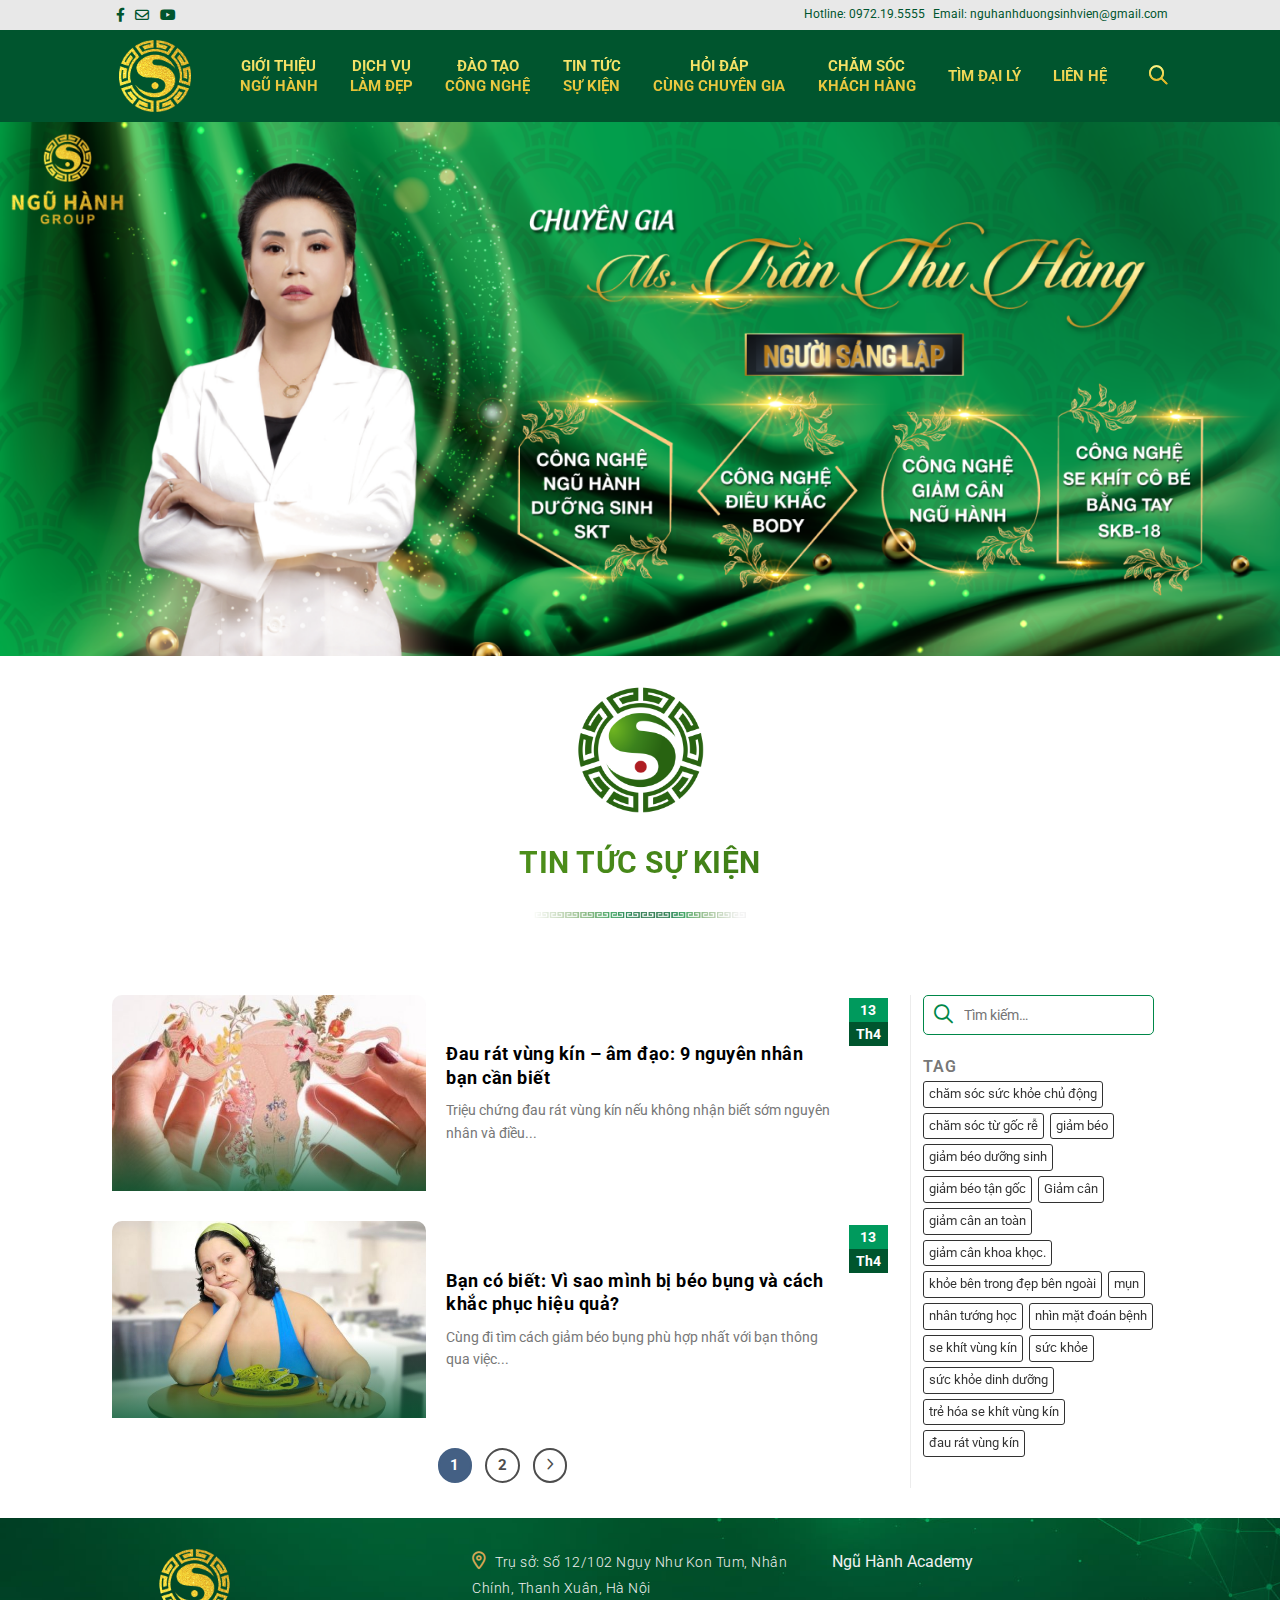
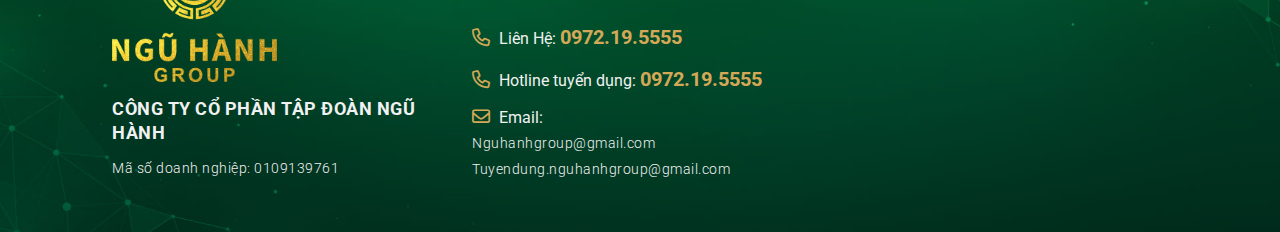
<file: news.html>
<!DOCTYPE html>
<html>
<head>
    <meta charset="utf-8">
    <meta name="viewport" content="width=device-width, initial-scale=1">
    <title>Tin Tức Sự Kiện - Ngũ Hành Group</title>
    <link rel="icon" href="statics/img/favicion.png" sizes="32x32">
    <link href="statics/css/style.css" rel="stylesheet" />
    <script src="statics/js/jquery.min.js?v=2.2.1" type="text/javascript"></script>
    <script src="statics/js/slick-carousel/slick.min.js" type="text/javascript"></script>
    <script src="statics/js/bootstrap/bootstrap.min.js" type="text/javascript"></script>
    <script src="statics/js/js_custom.js" type="text/javascript"></script>
</head>
    <header class="header">
        <div class="header_top d-none d-xl-block d-lg-block">
            <div class="container">
                <div class="row">
                    <div class="col-xl-6 col-sm-6 col-lg-6">
                        <div class="header_social_icon">
                            <a href="https://www.facebook.com/nguhanhduongsinhvien5555" target="_blank" data-label="Facebook" rel="noopener noreferrer nofollow" class="icon plain facebook tooltip" title="Follow on Facebook" aria-label="Follow on Facebook">
                                <i class="fa-brands fa-facebook-f"></i>
                            </a>
                            <a href="mailto:nguhanhduongsinhvien@gmail.com" data-label="E-mail" rel="nofollow" class="icon plain  email tooltip" title="Send us an email" aria-label="Send us an email">
                                <i class="fa-regular fa-envelope"></i>
                            </a>
                            <a href="https://www.youtube.com/channel/UCWP-G8GJcqS5HoaCTtpMBCw" target="_blank" rel="noopener noreferrer nofollow" data-label="YouTube" class="icon plain  youtube tooltip" title="Follow on YouTube" aria-label="Follow on YouTube">
                                <i class="fa-brands fa-youtube"></i>
                            </a>
                        </div>
                    </div>
                    <div class="col-xl-6 col-sm-6 col-lg-6">
                        <div class="header_top_right">
                            <span>Hotline: <a href="tel:0972195555">0972.19.5555</a></span> 
                            <span>Email: <a href="mailto:nguhanhduongsinhvien@gmail.com">nguhanhduongsinhvien@gmail.com</a></span>
                        </div>
                    </div>
                </div>
            </div>
        </div>
        <div class="header_nav">
            <div class="opacity_menu"></div>
            <div class="container">
                <div class="row">
                    <div class="col-xl-4 col-sm-4 col-4 d-xl-none d-lg-none">
                        <button class="btn_menu_mb">
                            <i class="fa-solid fa-bars"></i>
                        </button>
                    </div>
                    <div class="col-xl-4 col-sm-4 col-4  d-xl-none d-lg-none">
                        <div class="logo_mb">
                            <a href="index.html" title="logo">
                                <img src="statics/img/logo.png" alt="logo" class="img-fluid" width="72" height="72">
                            </a>
                        </div>
                    </div>
                    <div class="col-xl-4 col-sm-4 col-4 d-xl-none d-lg-none">
                        <div class="header_search_mb">
                            <a href="#" title="Tìm kiếm">
                                <i class="fa-sharp fa-regular fa-magnifying-glass"></i>
                            </a>
                            <div class="search_wapper_mb">
                                <form action="" method="get">
                                    <input type="search" class="search-field mb-0" name="s" value="" id="s" placeholder="Tìm kiếm" autocomplete="off">
                                    <button type="submit">
                                        <i class="fa-sharp fa-regular fa-magnifying-glass"></i>
                                    </button>
                                </form>
                            </div>
                        </div>
                    </div>
                    <div class="col-xl-12 col-sm-12 col-12">
                        <div class="header_nav_menu">
                            <ul class="header_nav_left">
                                <li>
                                    <a href="index.html" title="logo">
                                        <img src="statics/img/logo.png" alt="logo" class="img-fluid" width="72" height="72">
                                    </a>
                                </li>
                                <li class="menu-item-has-children">
                                    <a href="info.html" title="Giới Thiệu ngũ hành">
                                        Giới Thiệu<br> ngũ hành
                                    </a>
                                    <button class="toggle"><i class="fa-solid fa-angle-down"></i></button>
                                    <ul class="sub-menu">
                                        <li>
                                            <a href="ba-tran-thu-hang.html" title="Người sáng lập">
                                                Người sáng lập
                                            </a>
                                        </li>
                                        <li>
                                            <a href="ve-ban-lanh-dao.html" title="Cấu trúc tập đoàn">
                                                Cấu trúc tập đoàn
                                            </a>
                                        </li>
                                        <li>
                                            <a href="ve-ngu-hanh-group.html" title="Văn hoá doanh nghiệp">
                                                Văn hoá doanh nghiệp
                                            </a>
                                        </li>
                                        <li>
                                            <a href="ve-co-so-vat-chat.html" title="Cơ sở vật chất">
                                                Cơ sở vật chất
                                            </a>
                                        </li>
                                    </ul>
                                </li>
                                <li class="menu-item-has-children">
                                    <a href="dich-vu.html" title="Dịch vụ làm đẹp">
                                        Dịch vụ<br> làm đẹp
                                    </a>
                                    <button class="toggle"><i class="fa-solid fa-angle-down"></i></button>
                                    <ul class="sub-menu">
                                        <li class="menu-item-has-children">
                                        <a href="#">Điều chỉnh cân nặng</a>
                                        <ul class="sub-menu">
                                            <li><a href="#">Giảm cân tổng thể</a></li>
                                            <li><a href="#">Tăng cân tổng thể</a></li>
                                        </ul>
                                        </li>
                                        <li class="menu-item-has-children">
                                        <a href="#">Chăm sóc sức khoẻ</a>
                                        <ul class="sub-menu">
                                            <li><a href="#">Chăm sóc giảm đau đầu</a></li>
                                            <li><a href="#">Chăm sóc đau mỏi vai gáy</a></li>
                                            <li><a href="#">Chăm sóc cổ họng</a></li>
                                            <li><a href="#">Chăm sóc bàn tay/ bàn chân</a></li>
                                            <li><a href="#">Chăm sóc vùng nách</a></li>
                                            <li><a href="#">Chăm sóc thoát vị đĩa đệm</a></li>
                                            <li><a href="#">Chăm sóc xương khớp</a></li>
                                            <li><a href="#">Chăm sóc suy giảm tĩnh mạch 1 vùng</a></li>
                                            <li><a href="#">Thải độc lưng</a></li>
                                            <li><a href="#">Thải độc toàn thân</a></li>
                                        </ul>
                                        </li>
                                        <li class="menu-item-has-children">
                                        <a href="#">Nghệ thuật điêu khắc</a>
                                        <ul class="sub-menu">
                                            <li><a href="#">Điêu khắc mặt V-line 4D</a></li>
                                            <li><a href="#">Điêu khắc vùng cổ</a></li>
                                            <li><a href="#">Điêu khắc vùng vai gáy</a></li>
                                            <li><a href="#">Điêu khắc bắp tay thu gọn</a></li>
                                            <li><a href="#">Điêu khắc đùi mỹ nhân</a></li>
                                            <li><a href="#">Điêu khắc 3 vòng 1,2,3</a></li>
                                            <li><a href="#">Điêu khắc lưng S-line</a></li>
                                            <li><a href="#">Điêu khắc thăn lưng</a></li>
                                            <li><a href="#">Điêu khắc bắp chân dài</a></li>
                                        </ul>
                                        </li>
                                        <li class="menu-item-has-children">
                                        <a href="#">Thẩm mỹ không phẫu thuật</a>
                                        <ul class="sub-menu">
                                            <li><a href="#">Xoá nhăn vùng da mặt</a></li>
                                            <li><a href="#">Trẻ hoá da mặt toàn diện</a></li>
                                            <li><a href="#">Trẻ hoá se khít vùng kín toàn diện</a></li>
                                        </ul>
                                        </li>
                                    </ul>
                                </li>
                                <li>
                                    <a href="" title="Đào tạo công nghệ">
                                        Đào tạo<br> công nghệ
                                    </a>
                                </li>
                                <li class="menu-item-has-children">
                                    <a href="" title="Tin Tức Sự Kiện">
                                        Tin Tức <br> Sự Kiện
                                    </a>
                                    <button class="toggle"><i class="fa-solid fa-angle-down"></i></button>
                                    <ul class="sub-menu">
                                        <li><a href="news.html">Tuyển dụng</a></li>
                                        <li><a href="news.html">Sự kiện hội thảo</a></li>
                                        <li><a href="news.html">Tin nội bộ</a></li>
                                    </ul>
                                </li>
                                <li class="menu-item-has-children">
                                    <a href="" title="Hỏi đáp cùng chuyên gia">
                                        Hỏi đáp <br> cùng chuyên gia
                                    </a>
                                    <button class="toggle"><i class="fa-solid fa-angle-down"></i></button>
                                    <ul class="sub-menu">
                                        <li><a href="doi-ngu-chuyen-gia.html">Đội ngũ chuyên gia giàu kinh nghiệm tại Ngũ Hành dưỡng sinh viện</a></li>
                                        <li><a href="tu-van-phau-thuat.html">Tư vấn dịch vụ</a></li>
                                        <li><a href="#">Điêu khắc vùng vai gáy</a></li>
                                    </ul>
                                </li>
                                <li>
                                    <a href="" title="Chăm sóc khách hàng">
                                        Chăm sóc<br> khách hàng
                                    </a>
                                </li>
                                <li>
                                    <a href="tim-dai-ly.html" title="Tìm đại lý">
                                        Tìm đại lý
                                    </a>
                                </li>
                                <li>
                                    <a href="contact.html" title="Đào tạo công nghệ">
                                        Liên Hệ
                                    </a>
                                </li>
                                <li class="header_search">
                                    <a href="#" title="Tìm kiếm">
                                        <i class="fa-sharp fa-regular fa-magnifying-glass"></i>
                                    </a>
                                    <div class="search_wapper">
                                        <form action="" method="get">
                                            <input type="search" class="search-field mb-0" name="s" value="" id="s" placeholder="Tìm kiếm" autocomplete="off">
                                            <button type="submit">
                                                <i class="fa-sharp fa-regular fa-magnifying-glass"></i>
                                            </button>
                                        </form>
                                    </div>
                                </li>
                            </ul>
                        </div>
                    </div>
                    
                </div>
            </div>
        </div>
    </header>
    <div class="bg_page">
        <img src="statics/img/banner-2-1-1536x640.png" width="1020" height="425" class="img-fluid" alt=""> 
    </div>
    <section class="news_page">
        <div class="container">
            <div class="title_bg_main">
                <img src="statics/img/logo-title.png" alt="" width="127" height="127">
                <h1>Tin Tức Sự Kiện</h1>
                <img src="statics/img/border-bottom.png" alt="" width="212" height="6">
            </div>
            <div class="news_content">
                <div class="row row-divided">
                    <div class="col col-xl-9 col-lg-9 col-sm-12 col-12">
                        <div class="news_list_page">
                            <div class="news_list_item">
                                <div class="news_list_img">
                                    <a href="news_details.html" title="">
                                        <img src="statics/img/85b5c2d24cb915dfa3404f42837cd68f-457x400.jpg" alt="" class="img-fluid" width="510" height="339" />
                                    </a>
                                </div>
                                <div class="post-date">
                                    <span class="post-date-day">13</span>
                                    <span class="post-date-month">Th4</span>
                                </div>
                                <div class="news_list_text">
                                    <h3>
                                        <a href="news_details.html" title="">
                                            Đau rát vùng kín – âm đạo: 9 nguyên nhân bạn cần biết
                                        </a>
                                    </h3>
                                    <div class="news_list_desc">Triệu chứng đau rát vùng kín nếu không nhận biết sớm nguyên nhân và điều...					</div>
                                </div>
                            </div>
                            <div class="news_list_item">
                                <div class="news_list_img">
                                    <a href="news_details.html" title="">
                                        <img src="statics/img/nguyen_nhan_gay_beo_phi-602x400.jpg" alt="" class="img-fluid" width="510" height="339" />
                                    </a>
                                </div>
                                <div class="post-date">
                                    <span class="post-date-day">13</span>
                                    <span class="post-date-month">Th4</span>
                                </div>
                                <div class="news_list_text">
                                    <h3>
                                        <a href="news_details.html" title="">
                                            Bạn có biết: Vì sao mình bị béo bụng và cách khắc phục hiệu quả?
                                        </a>
                                    </h3>
                                    <div class="news_list_desc">Cùng đi tìm cách giảm béo bụng phù hợp nhất với bạn thông qua việc...</div>
                                </div>
                            </div>
                        </div>
                        <ul class="nav-pagination text-center">
                            <li>
                                <span aria-current="page" class="page-number current">1</span>
                            </li>
                            <li>
                                <a class="page-number" href="#">2</a>
                            </li>
                            <li>
                                <a class="next page-number" href="#">
                                    <i class="fa-regular fa-angle-right"></i>
                                </a>
                            </li>
                        </ul>
                    </div>
                    <div class="col col-xl-3 col-lg-3 col-sm-12 col-12">
                        <div class="block_search">
                            <form>
                                <input type="search" class="search-field" name="s" value="" id="s" placeholder="Tìm kiếm…" autocomplete="off">
                                <button type="submit">
                                    <i class="fa-sharp fa-regular fa-magnifying-glass"></i>
                                </button>
                            </form>
                        </div>
                        <div class="block_tag">
                            <div class="block_title">Tag</div>
                            <div class="tagcloud"><a href="tag/cham-soc-suc-khoe-chu-dong/" class="tag-cloud-link tag-link-86 tag-link-position-1" aria-label="chăm sóc sức khỏe chủ động (1 mục)">chăm sóc sức khỏe chủ động</a>
                                <a href="tag/cham-soc-tu-goc-re/" class="tag-cloud-link tag-link-89 tag-link-position-2" aria-label="chăm sóc từ gốc rễ (1 mục)">chăm sóc từ gốc rễ</a>
                                <a href="tag/giam-beo/" class="tag-cloud-link tag-link-93 tag-link-position-3" aria-label="giảm béo (2 mục)">giảm béo</a>
                                <a href="tag/giam-beo-duong-sinh/" class="tag-cloud-link tag-link-94 tag-link-position-4" aria-label="giảm béo dưỡng sinh (2 mục)">giảm béo dưỡng sinh</a>
                                <a href="tag/giam-beo-tan-goc/" class="tag-cloud-link tag-link-95 tag-link-position-5" aria-label="giảm béo tận gốc (2 mục)">giảm béo tận gốc</a>
                                <a href="tag/giam-can/" class="tag-cloud-link tag-link-92 tag-link-position-6" aria-label="Giảm cân (1 mục)">Giảm cân</a>
                                <a href="tag/giam-can-an-toan/" class="tag-cloud-link tag-link-100 tag-link-position-7" aria-label="giảm cân an toàn (1 mục)">giảm cân an toàn</a>
                                <a href="tag/giam-can-khoa-khoc/" class="tag-cloud-link tag-link-101 tag-link-position-8" aria-label="giảm cân khoa khọc. (1 mục)">giảm cân khoa khọc.</a>
                                <a href="tag/khoe-ben-trong-dep-ben-ngoai/" class="tag-cloud-link tag-link-87 tag-link-position-9" aria-label="khỏe bên trong đẹp bên ngoài (1 mục)">khỏe bên trong đẹp bên ngoài</a>
                                <a href="tag/mun/" class="tag-cloud-link tag-link-88 tag-link-position-10" aria-label="mụn (1 mục)">mụn</a>
                                <a href="tag/nhan-tuong-hoc/" class="tag-cloud-link tag-link-82 tag-link-position-11" aria-label="nhân tướng học (1 mục)">nhân tướng học</a>
                                <a href="tag/nhin-mat-doan-benh/" class="tag-cloud-link tag-link-83 tag-link-position-12" aria-label="nhìn mặt đoán bệnh (1 mục)">nhìn mặt đoán bệnh</a>
                                <a href="tag/se-khit-vung-kin/" class="tag-cloud-link tag-link-98 tag-link-position-13" aria-label="se khít vùng kín (1 mục)">se khít vùng kín</a>
                                <a href="tag/suc-khoe/" class="tag-cloud-link tag-link-84 tag-link-position-14" aria-label="sức khỏe (1 mục)">sức khỏe</a>
                                <a href="tag/suc-khoe-dinh-duong/" class="tag-cloud-link tag-link-85 tag-link-position-15" aria-label="sức khỏe dinh dưỡng (1 mục)">sức khỏe dinh dưỡng</a>
                                <a href="tag/tre-hoa-se-khit-vung-kin/" class="tag-cloud-link tag-link-97 tag-link-position-16" aria-label="trẻ hóa se khít vùng kín (1 mục)">trẻ hóa se khít vùng kín</a>
                                <a href="tag/dau-rat-vung-kin/" class="tag-cloud-link tag-link-99 tag-link-position-17" aria-label="đau rát vùng kín (1 mục)">đau rát vùng kín</a></div>
                        </div>
                    </div>
                </div>
            </div>
        </div>
    </section>
    <footer class="footer" style="background-image: url(statics/img/bg-footer.jpg);">
        <div class="container">
            <div class="row">
                <div class="col-xl-4 col-lg-4 col-sm-12 margin-bottom-30">
                    <div class="footer_content">
                        <img src="statics/img/logo-footer.png" width="165" height="133" alt="" class="img-fluid" />
                        <h4>
                            CÔNG TY CỔ PHẦN TẬP ĐOÀN NGŨ HÀNH
                        </h4>
                        <p>
                            Mã số doanh nghiệp: 0109139761
                        </p>
                    </div>
                </div>
                <div class="col-xl-4 col-lg-4 col-sm-6 margin-bottom-30">
                    <div class="footer_content">
                        <p>
                            <i class="fa-regular fa-location-dot"></i>&nbsp;Trụ sở: Số 12/102 Ngụy Như Kon Tum, Nhân Chính, Thanh Xuân, Hà Nội 
                        </p>
                        <ul>
                            <li>
                                <i class="fa-regular fa-phone"></i>&nbsp;Liên Hệ:  <span class="contact-phone">0972.19.5555</span>
                            </li>	
                           
                             <li>
                                 <a href="tel:0972.19.5555"><i class="fa-regular fa-phone"></i>&nbsp;Hotline tuyển dụng: <span class="contact-phone">0972.19.5555</span></a>
                             </li>		
                             <li>
                                <i class="fa-regular fa-envelope"></i>&nbsp;Email: <p>Nguhanhgroup@gmail.com <br>Tuyendung.nguhanhgroup@gmail.com</p>
                            </li>
                        </ul>
                    </div>
                </div>
                <div class="col-xl-4 col-lg-4 col-sm-6 margin-bottom-30">
                    <div class="footer_content">
                        <div id="fb-root"></div>
                        <script async defer crossorigin="anonymous" src="https://connect.facebook.net/vi_VN/sdk.js#xfbml=1&version=v19.0&appId=2764683937103000" nonce="LReLsu9Q"></script>
                        <div class="fb-page" data-href="https://www.facebook.com/nguhanhduongsinhvien5555/" data-tabs="timeline" data-width="250" data-height="300" data-small-header="false" data-adapt-container-width="true" data-hide-cover="false" data-show-facepile="true"><blockquote cite="https://www.facebook.com/nguhanhduongsinhvien5555/" class="fb-xfbml-parse-ignore"><a href="https://www.facebook.com/nguhanhduongsinhvien5555/">Ngũ Hành Academy</a></blockquote></div>
                    </div>
                </div>
            </div>
        </div>
    </footer>
    <button class="back-to-top">
        <i class="fa-regular fa-angle-up"></i>
    </button>
</body>
</html>
</file>
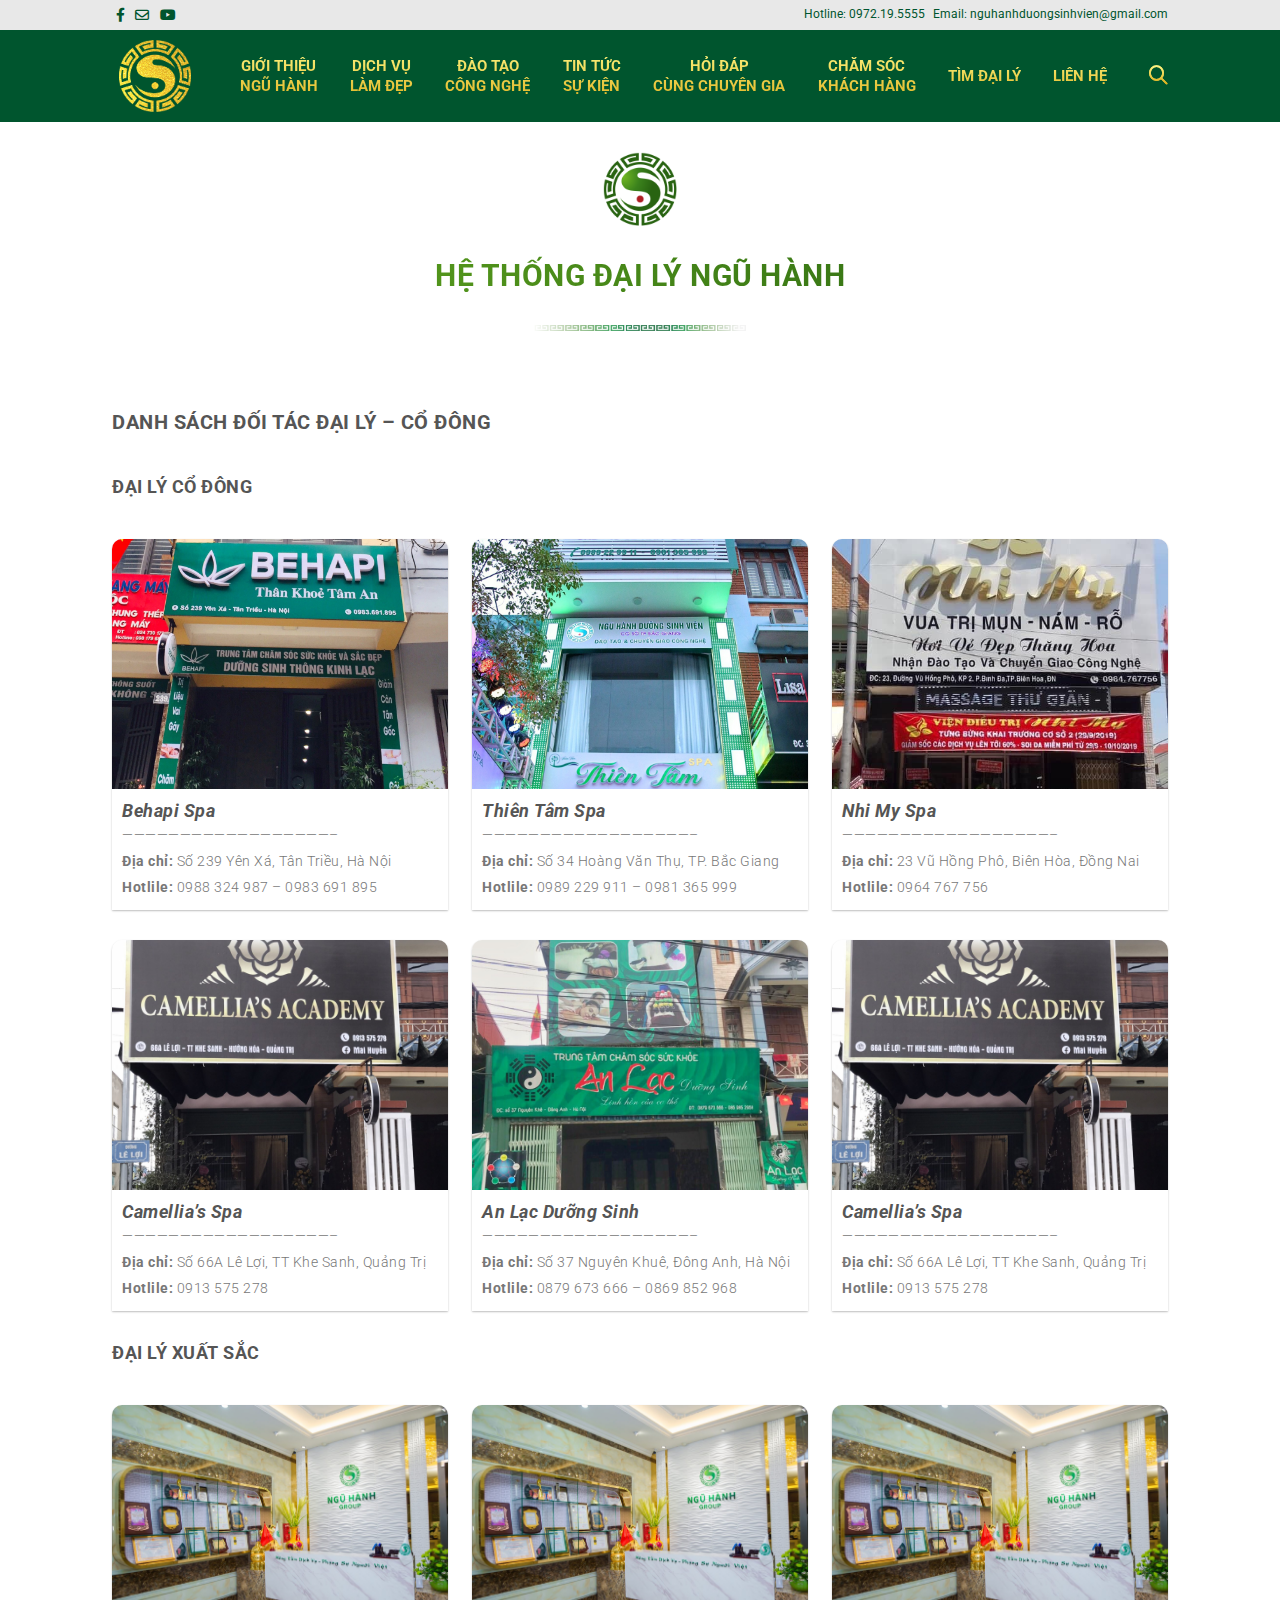
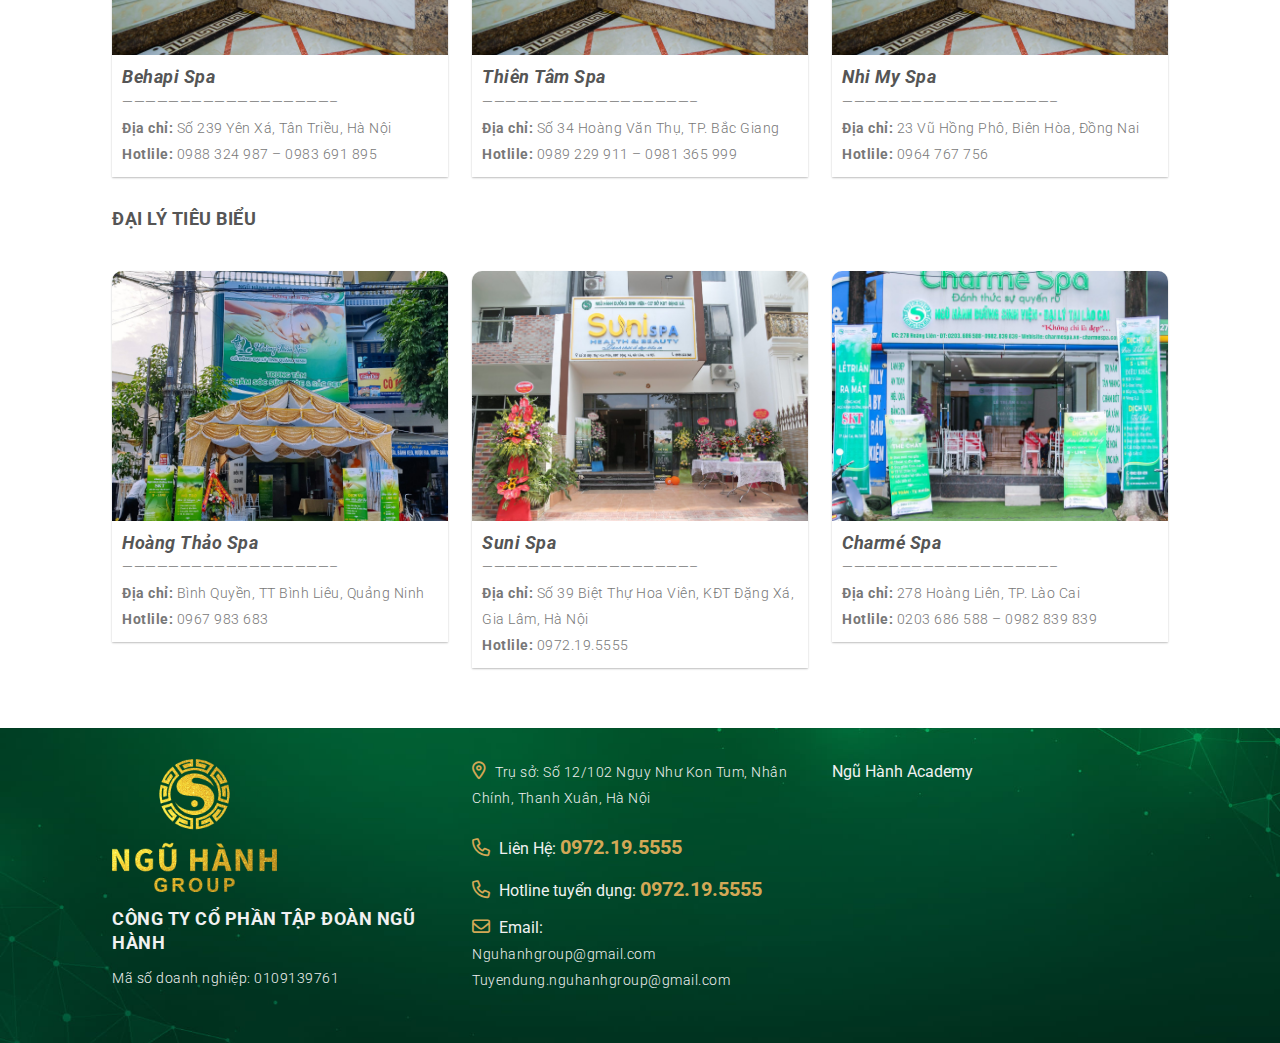
<file: tim-dai-ly.html>
<!DOCTYPE html>
<html>
<head>
    <meta charset="utf-8">
    <meta name="viewport" content="width=device-width, initial-scale=1">
    <title>Tìm đại lý - Ngũ Hành Group</title>
    <link rel="icon" href="statics/img/favicion.png" sizes="32x32">
    <link href="statics/css/style.css" rel="stylesheet" />
    <script src="statics/js/jquery.min.js?v=2.2.1" type="text/javascript"></script>
    <script src="statics/js/slick-carousel/slick.min.js" type="text/javascript"></script>
    <script src="statics/js/bootstrap/bootstrap.min.js" type="text/javascript"></script>
    <script src="statics/js/js_custom.js" type="text/javascript"></script>
</head>
    <header class="header">
        <div class="header_top d-none d-xl-block d-lg-block">
            <div class="container">
                <div class="row">
                    <div class="col-xl-6 col-sm-6 col-lg-6">
                        <div class="header_social_icon">
                            <a href="https://www.facebook.com/nguhanhduongsinhvien5555" target="_blank" data-label="Facebook" rel="noopener noreferrer nofollow" class="icon plain facebook tooltip" title="Follow on Facebook" aria-label="Follow on Facebook">
                                <i class="fa-brands fa-facebook-f"></i>
                            </a>
                            <a href="mailto:nguhanhduongsinhvien@gmail.com" data-label="E-mail" rel="nofollow" class="icon plain  email tooltip" title="Send us an email" aria-label="Send us an email">
                                <i class="fa-regular fa-envelope"></i>
                            </a>
                            <a href="https://www.youtube.com/channel/UCWP-G8GJcqS5HoaCTtpMBCw" target="_blank" rel="noopener noreferrer nofollow" data-label="YouTube" class="icon plain  youtube tooltip" title="Follow on YouTube" aria-label="Follow on YouTube">
                                <i class="fa-brands fa-youtube"></i>
                            </a>
                        </div>
                    </div>
                    <div class="col-xl-6 col-sm-6 col-lg-6">
                        <div class="header_top_right">
                            <span>Hotline: <a href="tel:0972195555">0972.19.5555</a></span> 
                            <span>Email: <a href="mailto:nguhanhduongsinhvien@gmail.com">nguhanhduongsinhvien@gmail.com</a></span>
                        </div>
                    </div>
                </div>
            </div>
        </div>
        <div class="header_nav">
            <div class="opacity_menu"></div>
            <div class="container">
                <div class="row">
                    <div class="col-xl-4 col-sm-4 col-4 d-xl-none d-lg-none">
                        <button class="btn_menu_mb">
                            <i class="fa-solid fa-bars"></i>
                        </button>
                    </div>
                    <div class="col-xl-4 col-sm-4 col-4  d-xl-none d-lg-none">
                        <div class="logo_mb">
                            <a href="index.html" title="logo">
                                <img src="statics/img/logo.png" alt="logo" class="img-fluid" width="72" height="72">
                            </a>
                        </div>
                    </div>
                    <div class="col-xl-4 col-sm-4 col-4 d-xl-none d-lg-none">
                        <div class="header_search_mb">
                            <a href="#" title="Tìm kiếm">
                                <i class="fa-sharp fa-regular fa-magnifying-glass"></i>
                            </a>
                            <div class="search_wapper_mb">
                                <form action="" method="get">
                                    <input type="search" class="search-field mb-0" name="s" value="" id="s" placeholder="Tìm kiếm" autocomplete="off">
                                    <button type="submit">
                                        <i class="fa-sharp fa-regular fa-magnifying-glass"></i>
                                    </button>
                                </form>
                            </div>
                        </div>
                    </div>
                    <div class="col-xl-12 col-sm-12 col-12">
                        <div class="header_nav_menu">
                            <ul class="header_nav_left">
                                <li>
                                    <a href="index.html" title="logo">
                                        <img src="statics/img/logo.png" alt="logo" class="img-fluid" width="72" height="72">
                                    </a>
                                </li>
                                <li class="menu-item-has-children">
                                    <a href="info.html" title="Giới Thiệu ngũ hành">
                                        Giới Thiệu<br> ngũ hành
                                    </a>
                                    <button class="toggle"><i class="fa-solid fa-angle-down"></i></button>
                                    <ul class="sub-menu">
                                        <li>
                                            <a href="ba-tran-thu-hang.html" title="Người sáng lập">
                                                Người sáng lập
                                            </a>
                                        </li>
                                        <li>
                                            <a href="ve-ban-lanh-dao.html" title="Cấu trúc tập đoàn">
                                                Cấu trúc tập đoàn
                                            </a>
                                        </li>
                                        <li>
                                            <a href="ve-ngu-hanh-group.html" title="Văn hoá doanh nghiệp">
                                                Văn hoá doanh nghiệp
                                            </a>
                                        </li>
                                        <li>
                                            <a href="ve-co-so-vat-chat.html" title="Cơ sở vật chất">
                                                Cơ sở vật chất
                                            </a>
                                        </li>
                                    </ul>
                                </li>
                                <li class="menu-item-has-children">
                                    <a href="dich-vu.html" title="Dịch vụ làm đẹp">
                                        Dịch vụ<br> làm đẹp
                                    </a>
                                    <button class="toggle"><i class="fa-solid fa-angle-down"></i></button>
                                    <ul class="sub-menu">
                                        <li class="menu-item-has-children">
                                        <a href="#">Điều chỉnh cân nặng</a>
                                        <ul class="sub-menu">
                                            <li><a href="#">Giảm cân tổng thể</a></li>
                                            <li><a href="#">Tăng cân tổng thể</a></li>
                                        </ul>
                                        </li>
                                        <li class="menu-item-has-children">
                                        <a href="#">Chăm sóc sức khoẻ</a>
                                        <ul class="sub-menu">
                                            <li><a href="#">Chăm sóc giảm đau đầu</a></li>
                                            <li><a href="#">Chăm sóc đau mỏi vai gáy</a></li>
                                            <li><a href="#">Chăm sóc cổ họng</a></li>
                                            <li><a href="#">Chăm sóc bàn tay/ bàn chân</a></li>
                                            <li><a href="#">Chăm sóc vùng nách</a></li>
                                            <li><a href="#">Chăm sóc thoát vị đĩa đệm</a></li>
                                            <li><a href="#">Chăm sóc xương khớp</a></li>
                                            <li><a href="#">Chăm sóc suy giảm tĩnh mạch 1 vùng</a></li>
                                            <li><a href="#">Thải độc lưng</a></li>
                                            <li><a href="#">Thải độc toàn thân</a></li>
                                        </ul>
                                        </li>
                                        <li class="menu-item-has-children">
                                        <a href="#">Nghệ thuật điêu khắc</a>
                                        <ul class="sub-menu">
                                            <li><a href="#">Điêu khắc mặt V-line 4D</a></li>
                                            <li><a href="#">Điêu khắc vùng cổ</a></li>
                                            <li><a href="#">Điêu khắc vùng vai gáy</a></li>
                                            <li><a href="#">Điêu khắc bắp tay thu gọn</a></li>
                                            <li><a href="#">Điêu khắc đùi mỹ nhân</a></li>
                                            <li><a href="#">Điêu khắc 3 vòng 1,2,3</a></li>
                                            <li><a href="#">Điêu khắc lưng S-line</a></li>
                                            <li><a href="#">Điêu khắc thăn lưng</a></li>
                                            <li><a href="#">Điêu khắc bắp chân dài</a></li>
                                        </ul>
                                        </li>
                                        <li class="menu-item-has-children">
                                        <a href="#">Thẩm mỹ không phẫu thuật</a>
                                        <ul class="sub-menu">
                                            <li><a href="#">Xoá nhăn vùng da mặt</a></li>
                                            <li><a href="#">Trẻ hoá da mặt toàn diện</a></li>
                                            <li><a href="#">Trẻ hoá se khít vùng kín toàn diện</a></li>
                                        </ul>
                                        </li>
                                    </ul>
                                </li>
                                <li>
                                    <a href="" title="Đào tạo công nghệ">
                                        Đào tạo<br> công nghệ
                                    </a>
                                </li>
                                <li class="menu-item-has-children">
                                    <a href="" title="Tin Tức Sự Kiện">
                                        Tin Tức <br> Sự Kiện
                                    </a>
                                    <button class="toggle"><i class="fa-solid fa-angle-down"></i></button>
                                    <ul class="sub-menu">
                                        <li><a href="news.html">Tuyển dụng</a></li>
                                        <li><a href="news.html">Sự kiện hội thảo</a></li>
                                        <li><a href="news.html">Tin nội bộ</a></li>
                                    </ul>
                                </li>
                                <li class="menu-item-has-children">
                                    <a href="" title="Hỏi đáp cùng chuyên gia">
                                        Hỏi đáp <br> cùng chuyên gia
                                    </a>
                                    <button class="toggle"><i class="fa-solid fa-angle-down"></i></button>
                                    <ul class="sub-menu">
                                        <li><a href="doi-ngu-chuyen-gia.html">Đội ngũ chuyên gia giàu kinh nghiệm tại Ngũ Hành dưỡng sinh viện</a></li>
                                        <li><a href="tu-van-phau-thuat.html">Tư vấn dịch vụ</a></li>
                                        <li><a href="#">Điêu khắc vùng vai gáy</a></li>
                                    </ul>
                                </li>
                                <li>
                                    <a href="" title="Chăm sóc khách hàng">
                                        Chăm sóc<br> khách hàng
                                    </a>
                                </li>
                                <li>
                                    <a href="tim-dai-ly.html" title="Tìm đại lý">
                                        Tìm đại lý
                                    </a>
                                </li>
                                <li>
                                    <a href="contact.html" title="Đào tạo công nghệ">
                                        Liên Hệ
                                    </a>
                                </li>
                                <li class="header_search">
                                    <a href="#" title="Tìm kiếm">
                                        <i class="fa-sharp fa-regular fa-magnifying-glass"></i>
                                    </a>
                                    <div class="search_wapper">
                                        <form action="" method="get">
                                            <input type="search" class="search-field mb-0" name="s" value="" id="s" placeholder="Tìm kiếm" autocomplete="off">
                                            <button type="submit">
                                                <i class="fa-sharp fa-regular fa-magnifying-glass"></i>
                                            </button>
                                        </form>
                                    </div>
                                </li>
                            </ul>
                        </div>
                    </div>
                    
                </div>
            </div>
        </div>
    </header>
    <section class="find_agent_page">
        <div class="container">
            <div class="title_bg_main">
                <img src="statics/img/logo-title.png" alt="" width="74" height="74">
                <h1>HỆ THỐNG ĐẠI LÝ NGŨ HÀNH</h1>
                <img src="statics/img/border-bottom.png" alt="" width="212" height="6">
            </div>
            <h3>DANH SÁCH ĐỐI TÁC ĐẠI LÝ – CỔ ĐÔNG</h3>
            <h4>ĐẠI LÝ CỔ ĐÔNG</h4>
            <div class="find_agent_content">
                <div class="row">
                    <div class="col-xl-4 col-lg-4 col-sm-4">
                        <div class="find_agent_item">
                            <div class="find_agent_img">
                                <img src="statics/img/Behapi-Spa.jpg" width="330" height="250" class="img-fluid" alt="" />
                            </div>
                            <div class="find_agent_text">
                                <h4><em>Behapi Spa</em></h4>
                                <p>——————————————————–</p>
                                <p><strong>Địa chỉ:</strong> Số 239 Yên Xá, Tân Triều, Hà Nội</p>
                                <p><strong>Hotlile:</strong> 0988 324 987 – 0983 691 895</p>
                            </div>
                        </div>
                    </div>
                    <div class="col-xl-4 col-lg-4 col-sm-4">
                        <div class="find_agent_item">
                            <div class="find_agent_img">
                                <img src="statics/img/z2457138279714_e1bce5c69300cd49f6e0ec9cdfaf1ff0.jpg" width="330" height="250" class="img-fluid" alt="" />
                            </div>
                            <div class="find_agent_text">
                                <h4><em>Thiên Tâm Spa</em></h4>
                                <p>——————————————————–</p>
                                <p><strong>Địa chỉ:</strong> Số 34 Hoàng Văn Thụ, TP. Bắc Giang</p>
                                <p><strong>Hotlile:</strong> 0989 229 911 – 0981 365 999</p>
                            </div>
                        </div>
                    </div>
                    <div class="col-xl-4 col-lg-4 col-sm-4">
                        <div class="find_agent_item">
                            <div class="find_agent_img">
                                <img src="statics/img/z2298896155819_37b54774efa9bb070b5ce7a8a919ddee.jpg" width="330" height="250" class="img-fluid" alt="" />
                            </div>
                            <div class="find_agent_text">
                                <h4><em>Nhi My Spa</em></h4>
                                <p>——————————————————–</p>
                                <p><strong>Địa chỉ:</strong> 23 Vũ Hồng Phô, Biên Hòa, Đồng Nai</p>
                                <p><strong>Hotlile:</strong> 0964 767 756</p>
                            </div>
                        </div>
                    </div>
                    <div class="col-xl-4 col-lg-4 col-sm-4">
                        <div class="find_agent_item">
                            <div class="find_agent_img">
                                <img src="statics/img/z2298982012285_c5431d4ceadd06abd8836fd54ab50c2e-1536x2048.jpg" width="330" height="250" class="img-fluid" alt="" />
                            </div>
                            <div class="find_agent_text">
                                <h4><em>Camellia’s Spa</em></h4>
                                <p>——————————————————–</p>
                                <p><strong>Địa chỉ:</strong> Số 66A Lê Lợi, TT Khe Sanh, Quảng Trị</p>
                                <p><strong>Hotlile:</strong> 0913 575 278</p>
                            </div>
                        </div>
                    </div>
                    <div class="col-xl-4 col-lg-4 col-sm-4">
                        <div class="find_agent_item">
                            <div class="find_agent_img">
                                <img src="statics/img/z2457251793404_74f98384b9739cda5e0401c50a99e575.jpg" width="330" height="250" class="img-fluid" alt="" />
                            </div>
                            <div class="find_agent_text">
                                <h4><em>An Lạc Dưỡng Sinh</em></h4>
                                <p>——————————————————–</p>
                                <p><strong>Địa chỉ:</strong> Số 37 Nguyên Khuê, Đông Anh, Hà Nội</p>
                                <p><strong>Hotlile:</strong> 0879 673 666 – 0869 852 968</p>
                            </div>
                        </div>
                    </div>
                    <div class="col-xl-4 col-lg-4 col-sm-4">
                        <div class="find_agent_item">
                            <div class="find_agent_img">
                                <img src="statics/img/z2298982012285_c5431d4ceadd06abd8836fd54ab50c2e-1536x2048.jpg" width="330" height="250" class="img-fluid" alt="" />
                            </div>
                            <div class="find_agent_text">
                                <h4><em>Camellia’s Spa</em></h4>
                                <p>——————————————————–</p>
                                <p><strong>Địa chỉ:</strong> Số 66A Lê Lợi, TT Khe Sanh, Quảng Trị</p>
                                <p><strong>Hotlile:</strong> 0913 575 278</p>
                            </div>
                        </div>
                    </div>
                </div>
            </div>
            <h4>ĐẠI LÝ XUẤT SẮC</h4>
            <div class="find_agent_content">
                <div class="row">
                    <div class="col-xl-4 col-lg-4 col-sm-4">
                        <div class="find_agent_item">
                            <div class="find_agent_img">
                                <img src="statics/img/5D3L8391-1536x1024.jpg" width="330" height="250" class="img-fluid" alt="" />
                            </div>
                            <div class="find_agent_text">
                                <h4><em>Behapi Spa</em></h4>
                                <p>——————————————————–</p>
                                <p><strong>Địa chỉ:</strong> Số 239 Yên Xá, Tân Triều, Hà Nội</p>
                                <p><strong>Hotlile:</strong> 0988 324 987 – 0983 691 895</p>
                            </div>
                        </div>
                    </div>
                    <div class="col-xl-4 col-lg-4 col-sm-4">
                        <div class="find_agent_item">
                            <div class="find_agent_img">
                                <img src="statics/img/5D3L8391-1536x1024.jpg" width="330" height="250" class="img-fluid" alt="" />
                            </div>
                            <div class="find_agent_text">
                                <h4><em>Thiên Tâm Spa</em></h4>
                                <p>——————————————————–</p>
                                <p><strong>Địa chỉ:</strong> Số 34 Hoàng Văn Thụ, TP. Bắc Giang</p>
                                <p><strong>Hotlile:</strong> 0989 229 911 – 0981 365 999</p>
                            </div>
                        </div>
                    </div>
                    <div class="col-xl-4 col-lg-4 col-sm-4">
                        <div class="find_agent_item">
                            <div class="find_agent_img">
                                <img src="statics/img/5D3L8391-1536x1024.jpg" width="330" height="250" class="img-fluid" alt="" />
                            </div>
                            <div class="find_agent_text">
                                <h4><em>Nhi My Spa</em></h4>
                                <p>——————————————————–</p>
                                <p><strong>Địa chỉ:</strong> 23 Vũ Hồng Phô, Biên Hòa, Đồng Nai</p>
                                <p><strong>Hotlile:</strong> 0964 767 756</p>
                            </div>
                        </div>
                    </div>
                </div>
            </div>
            <h4>ĐẠI LÝ TIÊU BIỂU</h4>
            <div class="find_agent_content">
                <div class="row">
                    <div class="col-xl-4 col-lg-4 col-sm-4">
                        <div class="find_agent_item">
                            <div class="find_agent_img">
                                <img src="statics/img/z2033054031339_016e5dc2bd5d42585aafdd5dffb8d32b-1536x2048.jpg" width="330" height="250" class="img-fluid" alt="" />
                            </div>
                            <div class="find_agent_text">
                                <h4><em>Hoàng Thảo Spa</em></h4>
                                <p>——————————————————–</p>
                                <p><strong>Địa chỉ:</strong> Bình Quyền, TT Bình Liêu, Quảng Ninh</p>
                                <p><strong>Hotlile:</strong> 0967 983 683</p>
                            </div>
                        </div>
                    </div>
                    <div class="col-xl-4 col-lg-4 col-sm-4">
                        <div class="find_agent_item">
                            <div class="find_agent_img">
                                <img src="statics/img/z2033053308532_8bf57b11d37f9e15e85025b0f4b464e9-1536x1024.jpg" width="330" height="250" class="img-fluid" alt="" />
                            </div>
                            <div class="find_agent_text">
                                <h4><em>Suni Spa</em></h4>
                                <p>——————————————————–</p>
                                <p><strong>Địa chỉ:</strong> Số 39 Biệt Thự Hoa Viên, KĐT Đặng Xá, Gia Lâm, Hà Nội</p>
                                <p><strong>Hotlile:</strong> 0972.19.5555</p>
                            </div>
                        </div>
                    </div>
                    <div class="col-xl-4 col-lg-4 col-sm-4">
                        <div class="find_agent_item">
                            <div class="find_agent_img">
                                <img src="statics/img//z2033054154000_eeb6d67aad0ec2ff1fe98f2b45e02933-1365x2048.jpg" width="330" height="250" class="img-fluid" alt="" />
                            </div>
                            <div class="find_agent_text">
                                <h4><em>Charmé Spa</em></h4>
                                <p>——————————————————–</p>
                                <p><strong>Địa chỉ:</strong> 278 Hoàng Liên, TP. Lào Cai</p>
                                <p><strong>Hotlile:</strong> 0203 686 588 – 0982 839 839</p>
                            </div>
                        </div>
                    </div>
                </div>
            </div>
        </div>
    </section>
    <footer class="footer" style="background-image: url(statics/img/bg-footer.jpg);">
        <div class="container">
            <div class="row">
                <div class="col-xl-4 col-lg-4 col-sm-12 margin-bottom-30">
                    <div class="footer_content">
                        <img src="statics/img/logo-footer.png" width="165" height="133" alt="" class="img-fluid" />
                        <h4>
                            CÔNG TY CỔ PHẦN TẬP ĐOÀN NGŨ HÀNH
                        </h4>
                        <p>
                            Mã số doanh nghiệp: 0109139761
                        </p>
                    </div>
                </div>
                <div class="col-xl-4 col-lg-4 col-sm-6 margin-bottom-30">
                    <div class="footer_content">
                        <p>
                            <i class="fa-regular fa-location-dot"></i>&nbsp;Trụ sở: Số 12/102 Ngụy Như Kon Tum, Nhân Chính, Thanh Xuân, Hà Nội 
                        </p>
                        <ul>
                            <li>
                                <i class="fa-regular fa-phone"></i>&nbsp;Liên Hệ:  <span class="contact-phone">0972.19.5555</span>
                            </li>	
                           
                             <li>
                                 <a href="tel:0972.19.5555"><i class="fa-regular fa-phone"></i>&nbsp;Hotline tuyển dụng: <span class="contact-phone">0972.19.5555</span></a>
                             </li>		
                             <li>
                                <i class="fa-regular fa-envelope"></i>&nbsp;Email: <p>Nguhanhgroup@gmail.com <br>Tuyendung.nguhanhgroup@gmail.com</p>
                            </li>
                        </ul>
                    </div>
                </div>
                <div class="col-xl-4 col-lg-4 col-sm-6 margin-bottom-30">
                    <div class="footer_content">
                        <div id="fb-root"></div>
                        <script async defer crossorigin="anonymous" src="https://connect.facebook.net/vi_VN/sdk.js#xfbml=1&version=v19.0&appId=2764683937103000" nonce="LReLsu9Q"></script>
                        <div class="fb-page" data-href="https://www.facebook.com/nguhanhduongsinhvien5555/" data-tabs="timeline" data-width="250" data-height="300" data-small-header="false" data-adapt-container-width="true" data-hide-cover="false" data-show-facepile="true"><blockquote cite="https://www.facebook.com/nguhanhduongsinhvien5555/" class="fb-xfbml-parse-ignore"><a href="https://www.facebook.com/nguhanhduongsinhvien5555/">Ngũ Hành Academy</a></blockquote></div>
                    </div>
                </div>
            </div>
        </div>
    </footer>
    <button class="back-to-top">
        <i class="fa-regular fa-angle-up"></i>
    </button>
</body>
</html>
</file>
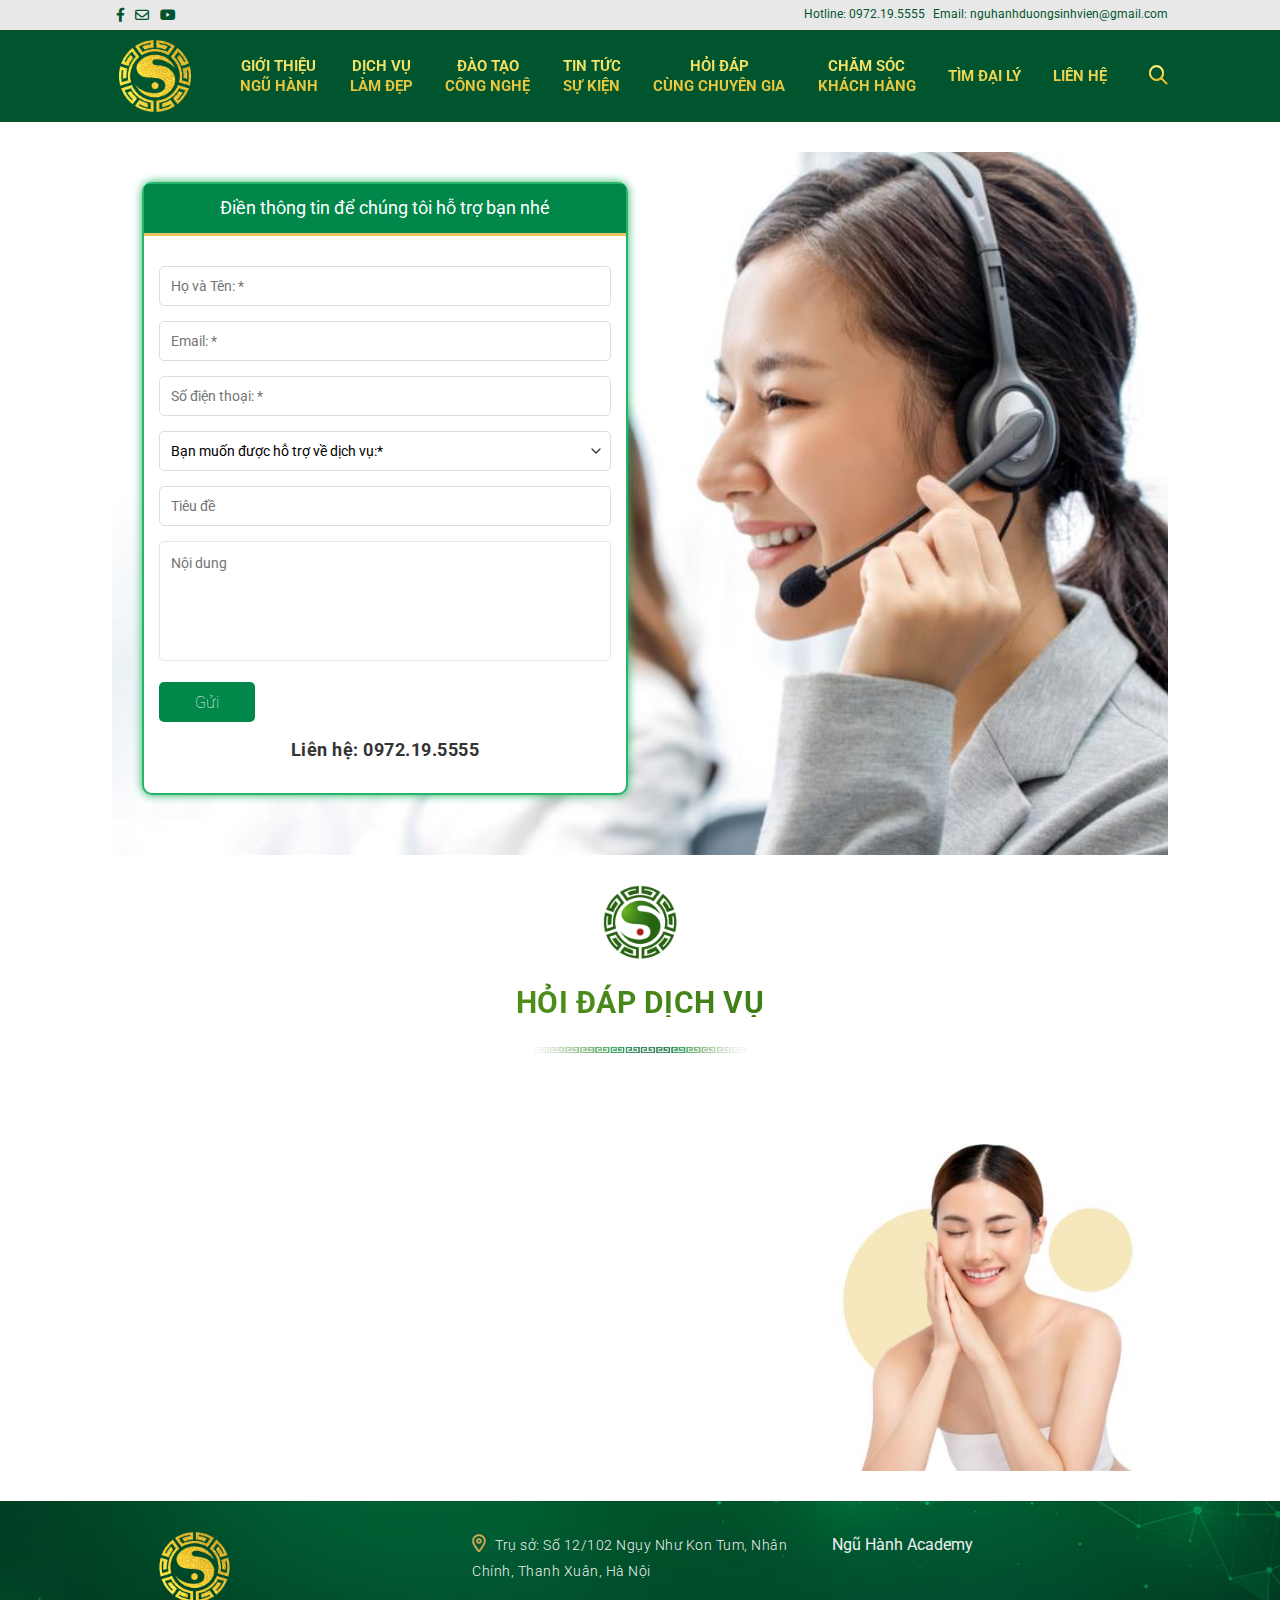
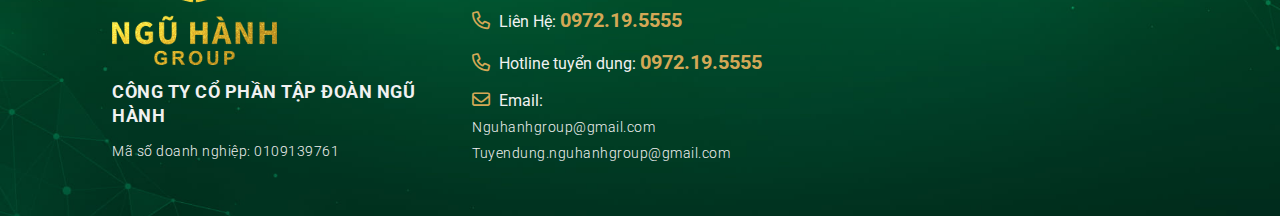
<file: tu-van-phau-thuat.html>
<!DOCTYPE html>
<html>
<head>
    <meta charset="utf-8">
    <meta name="viewport" content="width=device-width, initial-scale=1">
    <title>Tư vấn phẫu thuật - Ngũ Hành Group</title>
    <link rel="icon" href="statics/img/favicion.png" sizes="32x32">
    <link href="statics/css/style.css" rel="stylesheet" />
    <script src="statics/js/jquery.min.js?v=2.2.1" type="text/javascript"></script>
    <script src="statics/js/slick-carousel/slick.min.js" type="text/javascript"></script>
    <script src="statics/js/bootstrap/bootstrap.min.js" type="text/javascript"></script>
    <script src="statics/js/js_custom.js" type="text/javascript"></script>
</head>
    <header class="header">
        <div class="header_top d-none d-xl-block d-lg-block">
            <div class="container">
                <div class="row">
                    <div class="col-xl-6 col-sm-6 col-lg-6">
                        <div class="header_social_icon">
                            <a href="https://www.facebook.com/nguhanhduongsinhvien5555" target="_blank" data-label="Facebook" rel="noopener noreferrer nofollow" class="icon plain facebook tooltip" title="Follow on Facebook" aria-label="Follow on Facebook">
                                <i class="fa-brands fa-facebook-f"></i>
                            </a>
                            <a href="mailto:nguhanhduongsinhvien@gmail.com" data-label="E-mail" rel="nofollow" class="icon plain  email tooltip" title="Send us an email" aria-label="Send us an email">
                                <i class="fa-regular fa-envelope"></i>
                            </a>
                            <a href="https://www.youtube.com/channel/UCWP-G8GJcqS5HoaCTtpMBCw" target="_blank" rel="noopener noreferrer nofollow" data-label="YouTube" class="icon plain  youtube tooltip" title="Follow on YouTube" aria-label="Follow on YouTube">
                                <i class="fa-brands fa-youtube"></i>
                            </a>
                        </div>
                    </div>
                    <div class="col-xl-6 col-sm-6 col-lg-6">
                        <div class="header_top_right">
                            <span>Hotline: <a href="tel:0972195555">0972.19.5555</a></span> 
                            <span>Email: <a href="mailto:nguhanhduongsinhvien@gmail.com">nguhanhduongsinhvien@gmail.com</a></span>
                        </div>
                    </div>
                </div>
            </div>
        </div>
        <div class="header_nav">
            <div class="opacity_menu"></div>
            <div class="container">
                <div class="row">
                    <div class="col-xl-4 col-sm-4 col-4 d-xl-none d-lg-none">
                        <button class="btn_menu_mb">
                            <i class="fa-solid fa-bars"></i>
                        </button>
                    </div>
                    <div class="col-xl-4 col-sm-4 col-4  d-xl-none d-lg-none">
                        <div class="logo_mb">
                            <a href="index.html" title="logo">
                                <img src="statics/img/logo.png" alt="logo" class="img-fluid" width="72" height="72">
                            </a>
                        </div>
                    </div>
                    <div class="col-xl-4 col-sm-4 col-4 d-xl-none d-lg-none">
                        <div class="header_search_mb">
                            <a href="#" title="Tìm kiếm">
                                <i class="fa-sharp fa-regular fa-magnifying-glass"></i>
                            </a>
                            <div class="search_wapper_mb">
                                <form action="" method="get">
                                    <input type="search" class="search-field mb-0" name="s" value="" id="s" placeholder="Tìm kiếm" autocomplete="off">
                                    <button type="submit">
                                        <i class="fa-sharp fa-regular fa-magnifying-glass"></i>
                                    </button>
                                </form>
                            </div>
                        </div>
                    </div>
                    <div class="col-xl-12 col-sm-12 col-12">
                        <div class="header_nav_menu">
                            <ul class="header_nav_left">
                                <li>
                                    <a href="index.html" title="logo">
                                        <img src="statics/img/logo.png" alt="logo" class="img-fluid" width="72" height="72">
                                    </a>
                                </li>
                                <li class="menu-item-has-children">
                                    <a href="info.html" title="Giới Thiệu ngũ hành">
                                        Giới Thiệu<br> ngũ hành
                                    </a>
                                    <button class="toggle"><i class="fa-solid fa-angle-down"></i></button>
                                    <ul class="sub-menu">
                                        <li>
                                            <a href="ba-tran-thu-hang.html" title="Người sáng lập">
                                                Người sáng lập
                                            </a>
                                        </li>
                                        <li>
                                            <a href="ve-ban-lanh-dao.html" title="Cấu trúc tập đoàn">
                                                Cấu trúc tập đoàn
                                            </a>
                                        </li>
                                        <li>
                                            <a href="ve-ngu-hanh-group.html" title="Văn hoá doanh nghiệp">
                                                Văn hoá doanh nghiệp
                                            </a>
                                        </li>
                                        <li>
                                            <a href="ve-co-so-vat-chat.html" title="Cơ sở vật chất">
                                                Cơ sở vật chất
                                            </a>
                                        </li>
                                    </ul>
                                </li>
                                <li class="menu-item-has-children">
                                    <a href="dich-vu.html" title="Dịch vụ làm đẹp">
                                        Dịch vụ<br> làm đẹp
                                    </a>
                                    <button class="toggle"><i class="fa-solid fa-angle-down"></i></button>
                                    <ul class="sub-menu">
                                        <li class="menu-item-has-children">
                                        <a href="#">Điều chỉnh cân nặng</a>
                                        <ul class="sub-menu">
                                            <li><a href="#">Giảm cân tổng thể</a></li>
                                            <li><a href="#">Tăng cân tổng thể</a></li>
                                        </ul>
                                        </li>
                                        <li class="menu-item-has-children">
                                        <a href="#">Chăm sóc sức khoẻ</a>
                                        <ul class="sub-menu">
                                            <li><a href="#">Chăm sóc giảm đau đầu</a></li>
                                            <li><a href="#">Chăm sóc đau mỏi vai gáy</a></li>
                                            <li><a href="#">Chăm sóc cổ họng</a></li>
                                            <li><a href="#">Chăm sóc bàn tay/ bàn chân</a></li>
                                            <li><a href="#">Chăm sóc vùng nách</a></li>
                                            <li><a href="#">Chăm sóc thoát vị đĩa đệm</a></li>
                                            <li><a href="#">Chăm sóc xương khớp</a></li>
                                            <li><a href="#">Chăm sóc suy giảm tĩnh mạch 1 vùng</a></li>
                                            <li><a href="#">Thải độc lưng</a></li>
                                            <li><a href="#">Thải độc toàn thân</a></li>
                                        </ul>
                                        </li>
                                        <li class="menu-item-has-children">
                                        <a href="#">Nghệ thuật điêu khắc</a>
                                        <ul class="sub-menu">
                                            <li><a href="#">Điêu khắc mặt V-line 4D</a></li>
                                            <li><a href="#">Điêu khắc vùng cổ</a></li>
                                            <li><a href="#">Điêu khắc vùng vai gáy</a></li>
                                            <li><a href="#">Điêu khắc bắp tay thu gọn</a></li>
                                            <li><a href="#">Điêu khắc đùi mỹ nhân</a></li>
                                            <li><a href="#">Điêu khắc 3 vòng 1,2,3</a></li>
                                            <li><a href="#">Điêu khắc lưng S-line</a></li>
                                            <li><a href="#">Điêu khắc thăn lưng</a></li>
                                            <li><a href="#">Điêu khắc bắp chân dài</a></li>
                                        </ul>
                                        </li>
                                        <li class="menu-item-has-children">
                                        <a href="#">Thẩm mỹ không phẫu thuật</a>
                                        <ul class="sub-menu">
                                            <li><a href="#">Xoá nhăn vùng da mặt</a></li>
                                            <li><a href="#">Trẻ hoá da mặt toàn diện</a></li>
                                            <li><a href="#">Trẻ hoá se khít vùng kín toàn diện</a></li>
                                        </ul>
                                        </li>
                                    </ul>
                                </li>
                                <li>
                                    <a href="" title="Đào tạo công nghệ">
                                        Đào tạo<br> công nghệ
                                    </a>
                                </li>
                                <li class="menu-item-has-children">
                                    <a href="" title="Tin Tức Sự Kiện">
                                        Tin Tức <br> Sự Kiện
                                    </a>
                                    <button class="toggle"><i class="fa-solid fa-angle-down"></i></button>
                                    <ul class="sub-menu">
                                        <li><a href="news.html">Tuyển dụng</a></li>
                                        <li><a href="news.html">Sự kiện hội thảo</a></li>
                                        <li><a href="news.html">Tin nội bộ</a></li>
                                    </ul>
                                </li>
                                <li class="menu-item-has-children">
                                    <a href="" title="Hỏi đáp cùng chuyên gia">
                                        Hỏi đáp <br> cùng chuyên gia
                                    </a>
                                    <button class="toggle"><i class="fa-solid fa-angle-down"></i></button>
                                    <ul class="sub-menu">
                                        <li><a href="doi-ngu-chuyen-gia.html">Đội ngũ chuyên gia giàu kinh nghiệm tại Ngũ Hành dưỡng sinh viện</a></li>
                                        <li><a href="tu-van-phau-thuat.html">Tư vấn dịch vụ</a></li>
                                        <li><a href="#">Điêu khắc vùng vai gáy</a></li>
                                    </ul>
                                </li>
                                <li>
                                    <a href="" title="Chăm sóc khách hàng">
                                        Chăm sóc<br> khách hàng
                                    </a>
                                </li>
                                <li>
                                    <a href="tim-dai-ly.html" title="Tìm đại lý">
                                        Tìm đại lý
                                    </a>
                                </li>
                                <li>
                                    <a href="contact.html" title="Đào tạo công nghệ">
                                        Liên Hệ
                                    </a>
                                </li>
                                <li class="header_search">
                                    <a href="#" title="Tìm kiếm">
                                        <i class="fa-sharp fa-regular fa-magnifying-glass"></i>
                                    </a>
                                    <div class="search_wapper">
                                        <form action="" method="get">
                                            <input type="search" class="search-field mb-0" name="s" value="" id="s" placeholder="Tìm kiếm" autocomplete="off">
                                            <button type="submit">
                                                <i class="fa-sharp fa-regular fa-magnifying-glass"></i>
                                            </button>
                                        </form>
                                    </div>
                                </li>
                            </ul>
                        </div>
                    </div>
                    
                </div>
            </div>
        </div>
    </header>
    <section class="custom_page">
        <div class="container">
            <div class="form_advise" style="background-image: url(statics/img/bg-support.jpg);">
                <div class="row">
                    <div class="col-xl-6 col-sm-12 col-lg-6">
                        <div class="form_advise_body">
                            <form>
                                <div class="form-title">Điền thông tin để chúng tôi hỗ trợ bạn nhé</div>
                                <div class="form_body">
                                    <div class="form-group">
                                        <input size="40" type="text" placeholder="Họ và Tên: *" value="">
                                    </div>
                                    <div class="form-group">
                                        <input size="40" type="text" placeholder="Email: *" value="">
                                    </div>
                                    <div class="form-group">
                                        <input size="40" type="text" placeholder="Số điện thoại: *" value="">
                                    </div>
                                    <div class="form-group">
                                        <select>
                                            <option value="">Bạn muốn được hỗ trợ về dịch vụ:*</option>
                                            <option value="Nghệ thuật điêu khắc">Nghệ thuật điêu khắc</option>
                                            <option value="Chăm sóc sức khỏe">Chăm sóc sức khỏe</option>
                                            <option value="Điều chỉnh cân nặng">Điều chỉnh cân </option>
                                        </select>
                                    </div>
                                    <div class="form-group">
                                        <input size="40" type="text" placeholder="Tiêu đề" value="">
                                    </div>
                                    <div class="form-group">
                                        <textarea cols="40" rows="10" type="text" placeholder="Nội dung" value=""></textarea>
                                    </div>
                                    <div class="form-group">
                                        <button type="submit">Gửi</button>
                                    </div>
                                    <div class="form-hotline">
                                        <p>Liên hệ: 0972.19.5555</p>
                                    </div>
                                </div>
                            </form>
                        </div>
                       
                    </div>
                </div>
            </div>
        </div>
    </section>
    <section class="aesthetic_aq">
        <div class="container">
            <div class="title_bg_main">
                <img src="statics/img/logo-title.png" alt="" width="74" height="74">
                <h2>HỎI ĐÁP DỊCH VỤ</h2>
                <img src="statics/img/border-bottom.png" alt="" width="212" height="6">
            </div>
            <div class="aesthetic_aq_content">
                <div class="row">
                    <div class="col-xl-8 col-sm-8 col-sm-8"></div>
                    <div class="col-xl-4 col-sm-4 col-sm-4">
                        <div class="aesthetic_aq_img">
                            <img src="statics/img/z2010039974177_a580d243615ba16beb967e46917b26ee.jpg" width="386" height="392" alt="" class="img-fluid" />
                        </div>
                    </div>
                </div>
            </div>
        </div>
    </section>
    <footer class="footer" style="background-image: url(statics/img/bg-footer.jpg);">
        <div class="container">
            <div class="row">
                <div class="col-xl-4 col-lg-4 col-sm-12 margin-bottom-30">
                    <div class="footer_content">
                        <img src="statics/img/logo-footer.png" width="165" height="133" alt="" class="img-fluid" />
                        <h4>
                            CÔNG TY CỔ PHẦN TẬP ĐOÀN NGŨ HÀNH
                        </h4>
                        <p>
                            Mã số doanh nghiệp: 0109139761
                        </p>
                    </div>
                </div>
                <div class="col-xl-4 col-lg-4 col-sm-6 margin-bottom-30">
                    <div class="footer_content">
                        <p>
                            <i class="fa-regular fa-location-dot"></i>&nbsp;Trụ sở: Số 12/102 Ngụy Như Kon Tum, Nhân Chính, Thanh Xuân, Hà Nội 
                        </p>
                        <ul>
                            <li>
                                <i class="fa-regular fa-phone"></i>&nbsp;Liên Hệ:  <span class="contact-phone">0972.19.5555</span>
                            </li>	
                           
                             <li>
                                 <a href="tel:0972.19.5555"><i class="fa-regular fa-phone"></i>&nbsp;Hotline tuyển dụng: <span class="contact-phone">0972.19.5555</span></a>
                             </li>		
                             <li>
                                <i class="fa-regular fa-envelope"></i>&nbsp;Email: <p>Nguhanhgroup@gmail.com <br>Tuyendung.nguhanhgroup@gmail.com</p>
                            </li>
                        </ul>
                    </div>
                </div>
                <div class="col-xl-4 col-lg-4 col-sm-6 margin-bottom-30">
                    <div class="footer_content">
                        <div id="fb-root"></div>
                        <script async defer crossorigin="anonymous" src="https://connect.facebook.net/vi_VN/sdk.js#xfbml=1&version=v19.0&appId=2764683937103000" nonce="LReLsu9Q"></script>
                        <div class="fb-page" data-href="https://www.facebook.com/nguhanhduongsinhvien5555/" data-tabs="timeline" data-width="250" data-height="300" data-small-header="false" data-adapt-container-width="true" data-hide-cover="false" data-show-facepile="true"><blockquote cite="https://www.facebook.com/nguhanhduongsinhvien5555/" class="fb-xfbml-parse-ignore"><a href="https://www.facebook.com/nguhanhduongsinhvien5555/">Ngũ Hành Academy</a></blockquote></div>
                    </div>
                </div>
            </div>
        </div>
    </footer>
    <button class="back-to-top">
        <i class="fa-regular fa-angle-up"></i>
    </button>
</body>
</html>
</file>
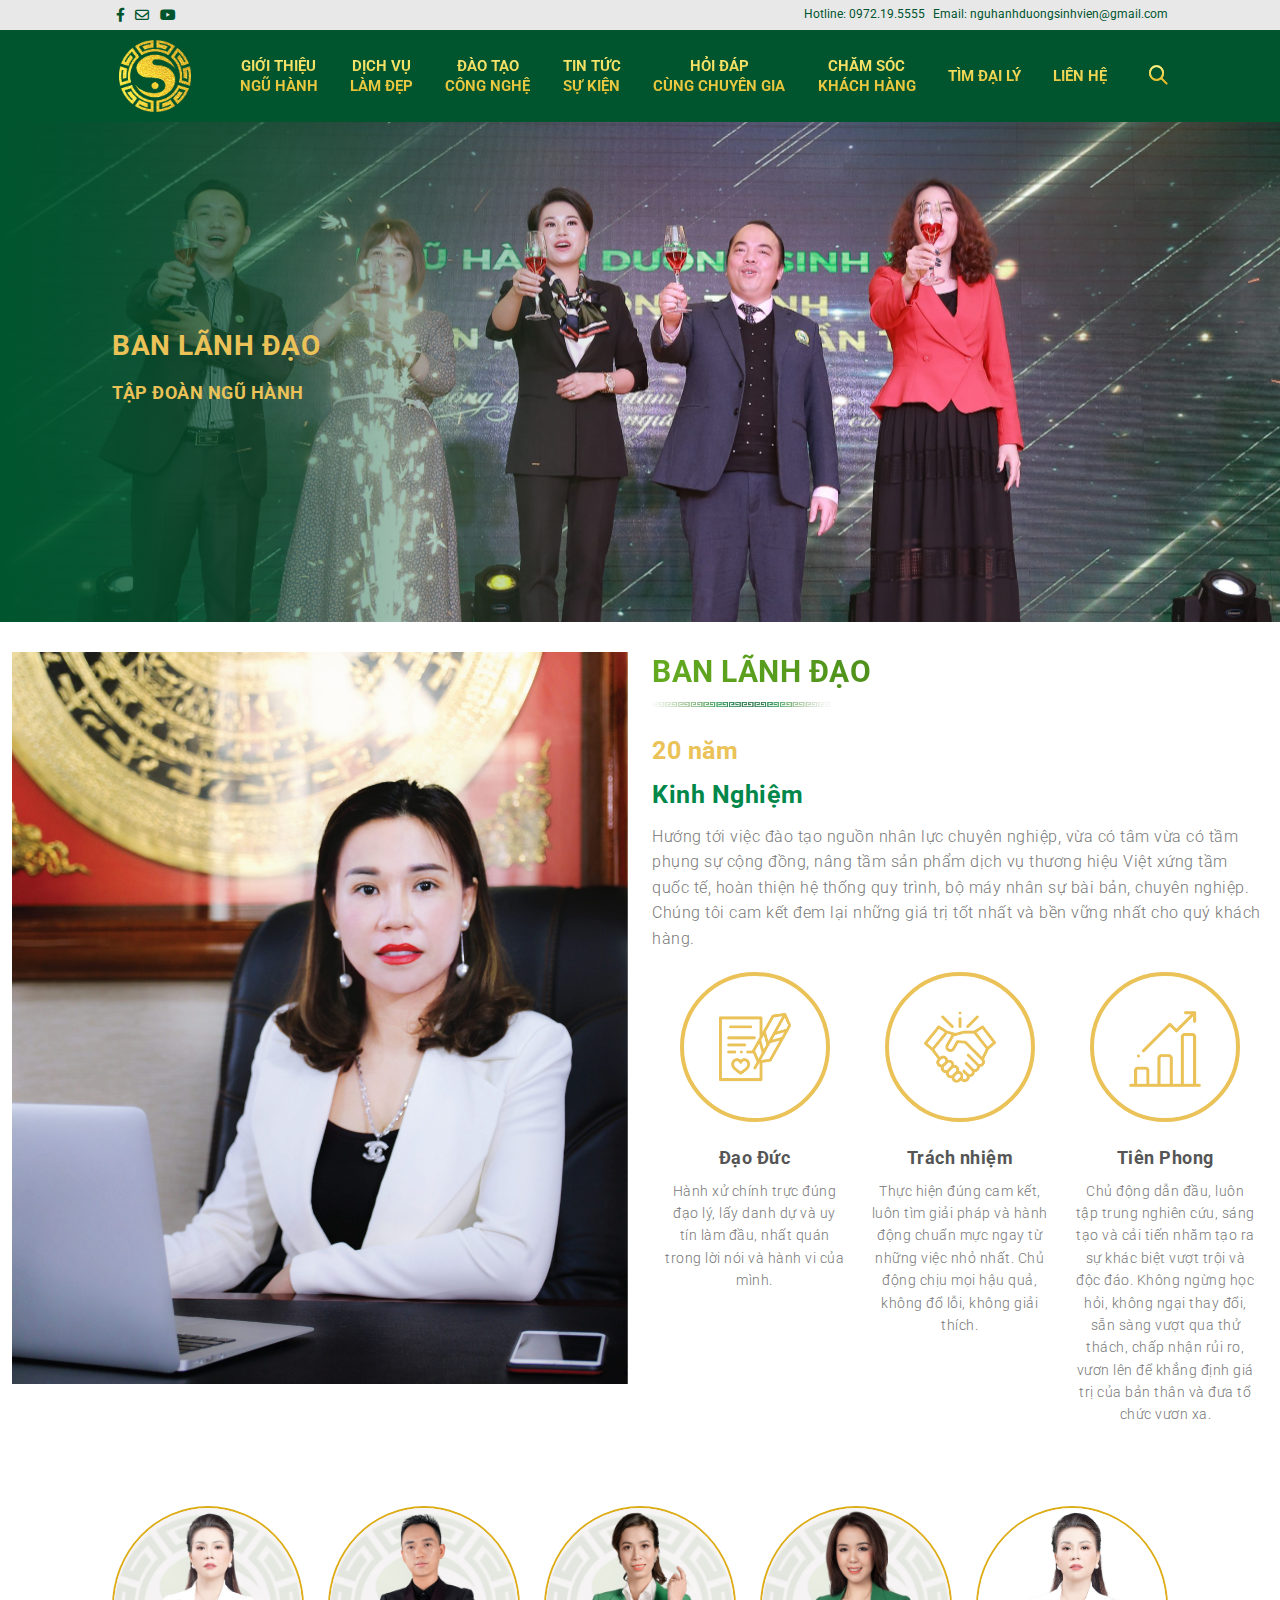
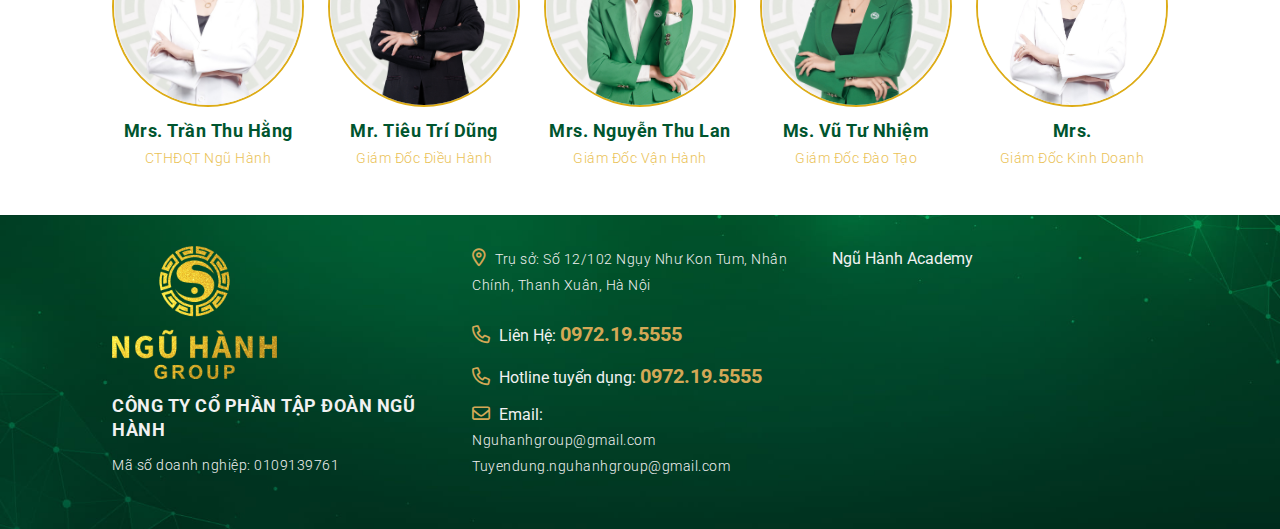
<file: ve-ban-lanh-dao.html>
<!DOCTYPE html>
<html>
<head>
    <meta charset="utf-8">
    <meta name="viewport" content="width=device-width, initial-scale=1">
    <title>Về ban lãnh đạo - Ngũ Hành Group</title>
    <link rel="icon" href="statics/img/favicion.png" sizes="32x32">
    <link href="statics/css/style.css" rel="stylesheet" />
    <script src="statics/js/jquery.min.js?v=2.2.1" type="text/javascript"></script>
    <script src="statics/js/slick-carousel/slick.min.js" type="text/javascript"></script>
    <script src="statics/js/bootstrap/bootstrap.min.js" type="text/javascript"></script>
    <script src="statics/js/js_custom.js" type="text/javascript"></script>
</head>
    <header class="header">
        <div class="header_top d-none d-xl-block d-lg-block">
            <div class="container">
                <div class="row">
                    <div class="col-xl-6 col-sm-6 col-lg-6">
                        <div class="header_social_icon">
                            <a href="https://www.facebook.com/nguhanhduongsinhvien5555" target="_blank" data-label="Facebook" rel="noopener noreferrer nofollow" class="icon plain facebook tooltip" title="Follow on Facebook" aria-label="Follow on Facebook">
                                <i class="fa-brands fa-facebook-f"></i>
                            </a>
                            <a href="mailto:nguhanhduongsinhvien@gmail.com" data-label="E-mail" rel="nofollow" class="icon plain  email tooltip" title="Send us an email" aria-label="Send us an email">
                                <i class="fa-regular fa-envelope"></i>
                            </a>
                            <a href="https://www.youtube.com/channel/UCWP-G8GJcqS5HoaCTtpMBCw" target="_blank" rel="noopener noreferrer nofollow" data-label="YouTube" class="icon plain  youtube tooltip" title="Follow on YouTube" aria-label="Follow on YouTube">
                                <i class="fa-brands fa-youtube"></i>
                            </a>
                        </div>
                    </div>
                    <div class="col-xl-6 col-sm-6 col-lg-6">
                        <div class="header_top_right">
                            <span>Hotline: <a href="tel:0972195555">0972.19.5555</a></span> 
                            <span>Email: <a href="mailto:nguhanhduongsinhvien@gmail.com">nguhanhduongsinhvien@gmail.com</a></span>
                        </div>
                    </div>
                </div>
            </div>
        </div>
        <div class="header_nav">
            <div class="opacity_menu"></div>
            <div class="container">
                <div class="row">
                    <div class="col-xl-4 col-sm-4 col-4 d-xl-none d-lg-none">
                        <button class="btn_menu_mb">
                            <i class="fa-solid fa-bars"></i>
                        </button>
                    </div>
                    <div class="col-xl-4 col-sm-4 col-4  d-xl-none d-lg-none">
                        <div class="logo_mb">
                            <a href="index.html" title="logo">
                                <img src="statics/img/logo.png" alt="logo" class="img-fluid" width="72" height="72">
                            </a>
                        </div>
                    </div>
                    <div class="col-xl-4 col-sm-4 col-4 d-xl-none d-lg-none">
                        <div class="header_search_mb">
                            <a href="#" title="Tìm kiếm">
                                <i class="fa-sharp fa-regular fa-magnifying-glass"></i>
                            </a>
                            <div class="search_wapper_mb">
                                <form action="" method="get">
                                    <input type="search" class="search-field mb-0" name="s" value="" id="s" placeholder="Tìm kiếm" autocomplete="off">
                                    <button type="submit">
                                        <i class="fa-sharp fa-regular fa-magnifying-glass"></i>
                                    </button>
                                </form>
                            </div>
                        </div>
                    </div>
                    <div class="col-xl-12 col-sm-12 col-12">
                        <div class="header_nav_menu">
                            <ul class="header_nav_left">
                                <li>
                                    <a href="index.html" title="logo">
                                        <img src="statics/img/logo.png" alt="logo" class="img-fluid" width="72" height="72">
                                    </a>
                                </li>
                                <li class="menu-item-has-children">
                                    <a href="info.html" title="Giới Thiệu ngũ hành">
                                        Giới Thiệu<br> ngũ hành
                                    </a>
                                    <button class="toggle"><i class="fa-solid fa-angle-down"></i></button>
                                    <ul class="sub-menu">
                                        <li>
                                            <a href="ba-tran-thu-hang.html" title="Người sáng lập">
                                                Người sáng lập
                                            </a>
                                        </li>
                                        <li>
                                            <a href="ve-ban-lanh-dao.html" title="Cấu trúc tập đoàn">
                                                Cấu trúc tập đoàn
                                            </a>
                                        </li>
                                        <li>
                                            <a href="ve-ngu-hanh-group.html" title="Văn hoá doanh nghiệp">
                                                Văn hoá doanh nghiệp
                                            </a>
                                        </li>
                                        <li>
                                            <a href="ve-co-so-vat-chat.html" title="Cơ sở vật chất">
                                                Cơ sở vật chất
                                            </a>
                                        </li>
                                    </ul>
                                </li>
                                <li class="menu-item-has-children">
                                    <a href="dich-vu.html" title="Dịch vụ làm đẹp">
                                        Dịch vụ<br> làm đẹp
                                    </a>
                                    <button class="toggle"><i class="fa-solid fa-angle-down"></i></button>
                                    <ul class="sub-menu">
                                        <li class="menu-item-has-children">
                                        <a href="#">Điều chỉnh cân nặng</a>
                                        <ul class="sub-menu">
                                            <li><a href="#">Giảm cân tổng thể</a></li>
                                            <li><a href="#">Tăng cân tổng thể</a></li>
                                        </ul>
                                        </li>
                                        <li class="menu-item-has-children">
                                        <a href="#">Chăm sóc sức khoẻ</a>
                                        <ul class="sub-menu">
                                            <li><a href="#">Chăm sóc giảm đau đầu</a></li>
                                            <li><a href="#">Chăm sóc đau mỏi vai gáy</a></li>
                                            <li><a href="#">Chăm sóc cổ họng</a></li>
                                            <li><a href="#">Chăm sóc bàn tay/ bàn chân</a></li>
                                            <li><a href="#">Chăm sóc vùng nách</a></li>
                                            <li><a href="#">Chăm sóc thoát vị đĩa đệm</a></li>
                                            <li><a href="#">Chăm sóc xương khớp</a></li>
                                            <li><a href="#">Chăm sóc suy giảm tĩnh mạch 1 vùng</a></li>
                                            <li><a href="#">Thải độc lưng</a></li>
                                            <li><a href="#">Thải độc toàn thân</a></li>
                                        </ul>
                                        </li>
                                        <li class="menu-item-has-children">
                                        <a href="#">Nghệ thuật điêu khắc</a>
                                        <ul class="sub-menu">
                                            <li><a href="#">Điêu khắc mặt V-line 4D</a></li>
                                            <li><a href="#">Điêu khắc vùng cổ</a></li>
                                            <li><a href="#">Điêu khắc vùng vai gáy</a></li>
                                            <li><a href="#">Điêu khắc bắp tay thu gọn</a></li>
                                            <li><a href="#">Điêu khắc đùi mỹ nhân</a></li>
                                            <li><a href="#">Điêu khắc 3 vòng 1,2,3</a></li>
                                            <li><a href="#">Điêu khắc lưng S-line</a></li>
                                            <li><a href="#">Điêu khắc thăn lưng</a></li>
                                            <li><a href="#">Điêu khắc bắp chân dài</a></li>
                                        </ul>
                                        </li>
                                        <li class="menu-item-has-children">
                                        <a href="#">Thẩm mỹ không phẫu thuật</a>
                                        <ul class="sub-menu">
                                            <li><a href="#">Xoá nhăn vùng da mặt</a></li>
                                            <li><a href="#">Trẻ hoá da mặt toàn diện</a></li>
                                            <li><a href="#">Trẻ hoá se khít vùng kín toàn diện</a></li>
                                        </ul>
                                        </li>
                                    </ul>
                                </li>
                                <li>
                                    <a href="" title="Đào tạo công nghệ">
                                        Đào tạo<br> công nghệ
                                    </a>
                                </li>
                                <li class="menu-item-has-children">
                                    <a href="" title="Tin Tức Sự Kiện">
                                        Tin Tức <br> Sự Kiện
                                    </a>
                                    <button class="toggle"><i class="fa-solid fa-angle-down"></i></button>
                                    <ul class="sub-menu">
                                        <li><a href="news.html">Tuyển dụng</a></li>
                                        <li><a href="news.html">Sự kiện hội thảo</a></li>
                                        <li><a href="news.html">Tin nội bộ</a></li>
                                    </ul>
                                </li>
                                <li class="menu-item-has-children">
                                    <a href="" title="Hỏi đáp cùng chuyên gia">
                                        Hỏi đáp <br> cùng chuyên gia
                                    </a>
                                    <button class="toggle"><i class="fa-solid fa-angle-down"></i></button>
                                    <ul class="sub-menu">
                                        <li><a href="doi-ngu-chuyen-gia.html">Đội ngũ chuyên gia giàu kinh nghiệm tại Ngũ Hành dưỡng sinh viện</a></li>
                                        <li><a href="tu-van-phau-thuat.html">Tư vấn dịch vụ</a></li>
                                        <li><a href="#">Điêu khắc vùng vai gáy</a></li>
                                    </ul>
                                </li>
                                <li>
                                    <a href="" title="Chăm sóc khách hàng">
                                        Chăm sóc<br> khách hàng
                                    </a>
                                </li>
                                <li>
                                    <a href="tim-dai-ly.html" title="Tìm đại lý">
                                        Tìm đại lý
                                    </a>
                                </li>
                                <li>
                                    <a href="contact.html" title="Đào tạo công nghệ">
                                        Liên Hệ
                                    </a>
                                </li>
                                <li class="header_search">
                                    <a href="#" title="Tìm kiếm">
                                        <i class="fa-sharp fa-regular fa-magnifying-glass"></i>
                                    </a>
                                    <div class="search_wapper">
                                        <form action="" method="get">
                                            <input type="search" class="search-field mb-0" name="s" value="" id="s" placeholder="Tìm kiếm" autocomplete="off">
                                            <button type="submit">
                                                <i class="fa-sharp fa-regular fa-magnifying-glass"></i>
                                            </button>
                                        </form>
                                    </div>
                                </li>
                            </ul>
                        </div>
                    </div>
                    
                </div>
            </div>
        </div>
    </header>
    <section class="leadership_page">
        <div class="bg-fill" style="background-image: url(statics/img/NH_102-scaled.jpg);"></div>
        <div class="container">
            <div class="row">
                <div class="col-xl-6 col-sm-12 col-lg-6">
                    <div class="info_about_desc">
                        <h2>BAN LÃNH ĐẠO</h2>
                        <h3>TẬP ĐOÀN NGŨ HÀNH</h3>
                    </div>
                </div>
            </div>
        </div>
    </section>
    <section class="leadership_info">
        <div class="row">
            <div class="col-xl-6 col-lg-6 col-sm-6">
                <div class="leadership_info_img">
                    <img src="statics/img/trần-thu-hằng-01-scaled.jpg" width="2156" height="2560" class="img-fluid" alt="" />
                </div>
            </div>
            <div class="col-xl-6 col-lg-6 col-sm-6">
                <div class="leadership_info_content">
                    <div class="text_title_head">
                        <h1>Ban lãnh đạo</h1>
                        <img src="statics/img/border-bottom.png" alt="" width="178" height="5">
                    </div>
                   <h2 class="title">20 năm</h2>
                   <h2 class="subtitle">Kinh Nghiệm </h2>
                   <p>Hướng tới việc đào tạo nguồn nhân lực chuyên nghiệp, vừa có tâm vừa có tầm phụng sự cộng đồng, nâng tầm sản phẩm dịch vụ thương hiệu Việt xứng tầm quốc tế, hoàn thiện hệ thống quy trình, bộ máy nhân sự bài bản, chuyên nghiệp. Chúng tôi cam kết đem lại những giá trị tốt nhất và bền vững nhất cho quý khách hàng.</p>
                   <div class="row">
                        <div class="col-xl-4 col-lg-4 col-sm-12">
                            <div class="leadership_item">
                                <div class="img">
                                    <img src="statics/img/love.png" width="2133" height="2133" class="img-fluid" alt="" />
                                </div>
                                <div class="text">
                                    <h4>Đạo Đức</h4>
                                    <p>Hành xử chính trực đúng đạo lý, lấy danh dự và uy tín làm đầu, nhất quán trong lời nói và hành vi của mình.</p>
                                </div>
                            </div>
                        </div>
                        <div class="col-xl-4 col-lg-4 col-sm-12">
                            <div class="leadership_item">
                                <div class="img">
                                    <img src="statics/img/partnership-handshake.png" width="2133" height="2133" class="img-fluid" alt="" />
                                </div>
                                <div class="text">
                                    <h4>Trách nhiệm</h4>
                                    <p>Thực hiện đúng cam kết, luôn tìm giải pháp và hành động chuẩn mực ngay từ những việc nhỏ nhất. Chủ động chịu mọi hậu quả, không đổ lỗi, không giải thích.</p>
                                </div>
                            </div>
                        </div>
                        <div class="col-xl-4 col-lg-4 col-sm-12">
                            <div class="leadership_item">
                                <div class="img">
                                    <img src="statics/img/graphic.png" width="2133" height="2133" class="img-fluid" alt="" />
                                </div>
                                <div class="text">
                                    <h4>Tiên Phong</h4>
                                    <p>Chủ động dẫn đầu, luôn tập trung nghiên cứu, sáng tạo và cải tiến nhằm tạo ra sự khác biệt vượt trội và độc đáo. Không ngừng học hỏi, không ngại thay đổi, sẵn sàng vượt qua thử thách, chấp nhận rủi ro, vươn lên để khẳng định giá trị của bản thân và đưa tổ chức vươn xa.</p>
                                </div>
                            </div>
                        </div>
                   </div>
                </div>
            </div>
        </div>
    </section>
    <section class="leadership_list">
        <div class="container">
            <div class="row">
                <div class="col col-xl-2 col-lg-4 col-sm-4 col-6">
                    <div class="leadership_list_item">
                        <div class="img">
                            <img src="statics/img/wweb-ok.jpg" width="900" height="900" alt="" class="img-fluid" />
                        </div>
                        <div class="text">
                            <h4>Mrs. Trần Thu Hằng</h4>
                            <p>CTHĐQT Ngũ Hành</p>
                        </div>
                    </div>
                </div>
                <div class="col col-xl-2 col-lg-4 col-sm-4 col-6">
                    <div class="leadership_list_item">
                        <div class="img">
                            <img src="statics/img/wweb-ok.-1.jpg" width="900" height="900" alt="" class="img-fluid" />
                        </div>
                        <div class="text">
                            <h4>Mr. Tiêu Trí Dũng</h4>
                            <p>Giám Đốc Điều Hành</p>
                        </div>
                    </div>
                </div>
                <div class="col col-xl-2 col-lg-4 col-sm-4 col-6">
                    <div class="leadership_list_item">
                        <div class="img">
                            <img src="statics/img/wweb-x.png" width="900" height="900" alt="" class="img-fluid" />
                        </div>
                        <div class="text">
                            <h4>Mrs. Nguyễn Thu Lan</h4>
                            <p>Giám Đốc Vận Hành</p>
                        </div>
                    </div>
                </div>
                <div class="col col-xl-2 col-lg-4 col-sm-4 col-6">
                    <div class="leadership_list_item">
                        <div class="img">
                            <img src="statics/img/IMG_3373-ok.jpg" width="900" height="900" alt="" class="img-fluid" />
                        </div>
                        <div class="text">
                            <h4>Ms. Vũ Tư Nhiệm</h4>
                            <p>Giám Đốc Đào Tạo</p>
                        </div>
                    </div>
                </div>
                <div class="col col-xl-2 col-lg-4 col-sm-4 col-6">
                    <div class="leadership_list_item">
                        <div class="img">
                            <img src="statics/img/SSSx.png" width="900" height="900" alt="" class="img-fluid" />
                        </div>
                        <div class="text">
                            <h4>Mrs. </h4>
                            <p>Giám Đốc Kinh Doanh</p>
                        </div>
                    </div>
                </div>
            </div>
        </div>
    </section>
    
    <footer class="footer" style="background-image: url(statics/img/bg-footer.jpg);">
        <div class="container">
            <div class="row">
                <div class="col-xl-4 col-lg-4 col-sm-12 margin-bottom-30">
                    <div class="footer_content">
                        <img src="statics/img/logo-footer.png" width="165" height="133" alt="" class="img-fluid" />
                        <h4>
                            CÔNG TY CỔ PHẦN TẬP ĐOÀN NGŨ HÀNH
                        </h4>
                        <p>
                            Mã số doanh nghiệp: 0109139761
                        </p>
                    </div>
                </div>
                <div class="col-xl-4 col-lg-4 col-sm-6 margin-bottom-30">
                    <div class="footer_content">
                        <p>
                            <i class="fa-regular fa-location-dot"></i>&nbsp;Trụ sở: Số 12/102 Ngụy Như Kon Tum, Nhân Chính, Thanh Xuân, Hà Nội 
                        </p>
                        <ul>
                            <li>
                                <i class="fa-regular fa-phone"></i>&nbsp;Liên Hệ:  <span class="contact-phone">0972.19.5555</span>
                            </li>	
                           
                             <li>
                                 <a href="tel:0972.19.5555"><i class="fa-regular fa-phone"></i>&nbsp;Hotline tuyển dụng: <span class="contact-phone">0972.19.5555</span></a>
                             </li>		
                             <li>
                                <i class="fa-regular fa-envelope"></i>&nbsp;Email: <p>Nguhanhgroup@gmail.com <br>Tuyendung.nguhanhgroup@gmail.com</p>
                            </li>
                        </ul>
                    </div>
                </div>
                <div class="col-xl-4 col-lg-4 col-sm-6 margin-bottom-30">
                    <div class="footer_content">
                        <div id="fb-root"></div>
                        <script async defer crossorigin="anonymous" src="https://connect.facebook.net/vi_VN/sdk.js#xfbml=1&version=v19.0&appId=2764683937103000" nonce="LReLsu9Q"></script>
                        <div class="fb-page" data-href="https://www.facebook.com/nguhanhduongsinhvien5555/" data-tabs="timeline" data-width="250" data-height="300" data-small-header="false" data-adapt-container-width="true" data-hide-cover="false" data-show-facepile="true"><blockquote cite="https://www.facebook.com/nguhanhduongsinhvien5555/" class="fb-xfbml-parse-ignore"><a href="https://www.facebook.com/nguhanhduongsinhvien5555/">Ngũ Hành Academy</a></blockquote></div>
                    </div>
                </div>
            </div>
        </div>
    </footer>
    <button class="back-to-top">
        <i class="fa-regular fa-angle-up"></i>
    </button>
</body>
</html>
</file>
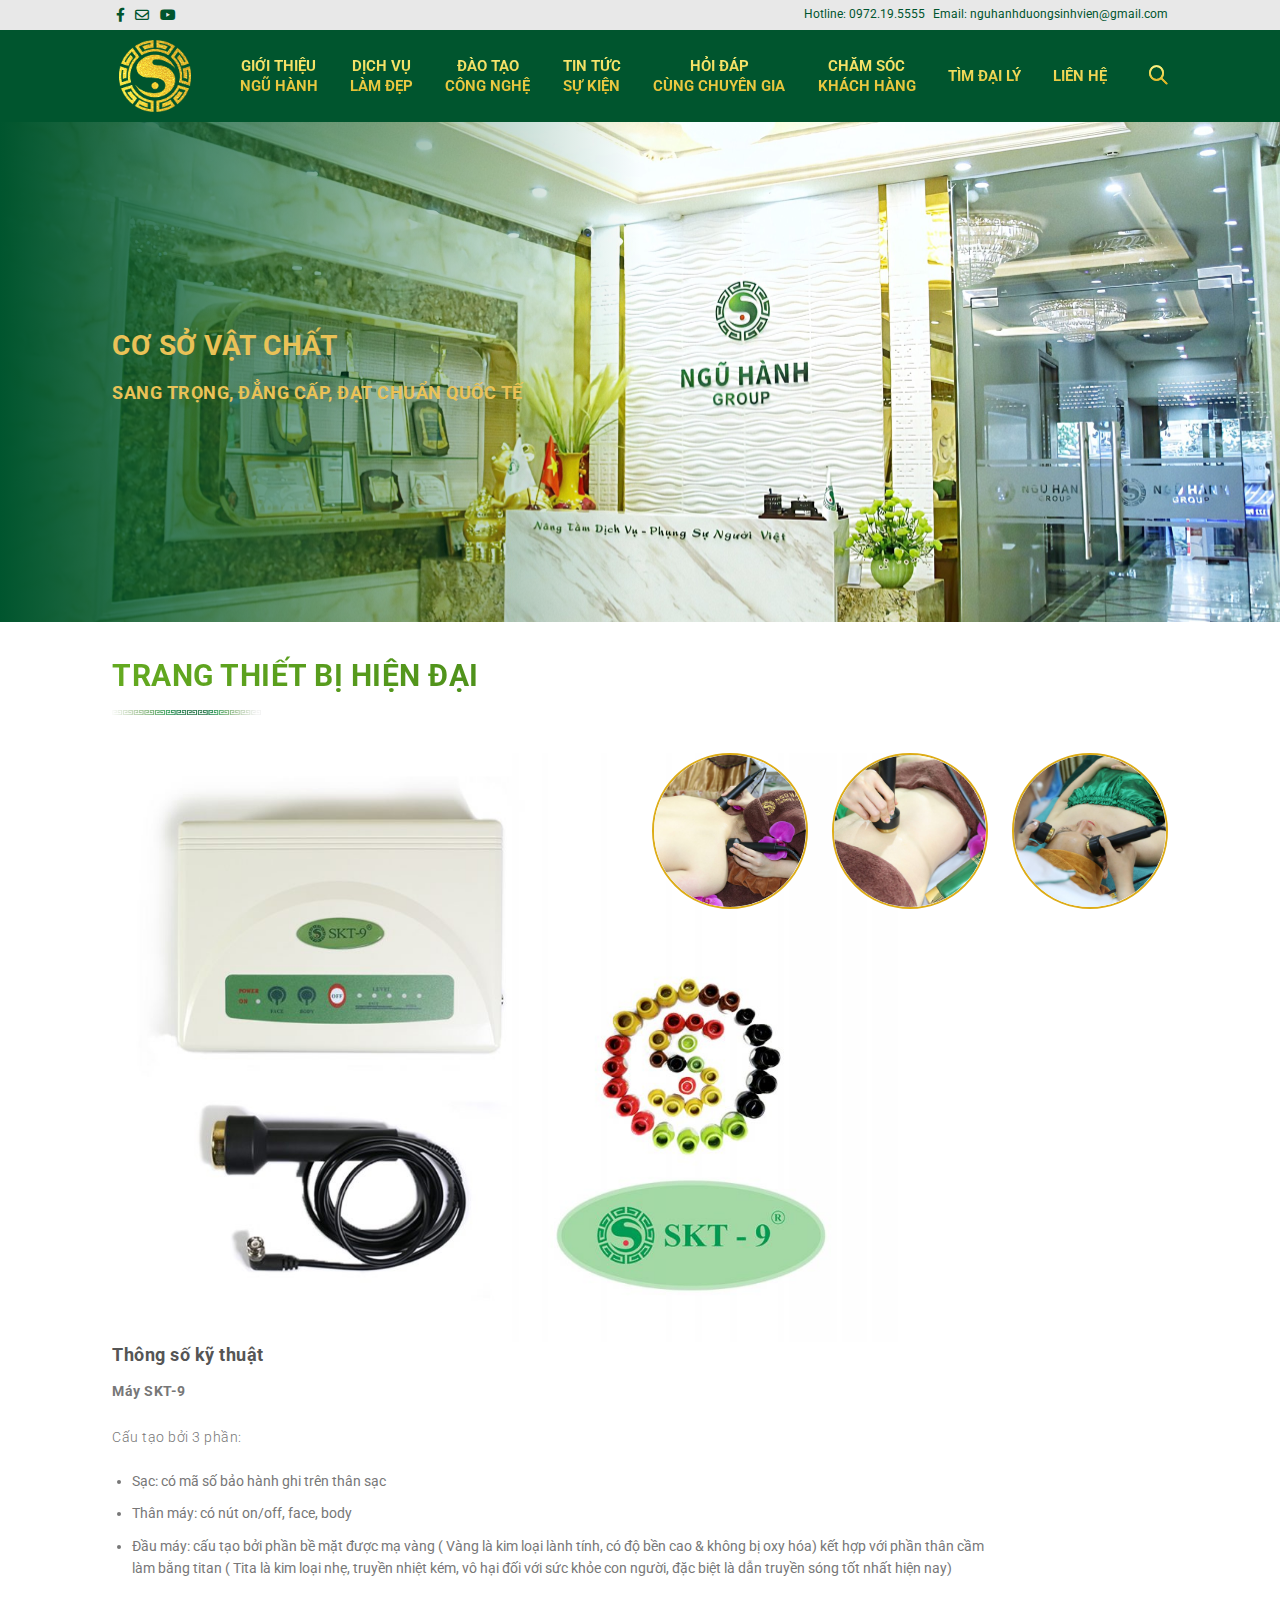
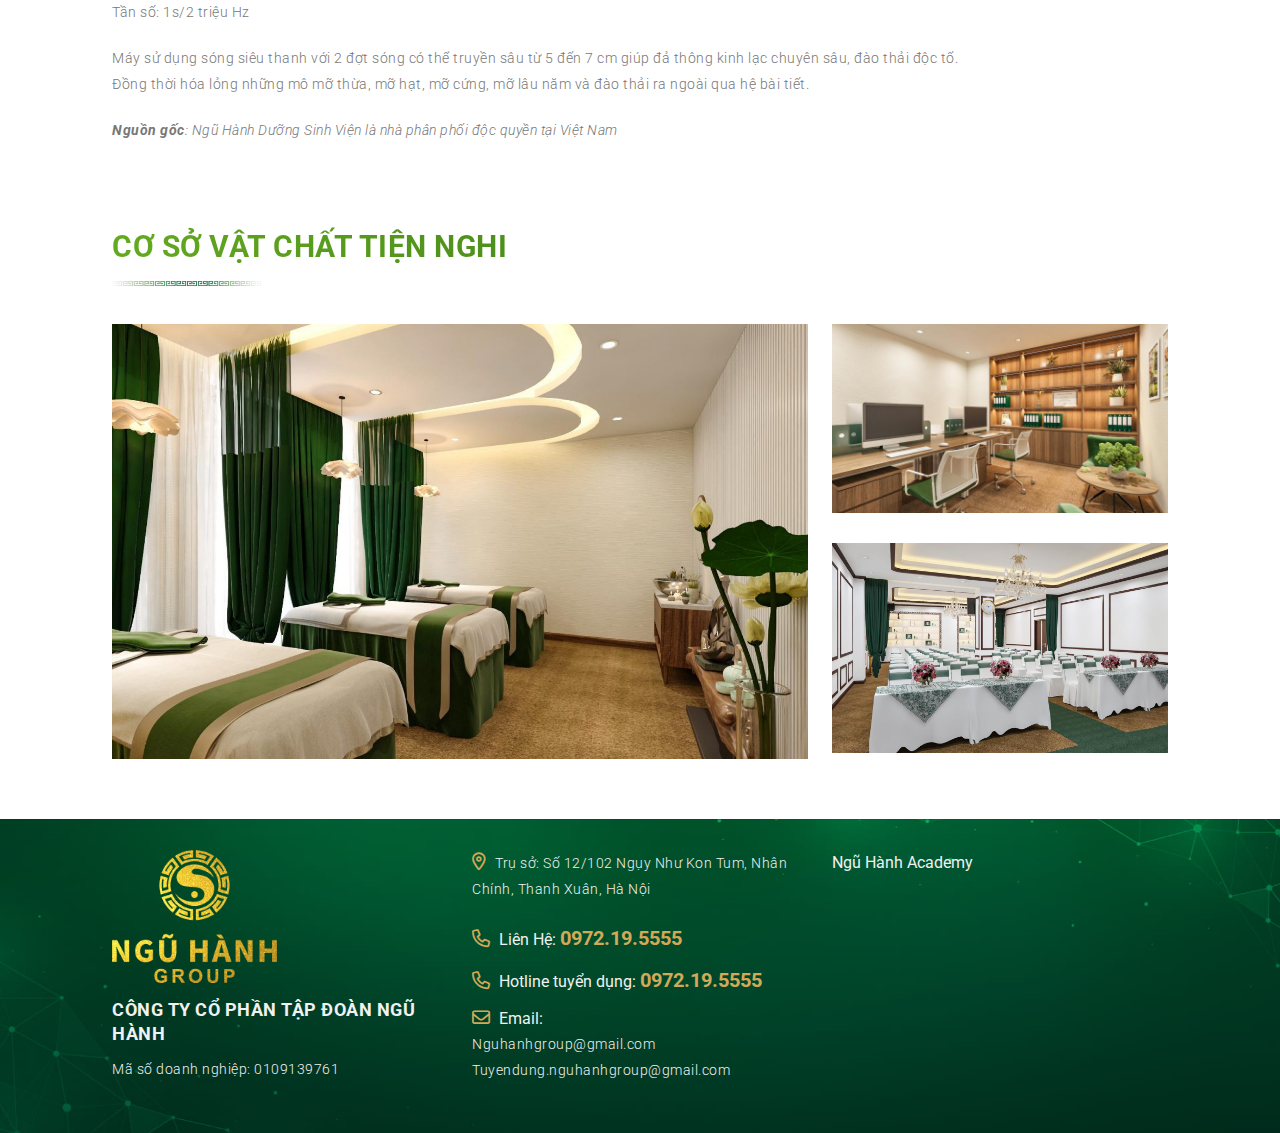
<file: ve-co-so-vat-chat.html>
<!DOCTYPE html>
<html>
<head>
    <meta charset="utf-8">
    <meta name="viewport" content="width=device-width, initial-scale=1">
    <title>Về cơ sở vật chất - Ngũ Hành Group</title>
    <link rel="icon" href="statics/img/favicion.png" sizes="32x32">
    <link href="statics/css/style.css" rel="stylesheet" />
    <script src="statics/js/jquery.min.js?v=2.2.1" type="text/javascript"></script>
    <script src="statics/js/slick-carousel/slick.min.js" type="text/javascript"></script>
    <script src="statics/js/bootstrap/bootstrap.min.js" type="text/javascript"></script>
    <script src="statics/js/js_custom.js" type="text/javascript"></script>
</head>
    <header class="header">
        <div class="header_top d-none d-xl-block d-lg-block">
            <div class="container">
                <div class="row">
                    <div class="col-xl-6 col-sm-6 col-lg-6">
                        <div class="header_social_icon">
                            <a href="https://www.facebook.com/nguhanhduongsinhvien5555" target="_blank" data-label="Facebook" rel="noopener noreferrer nofollow" class="icon plain facebook tooltip" title="Follow on Facebook" aria-label="Follow on Facebook">
                                <i class="fa-brands fa-facebook-f"></i>
                            </a>
                            <a href="mailto:nguhanhduongsinhvien@gmail.com" data-label="E-mail" rel="nofollow" class="icon plain  email tooltip" title="Send us an email" aria-label="Send us an email">
                                <i class="fa-regular fa-envelope"></i>
                            </a>
                            <a href="https://www.youtube.com/channel/UCWP-G8GJcqS5HoaCTtpMBCw" target="_blank" rel="noopener noreferrer nofollow" data-label="YouTube" class="icon plain  youtube tooltip" title="Follow on YouTube" aria-label="Follow on YouTube">
                                <i class="fa-brands fa-youtube"></i>
                            </a>
                        </div>
                    </div>
                    <div class="col-xl-6 col-sm-6 col-lg-6">
                        <div class="header_top_right">
                            <span>Hotline: <a href="tel:0972195555">0972.19.5555</a></span> 
                            <span>Email: <a href="mailto:nguhanhduongsinhvien@gmail.com">nguhanhduongsinhvien@gmail.com</a></span>
                        </div>
                    </div>
                </div>
            </div>
        </div>
        <div class="header_nav">
            <div class="opacity_menu"></div>
            <div class="container">
                <div class="row">
                    <div class="col-xl-4 col-sm-4 col-4 d-xl-none d-lg-none">
                        <button class="btn_menu_mb">
                            <i class="fa-solid fa-bars"></i>
                        </button>
                    </div>
                    <div class="col-xl-4 col-sm-4 col-4  d-xl-none d-lg-none">
                        <div class="logo_mb">
                            <a href="index.html" title="logo">
                                <img src="statics/img/logo.png" alt="logo" class="img-fluid" width="72" height="72">
                            </a>
                        </div>
                    </div>
                    <div class="col-xl-4 col-sm-4 col-4 d-xl-none d-lg-none">
                        <div class="header_search_mb">
                            <a href="#" title="Tìm kiếm">
                                <i class="fa-sharp fa-regular fa-magnifying-glass"></i>
                            </a>
                            <div class="search_wapper_mb">
                                <form action="" method="get">
                                    <input type="search" class="search-field mb-0" name="s" value="" id="s" placeholder="Tìm kiếm" autocomplete="off">
                                    <button type="submit">
                                        <i class="fa-sharp fa-regular fa-magnifying-glass"></i>
                                    </button>
                                </form>
                            </div>
                        </div>
                    </div>
                    <div class="col-xl-12 col-sm-12 col-12">
                        <div class="header_nav_menu">
                            <ul class="header_nav_left">
                                <li>
                                    <a href="index.html" title="logo">
                                        <img src="statics/img/logo.png" alt="logo" class="img-fluid" width="72" height="72">
                                    </a>
                                </li>
                                <li class="menu-item-has-children">
                                    <a href="info.html" title="Giới Thiệu ngũ hành">
                                        Giới Thiệu<br> ngũ hành
                                    </a>
                                    <button class="toggle"><i class="fa-solid fa-angle-down"></i></button>
                                    <ul class="sub-menu">
                                        <li>
                                            <a href="ba-tran-thu-hang.html" title="Người sáng lập">
                                                Người sáng lập
                                            </a>
                                        </li>
                                        <li>
                                            <a href="ve-ban-lanh-dao.html" title="Cấu trúc tập đoàn">
                                                Cấu trúc tập đoàn
                                            </a>
                                        </li>
                                        <li>
                                            <a href="ve-ngu-hanh-group.html" title="Văn hoá doanh nghiệp">
                                                Văn hoá doanh nghiệp
                                            </a>
                                        </li>
                                        <li>
                                            <a href="ve-co-so-vat-chat.html" title="Cơ sở vật chất">
                                                Cơ sở vật chất
                                            </a>
                                        </li>
                                    </ul>
                                </li>
                                <li class="menu-item-has-children">
                                    <a href="dich-vu.html" title="Dịch vụ làm đẹp">
                                        Dịch vụ<br> làm đẹp
                                    </a>
                                    <button class="toggle"><i class="fa-solid fa-angle-down"></i></button>
                                    <ul class="sub-menu">
                                        <li class="menu-item-has-children">
                                        <a href="#">Điều chỉnh cân nặng</a>
                                        <ul class="sub-menu">
                                            <li><a href="#">Giảm cân tổng thể</a></li>
                                            <li><a href="#">Tăng cân tổng thể</a></li>
                                        </ul>
                                        </li>
                                        <li class="menu-item-has-children">
                                        <a href="#">Chăm sóc sức khoẻ</a>
                                        <ul class="sub-menu">
                                            <li><a href="#">Chăm sóc giảm đau đầu</a></li>
                                            <li><a href="#">Chăm sóc đau mỏi vai gáy</a></li>
                                            <li><a href="#">Chăm sóc cổ họng</a></li>
                                            <li><a href="#">Chăm sóc bàn tay/ bàn chân</a></li>
                                            <li><a href="#">Chăm sóc vùng nách</a></li>
                                            <li><a href="#">Chăm sóc thoát vị đĩa đệm</a></li>
                                            <li><a href="#">Chăm sóc xương khớp</a></li>
                                            <li><a href="#">Chăm sóc suy giảm tĩnh mạch 1 vùng</a></li>
                                            <li><a href="#">Thải độc lưng</a></li>
                                            <li><a href="#">Thải độc toàn thân</a></li>
                                        </ul>
                                        </li>
                                        <li class="menu-item-has-children">
                                        <a href="#">Nghệ thuật điêu khắc</a>
                                        <ul class="sub-menu">
                                            <li><a href="#">Điêu khắc mặt V-line 4D</a></li>
                                            <li><a href="#">Điêu khắc vùng cổ</a></li>
                                            <li><a href="#">Điêu khắc vùng vai gáy</a></li>
                                            <li><a href="#">Điêu khắc bắp tay thu gọn</a></li>
                                            <li><a href="#">Điêu khắc đùi mỹ nhân</a></li>
                                            <li><a href="#">Điêu khắc 3 vòng 1,2,3</a></li>
                                            <li><a href="#">Điêu khắc lưng S-line</a></li>
                                            <li><a href="#">Điêu khắc thăn lưng</a></li>
                                            <li><a href="#">Điêu khắc bắp chân dài</a></li>
                                        </ul>
                                        </li>
                                        <li class="menu-item-has-children">
                                        <a href="#">Thẩm mỹ không phẫu thuật</a>
                                        <ul class="sub-menu">
                                            <li><a href="#">Xoá nhăn vùng da mặt</a></li>
                                            <li><a href="#">Trẻ hoá da mặt toàn diện</a></li>
                                            <li><a href="#">Trẻ hoá se khít vùng kín toàn diện</a></li>
                                        </ul>
                                        </li>
                                    </ul>
                                </li>
                                <li>
                                    <a href="" title="Đào tạo công nghệ">
                                        Đào tạo<br> công nghệ
                                    </a>
                                </li>
                                <li class="menu-item-has-children">
                                    <a href="" title="Tin Tức Sự Kiện">
                                        Tin Tức <br> Sự Kiện
                                    </a>
                                    <button class="toggle"><i class="fa-solid fa-angle-down"></i></button>
                                    <ul class="sub-menu">
                                        <li><a href="news.html">Tuyển dụng</a></li>
                                        <li><a href="news.html">Sự kiện hội thảo</a></li>
                                        <li><a href="news.html">Tin nội bộ</a></li>
                                    </ul>
                                </li>
                                <li class="menu-item-has-children">
                                    <a href="" title="Hỏi đáp cùng chuyên gia">
                                        Hỏi đáp <br> cùng chuyên gia
                                    </a>
                                    <button class="toggle"><i class="fa-solid fa-angle-down"></i></button>
                                    <ul class="sub-menu">
                                        <li><a href="doi-ngu-chuyen-gia.html">Đội ngũ chuyên gia giàu kinh nghiệm tại Ngũ Hành dưỡng sinh viện</a></li>
                                        <li><a href="tu-van-phau-thuat.html">Tư vấn dịch vụ</a></li>
                                        <li><a href="#">Điêu khắc vùng vai gáy</a></li>
                                    </ul>
                                </li>
                                <li>
                                    <a href="" title="Chăm sóc khách hàng">
                                        Chăm sóc<br> khách hàng
                                    </a>
                                </li>
                                <li>
                                    <a href="tim-dai-ly.html" title="Tìm đại lý">
                                        Tìm đại lý
                                    </a>
                                </li>
                                <li>
                                    <a href="contact.html" title="Đào tạo công nghệ">
                                        Liên Hệ
                                    </a>
                                </li>
                                <li class="header_search">
                                    <a href="#" title="Tìm kiếm">
                                        <i class="fa-sharp fa-regular fa-magnifying-glass"></i>
                                    </a>
                                    <div class="search_wapper">
                                        <form action="" method="get">
                                            <input type="search" class="search-field mb-0" name="s" value="" id="s" placeholder="Tìm kiếm" autocomplete="off">
                                            <button type="submit">
                                                <i class="fa-sharp fa-regular fa-magnifying-glass"></i>
                                            </button>
                                        </form>
                                    </div>
                                </li>
                            </ul>
                        </div>
                    </div>
                    
                </div>
            </div>
        </div>
    </header>
   <section class="infrastructure_bg">
    <div class="bg-fill" style="background-image: url(statics/img/z2049859857488_8c321be7d4644af844115e15b6571873.jpg);"></div>
    <div class="container">
        <div class="row">
            <div class="col-xl-6 col-sm-12 col-lg-6">
                <div class="info_about_desc">
                    <h2>CƠ SỞ VẬT CHẤT</h2>
                    <h3>SANG TRỌNG, ĐẲNG CẤP, ĐẠT CHUẨN QUỐC TẾ</h3>
                </div>
            </div>
        </div>
    </div>
    </section>
    <section class="equipments">
        <div class="container">
            <div class="equipments_tile">
                <h1>TRANG THIẾT BỊ HIỆN ĐẠI</h1>
                <img src="statics/img/border-bottom.png" alt="" width="149" height="5">
            </div>
            <div class="row">
                <div class="col-xl-9 col-sm-9 col-lg-9">
                    <div class="img">
                        <img src="statics/img/máy-skt-9-1-1067x800.jpg" alt="" width="1024" height="765" class="img-fluid" />
                    </div>
                </div>
                <div class="equipments_col col-xl-6 col-sm-6 col-lg-6">
                    <div class="row">
                        <div class="col-xl-4 col-lg-4 col-sm-4 col-4">
                            <div class="img">
                                <img src="statics/img/cổ-vai-gáy-vuông-800x800.jpg" width="800" height="800" class="img-fluid" alt="" />
                            </div>
                        </div>
                        <div class="col-xl-4 col-lg-4 col-sm-4 col-4">
                            <div class="img">
                                <img src="statics/img/bụng-vuông-800x800.jpg" width="800" height="800" class="img-fluid" alt="" />
                            </div>
                        </div>
                        <div class="col-xl-4 col-lg-4 col-sm-4 col-4">
                            <div class="img">
                                <img src="statics/img/IMG_6704-vuong-800x800.jpg" width="800" height="800" class="img-fluid" alt="" />
                            </div>
                        </div>
                    </div>
                </div>
                <div class="col-xl-10 col-lg-10 col-sm-12">
                    <div class="equipments_text">
                        <h3>Thông số kỹ thuật</h3>
                        <p><strong>Máy SKT-9</strong></p>
                        <p>Cấu tạo bởi 3 phần:</p>
                        <ul>
                        <li>Sạc: có mã số bảo hành ghi trên thân sạc</li>
                        <li>Thân máy: có nút on/off, face, body</li>
                        <li>Đầu máy: cấu tạo bởi phần bề mặt được mạ vàng ( Vàng là kim loại lành tính, có độ bền cao &amp; không bị oxy hóa) kết hợp với phần thân cầm làm bằng titan ( Tita là kim loại nhẹ, truyền nhiệt kém, vô hại đối với sức khỏe con người, đặc biệt là dẫn truyền sóng tốt nhất hiện nay)</li>
                        </ul>
                        <p>Tần số: 1s/2 triệu Hz</p>
                        <p>Máy sử dụng sóng siêu thanh với 2 đợt sóng có thể truyền sâu từ 5 đến 7 cm giúp đả thông kinh lạc chuyên sâu, đào thải độc tố. Đồng thời hóa lỏng những mô mỡ thừa, mỡ hạt, mỡ cứng, mỡ lâu năm và đào thải ra ngoài qua hệ bài tiết.</p>
                        <p><em><strong>Nguồn gốc</strong>: Ngũ Hành Dưỡng Sinh Viện là nhà phân phối độc quyền tại Việt Nam</em></p>
                     </div>
                </div>
            </div>
        </div>
    </section>
    <section class="comfor_facilities">
        <div class="container">
            <div class="equipments_tile">
                <h2>CƠ SỞ VẬT CHẤT TIỆN NGHI</h2>
                <img src="statics/img/border-bottom.png" alt="" width="149" height="5">
            </div>
            <div class="row">
                <div class="col-xl-8 col-lg-8 col-sm-8">
                    <div class="img">
                        <img src="statics/img/ae1840f0f77811264869-1280x800.jpg" width="1020" height="638" class="img-fluid" alt="" /> 
                    </div>
                </div>
                <div class="col-xl-4 col-lg-4 col-sm-4">
                    <div class="row">
                        <div class="col-12">
                            <div class="img">
                                <img src="statics/img/3d1080e7376fd131887e-1400x788.jpg" width="1020" height="638" class="img-fluid" alt="" /> 
                            </div>
                        </div>
                        <div class="col-12">
                            <div class="img">
                                <img src="statics/img/47b7c25e75d69388cac7-1280x800.jpg" width="1020" height="638" class="img-fluid" alt="" /> 
                            </div>
                        </div>
                    </div>
                </div>
            </div>
        </div>
    </section>
    <footer class="footer" style="background-image: url(statics/img/bg-footer.jpg);">
        <div class="container">
            <div class="row">
                <div class="col-xl-4 col-lg-4 col-sm-12 margin-bottom-30">
                    <div class="footer_content">
                        <img src="statics/img/logo-footer.png" width="165" height="133" alt="" class="img-fluid" />
                        <h4>
                            CÔNG TY CỔ PHẦN TẬP ĐOÀN NGŨ HÀNH
                        </h4>
                        <p>
                            Mã số doanh nghiệp: 0109139761
                        </p>
                    </div>
                </div>
                <div class="col-xl-4 col-lg-4 col-sm-6 margin-bottom-30">
                    <div class="footer_content">
                        <p>
                            <i class="fa-regular fa-location-dot"></i>&nbsp;Trụ sở: Số 12/102 Ngụy Như Kon Tum, Nhân Chính, Thanh Xuân, Hà Nội 
                        </p>
                        <ul>
                            <li>
                                <i class="fa-regular fa-phone"></i>&nbsp;Liên Hệ:  <span class="contact-phone">0972.19.5555</span>
                            </li>	
                           
                             <li>
                                 <a href="tel:0972.19.5555"><i class="fa-regular fa-phone"></i>&nbsp;Hotline tuyển dụng: <span class="contact-phone">0972.19.5555</span></a>
                             </li>		
                             <li>
                                <i class="fa-regular fa-envelope"></i>&nbsp;Email: <p>Nguhanhgroup@gmail.com <br>Tuyendung.nguhanhgroup@gmail.com</p>
                            </li>
                        </ul>
                    </div>
                </div>
                <div class="col-xl-4 col-lg-4 col-sm-6 margin-bottom-30">
                    <div class="footer_content">
                        <div id="fb-root"></div>
                        <script async defer crossorigin="anonymous" src="https://connect.facebook.net/vi_VN/sdk.js#xfbml=1&version=v19.0&appId=2764683937103000" nonce="LReLsu9Q"></script>
                        <div class="fb-page" data-href="https://www.facebook.com/nguhanhduongsinhvien5555/" data-tabs="timeline" data-width="250" data-height="300" data-small-header="false" data-adapt-container-width="true" data-hide-cover="false" data-show-facepile="true"><blockquote cite="https://www.facebook.com/nguhanhduongsinhvien5555/" class="fb-xfbml-parse-ignore"><a href="https://www.facebook.com/nguhanhduongsinhvien5555/">Ngũ Hành Academy</a></blockquote></div>
                    </div>
                </div>
            </div>
        </div>
    </footer>
    <button class="back-to-top">
        <i class="fa-regular fa-angle-up"></i>
    </button>
</body>
</html>
</file>
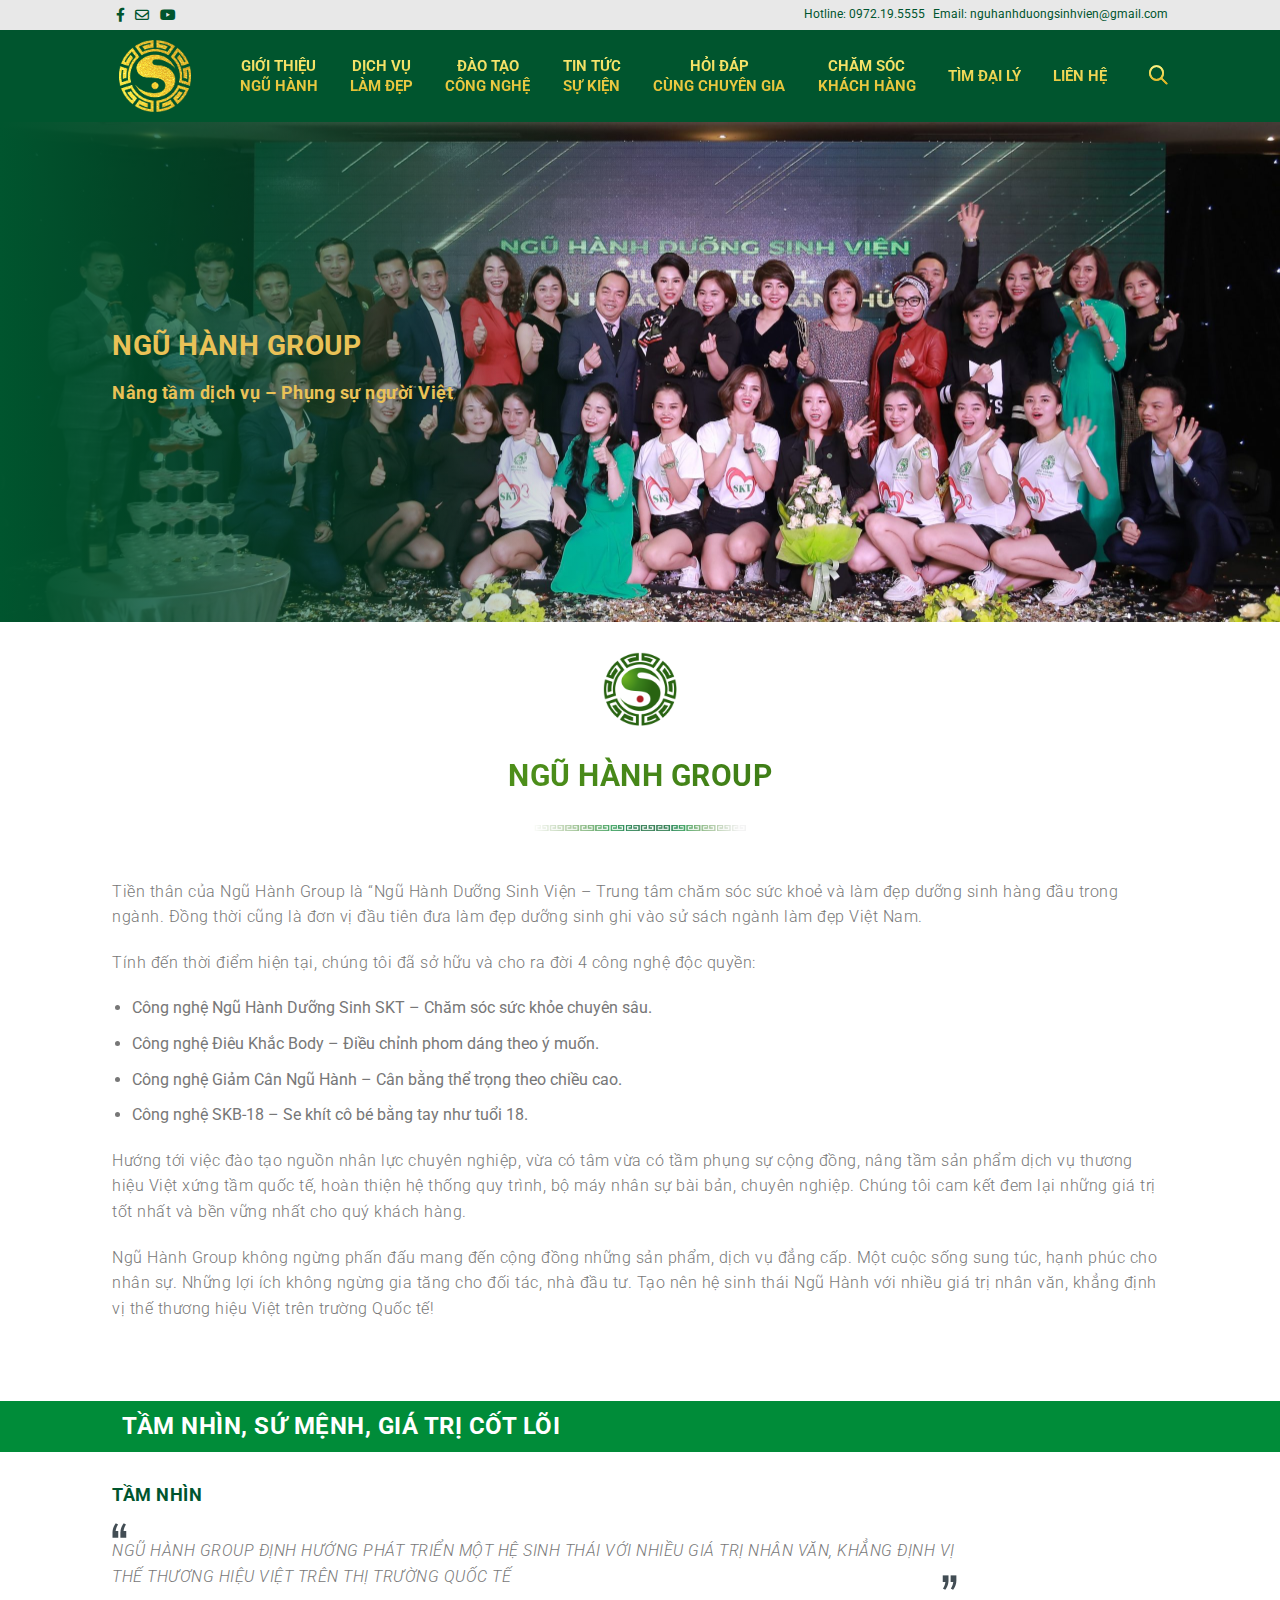
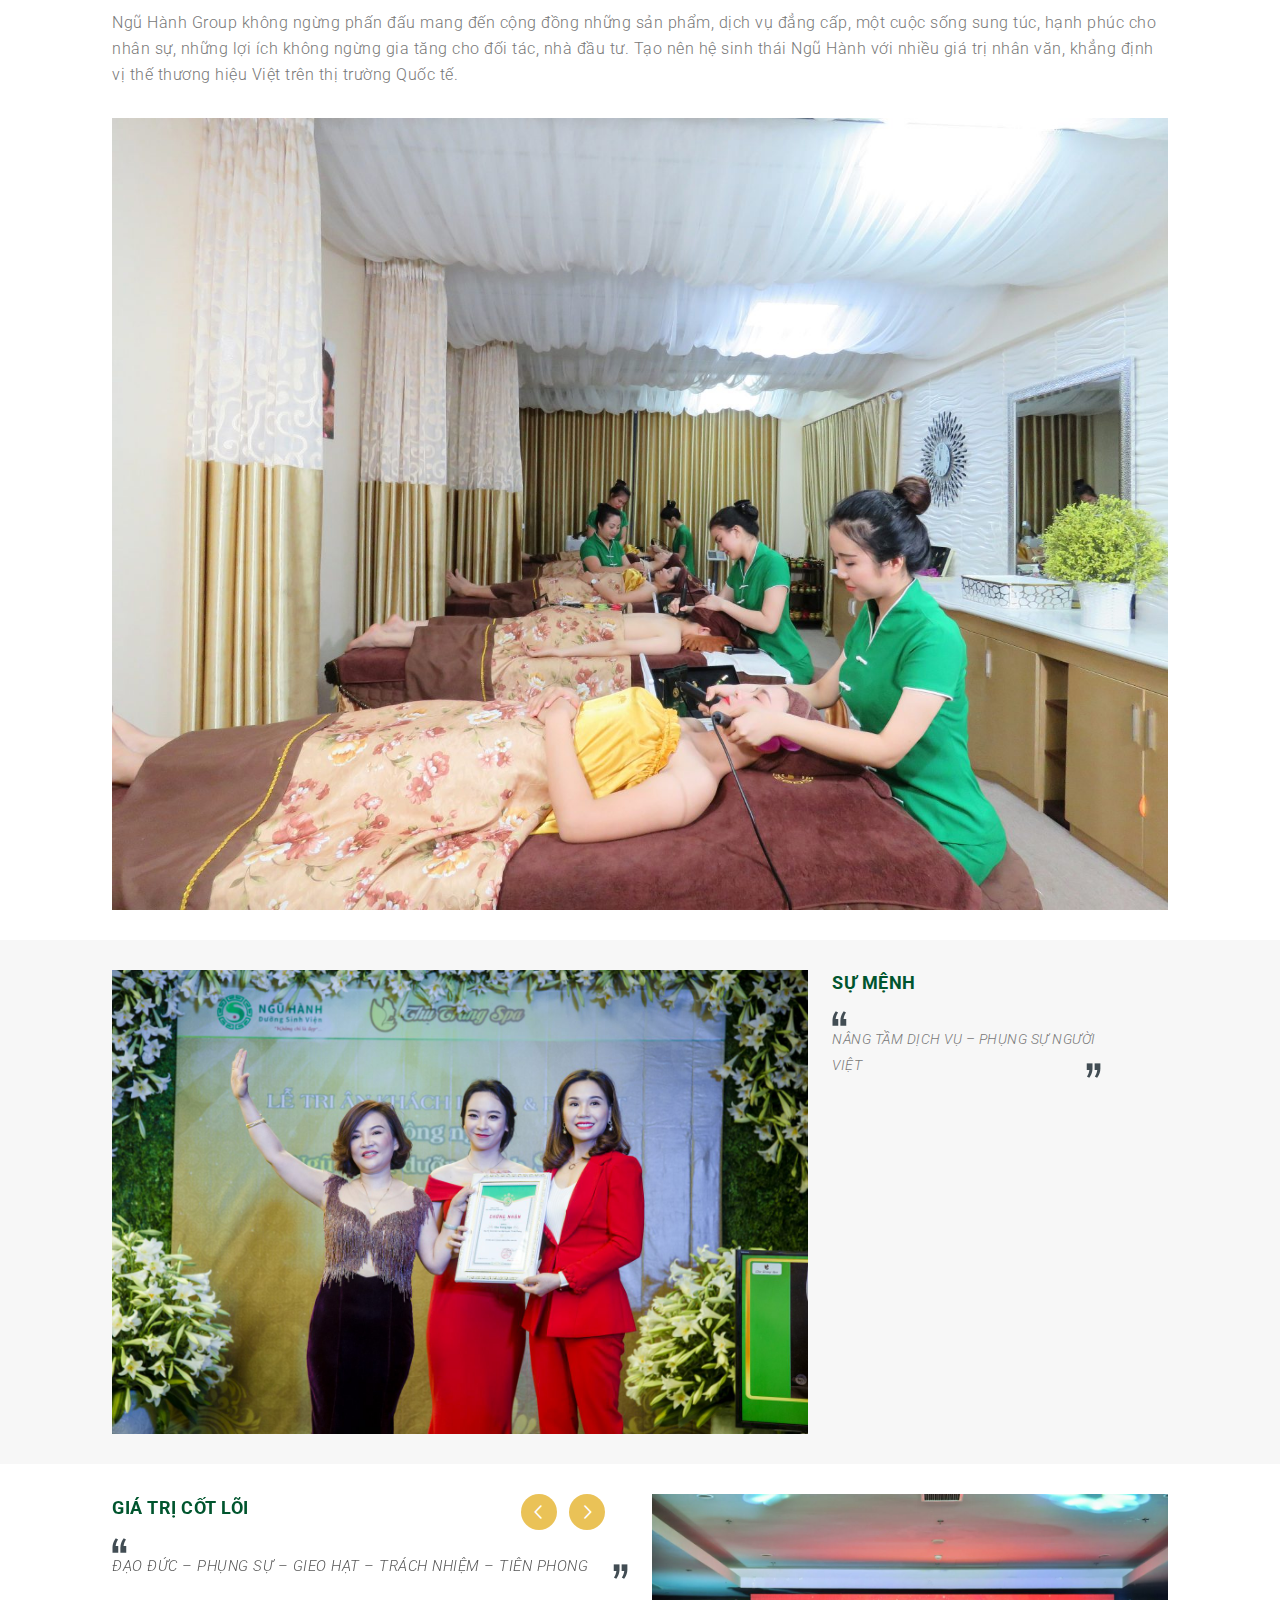
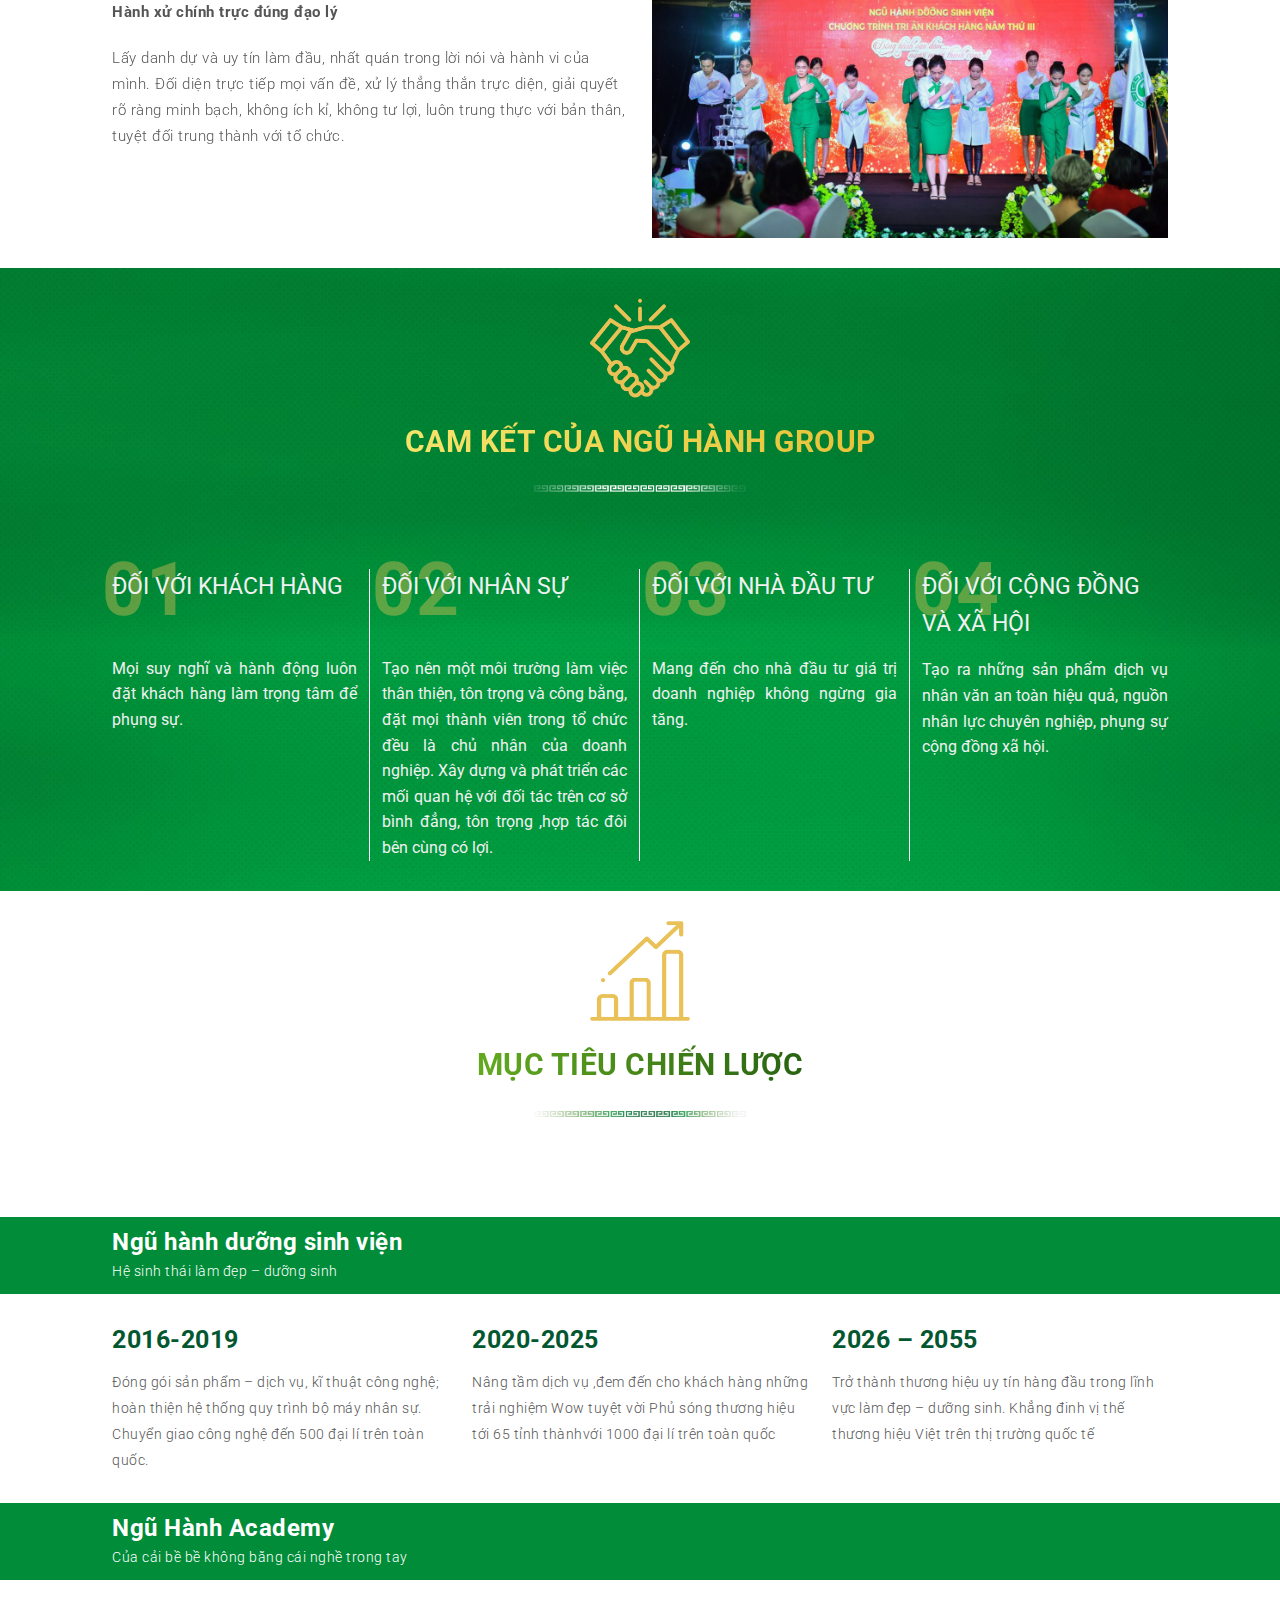
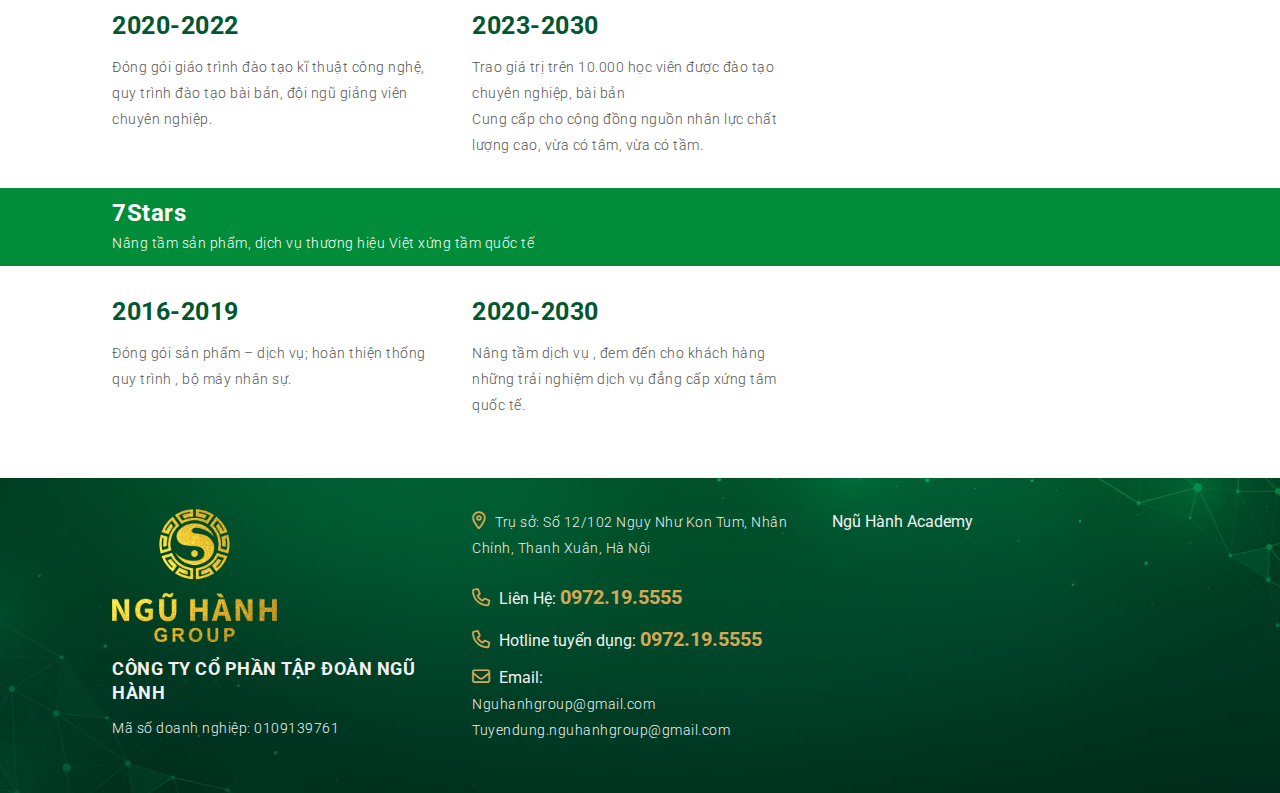
<file: ve-ngu-hanh-group.html>
<!DOCTYPE html>
<html>
<head>
    <meta charset="utf-8">
    <meta name="viewport" content="width=device-width, initial-scale=1">
    <title>Về Ngũ Hành Group - Ngũ Hành Group</title>
    <link rel="icon" href="statics/img/favicion.png" sizes="32x32">
    <link href="statics/css/style.css" rel="stylesheet" />
    <script src="statics/js/jquery.min.js?v=2.2.1" type="text/javascript"></script>
    <script src="statics/js/slick-carousel/slick.min.js" type="text/javascript"></script>
    <script src="statics/js/bootstrap/bootstrap.min.js" type="text/javascript"></script>
    <script src="statics/js/js_custom.js" type="text/javascript"></script>
</head>
    <header class="header">
        <div class="header_top d-none d-xl-block d-lg-block">
            <div class="container">
                <div class="row">
                    <div class="col-xl-6 col-sm-6 col-lg-6">
                        <div class="header_social_icon">
                            <a href="https://www.facebook.com/nguhanhduongsinhvien5555" target="_blank" data-label="Facebook" rel="noopener noreferrer nofollow" class="icon plain facebook tooltip" title="Follow on Facebook" aria-label="Follow on Facebook">
                                <i class="fa-brands fa-facebook-f"></i>
                            </a>
                            <a href="mailto:nguhanhduongsinhvien@gmail.com" data-label="E-mail" rel="nofollow" class="icon plain  email tooltip" title="Send us an email" aria-label="Send us an email">
                                <i class="fa-regular fa-envelope"></i>
                            </a>
                            <a href="https://www.youtube.com/channel/UCWP-G8GJcqS5HoaCTtpMBCw" target="_blank" rel="noopener noreferrer nofollow" data-label="YouTube" class="icon plain  youtube tooltip" title="Follow on YouTube" aria-label="Follow on YouTube">
                                <i class="fa-brands fa-youtube"></i>
                            </a>
                        </div>
                    </div>
                    <div class="col-xl-6 col-sm-6 col-lg-6">
                        <div class="header_top_right">
                            <span>Hotline: <a href="tel:0972195555">0972.19.5555</a></span> 
                            <span>Email: <a href="mailto:nguhanhduongsinhvien@gmail.com">nguhanhduongsinhvien@gmail.com</a></span>
                        </div>
                    </div>
                </div>
            </div>
        </div>
        <div class="header_nav">
            <div class="opacity_menu"></div>
            <div class="container">
                <div class="row">
                    <div class="col-xl-4 col-sm-4 col-4 d-xl-none d-lg-none">
                        <button class="btn_menu_mb">
                            <i class="fa-solid fa-bars"></i>
                        </button>
                    </div>
                    <div class="col-xl-4 col-sm-4 col-4  d-xl-none d-lg-none">
                        <div class="logo_mb">
                            <a href="index.html" title="logo">
                                <img src="statics/img/logo.png" alt="logo" class="img-fluid" width="72" height="72">
                            </a>
                        </div>
                    </div>
                    <div class="col-xl-4 col-sm-4 col-4 d-xl-none d-lg-none">
                        <div class="header_search_mb">
                            <a href="#" title="Tìm kiếm">
                                <i class="fa-sharp fa-regular fa-magnifying-glass"></i>
                            </a>
                            <div class="search_wapper_mb">
                                <form action="" method="get">
                                    <input type="search" class="search-field mb-0" name="s" value="" id="s" placeholder="Tìm kiếm" autocomplete="off">
                                    <button type="submit">
                                        <i class="fa-sharp fa-regular fa-magnifying-glass"></i>
                                    </button>
                                </form>
                            </div>
                        </div>
                    </div>
                    <div class="col-xl-12 col-sm-12 col-12">
                        <div class="header_nav_menu">
                            <ul class="header_nav_left">
                                <li>
                                    <a href="index.html" title="logo">
                                        <img src="statics/img/logo.png" alt="logo" class="img-fluid" width="72" height="72">
                                    </a>
                                </li>
                                <li class="menu-item-has-children">
                                    <a href="info.html" title="Giới Thiệu ngũ hành">
                                        Giới Thiệu<br> ngũ hành
                                    </a>
                                    <button class="toggle"><i class="fa-solid fa-angle-down"></i></button>
                                    <ul class="sub-menu">
                                        <li>
                                            <a href="ba-tran-thu-hang.html" title="Người sáng lập">
                                                Người sáng lập
                                            </a>
                                        </li>
                                        <li>
                                            <a href="ve-ban-lanh-dao.html" title="Cấu trúc tập đoàn">
                                                Cấu trúc tập đoàn
                                            </a>
                                        </li>
                                        <li>
                                            <a href="ve-ngu-hanh-group.html" title="Văn hoá doanh nghiệp">
                                                Văn hoá doanh nghiệp
                                            </a>
                                        </li>
                                        <li>
                                            <a href="ve-co-so-vat-chat.html" title="Cơ sở vật chất">
                                                Cơ sở vật chất
                                            </a>
                                        </li>
                                    </ul>
                                </li>
                                <li class="menu-item-has-children">
                                    <a href="dich-vu.html" title="Dịch vụ làm đẹp">
                                        Dịch vụ<br> làm đẹp
                                    </a>
                                    <button class="toggle"><i class="fa-solid fa-angle-down"></i></button>
                                    <ul class="sub-menu">
                                        <li class="menu-item-has-children">
                                        <a href="#">Điều chỉnh cân nặng</a>
                                        <ul class="sub-menu">
                                            <li><a href="#">Giảm cân tổng thể</a></li>
                                            <li><a href="#">Tăng cân tổng thể</a></li>
                                        </ul>
                                        </li>
                                        <li class="menu-item-has-children">
                                        <a href="#">Chăm sóc sức khoẻ</a>
                                        <ul class="sub-menu">
                                            <li><a href="#">Chăm sóc giảm đau đầu</a></li>
                                            <li><a href="#">Chăm sóc đau mỏi vai gáy</a></li>
                                            <li><a href="#">Chăm sóc cổ họng</a></li>
                                            <li><a href="#">Chăm sóc bàn tay/ bàn chân</a></li>
                                            <li><a href="#">Chăm sóc vùng nách</a></li>
                                            <li><a href="#">Chăm sóc thoát vị đĩa đệm</a></li>
                                            <li><a href="#">Chăm sóc xương khớp</a></li>
                                            <li><a href="#">Chăm sóc suy giảm tĩnh mạch 1 vùng</a></li>
                                            <li><a href="#">Thải độc lưng</a></li>
                                            <li><a href="#">Thải độc toàn thân</a></li>
                                        </ul>
                                        </li>
                                        <li class="menu-item-has-children">
                                        <a href="#">Nghệ thuật điêu khắc</a>
                                        <ul class="sub-menu">
                                            <li><a href="#">Điêu khắc mặt V-line 4D</a></li>
                                            <li><a href="#">Điêu khắc vùng cổ</a></li>
                                            <li><a href="#">Điêu khắc vùng vai gáy</a></li>
                                            <li><a href="#">Điêu khắc bắp tay thu gọn</a></li>
                                            <li><a href="#">Điêu khắc đùi mỹ nhân</a></li>
                                            <li><a href="#">Điêu khắc 3 vòng 1,2,3</a></li>
                                            <li><a href="#">Điêu khắc lưng S-line</a></li>
                                            <li><a href="#">Điêu khắc thăn lưng</a></li>
                                            <li><a href="#">Điêu khắc bắp chân dài</a></li>
                                        </ul>
                                        </li>
                                        <li class="menu-item-has-children">
                                        <a href="#">Thẩm mỹ không phẫu thuật</a>
                                        <ul class="sub-menu">
                                            <li><a href="#">Xoá nhăn vùng da mặt</a></li>
                                            <li><a href="#">Trẻ hoá da mặt toàn diện</a></li>
                                            <li><a href="#">Trẻ hoá se khít vùng kín toàn diện</a></li>
                                        </ul>
                                        </li>
                                    </ul>
                                </li>
                                <li>
                                    <a href="" title="Đào tạo công nghệ">
                                        Đào tạo<br> công nghệ
                                    </a>
                                </li>
                                <li class="menu-item-has-children">
                                    <a href="" title="Tin Tức Sự Kiện">
                                        Tin Tức <br> Sự Kiện
                                    </a>
                                    <button class="toggle"><i class="fa-solid fa-angle-down"></i></button>
                                    <ul class="sub-menu">
                                        <li><a href="news.html">Tuyển dụng</a></li>
                                        <li><a href="news.html">Sự kiện hội thảo</a></li>
                                        <li><a href="news.html">Tin nội bộ</a></li>
                                    </ul>
                                </li>
                                <li class="menu-item-has-children">
                                    <a href="" title="Hỏi đáp cùng chuyên gia">
                                        Hỏi đáp <br> cùng chuyên gia
                                    </a>
                                    <button class="toggle"><i class="fa-solid fa-angle-down"></i></button>
                                    <ul class="sub-menu">
                                        <li><a href="doi-ngu-chuyen-gia.html">Đội ngũ chuyên gia giàu kinh nghiệm tại Ngũ Hành dưỡng sinh viện</a></li>
                                        <li><a href="tu-van-phau-thuat.html">Tư vấn dịch vụ</a></li>
                                        <li><a href="#">Điêu khắc vùng vai gáy</a></li>
                                    </ul>
                                </li>
                                <li>
                                    <a href="" title="Chăm sóc khách hàng">
                                        Chăm sóc<br> khách hàng
                                    </a>
                                </li>
                                <li>
                                    <a href="tim-dai-ly.html" title="Tìm đại lý">
                                        Tìm đại lý
                                    </a>
                                </li>
                                <li>
                                    <a href="contact.html" title="Đào tạo công nghệ">
                                        Liên Hệ
                                    </a>
                                </li>
                                <li class="header_search">
                                    <a href="#" title="Tìm kiếm">
                                        <i class="fa-sharp fa-regular fa-magnifying-glass"></i>
                                    </a>
                                    <div class="search_wapper">
                                        <form action="" method="get">
                                            <input type="search" class="search-field mb-0" name="s" value="" id="s" placeholder="Tìm kiếm" autocomplete="off">
                                            <button type="submit">
                                                <i class="fa-sharp fa-regular fa-magnifying-glass"></i>
                                            </button>
                                        </form>
                                    </div>
                                </li>
                            </ul>
                        </div>
                    </div>
                    
                </div>
            </div>
        </div>
    </header>
    <section class="infrastructure_bg">
        <div class="bg-fill" style="background-image: url(statics/img/647d4b1acaf328ad71e2-scaled.jpg);"></div>
        <div class="container">
            <div class="row">
                <div class="col-xl-6 col-sm-12 col-lg-6">
                    <div class="info_about_desc">
                        <h2>NGŨ HÀNH GROUP</h2>
                        <h3>Nâng tầm dịch vụ – Phụng sự người Việt</h3>
                    </div>
                </div>
            </div>
        </div>
    </section>
    <section class="five_elements_page">
        <div class="container">
            <div class="title_bg_main">
                <img src="statics/img/logo-title.png" alt="" width="74" height="74">
                <h1>NGŨ HÀNH GROUP</h2>
                <img src="statics/img/border-bottom.png" alt="" width="212" height="6">
            </div>
            <div class="text">
                <p>Tiền thân của Ngũ Hành Group là “Ngũ Hành Dưỡng Sinh Viện – Trung tâm chăm sóc sức khoẻ và làm đẹp dưỡng sinh hàng đầu trong ngành. Đồng thời cũng là đơn vị đầu tiên đưa làm đẹp dưỡng sinh ghi vào sử sách ngành làm đẹp Việt Nam.</p>
                <p>Tính đến thời điểm hiện tại, chúng tôi đã sở hữu và cho ra đời 4 công nghệ độc quyền:</p>
                <ul>
                    <li>Công nghệ Ngũ Hành Dưỡng Sinh SKT – Chăm sóc sức khỏe chuyên sâu.</li>
                    <li>Công nghệ Điêu Khắc Body – Điều chỉnh phom dáng theo ý muốn.</li>
                    <li>Công nghệ Giảm Cân Ngũ Hành – Cân bằng thể trọng theo chiều cao.</li>
                    <li>Công nghệ SKB-18 – Se khít cô bé bằng tay như tuổi 18.</li>
                </ul>
                <p>Hướng tới việc đào tạo nguồn nhân lực chuyên nghiệp, vừa có tâm vừa có tầm phụng sự cộng đồng, nâng tầm sản phẩm dịch vụ thương hiệu Việt xứng tầm quốc tế, hoàn thiện hệ thống quy trình, bộ máy nhân sự bài bản, chuyên nghiệp. Chúng tôi cam kết đem lại những giá trị tốt nhất và bền vững nhất cho quý khách hàng.</p>
                <p>Ngũ Hành Group không ngừng phấn đấu mang đến cộng đồng những sản phẩm, dịch vụ đẳng cấp. Một cuộc sống sung túc, hạnh phúc cho nhân sự. Những lợi ích không ngừng gia tăng cho đối tác, nhà đầu tư. Tạo nên hệ sinh thái Ngũ Hành với nhiều giá trị nhân văn, khẳng định vị thế thương hiệu Việt trên trường Quốc tế!</p>
            </div>
        </div>
    </section>
    <section class="section_content">
            <div class="tille">
                <div class="container">
                    <h2>TẦM NHÌN, SỨ MỆNH, GIÁ TRỊ CỐT LÕI</h2>
                </div>
            </div>
            <div class="container">
                <div class="text">
                    <h3>Tầm nhìn</h3>
                    <p class="title_sologan">NGŨ HÀNH GROUP ĐỊNH HƯỚNG PHÁT TRIỂN MỘT HỆ SINH THÁI VỚI NHIỀU GIÁ TRỊ NHÂN VĂN, KHẲNG ĐỊNH VỊ THẾ THƯƠNG HIỆU VIỆT TRÊN THỊ TRƯỜNG QUỐC TẾ</p>
                    <p>Ngũ Hành Group không ngừng phấn đấu mang đến cộng đồng những sản phẩm, dịch vụ đẳng cấp, một cuộc sống sung túc, hạnh phúc cho nhân sự, những lợi ích không ngừng gia tăng cho đối tác, nhà đầu tư. Tạo nên hệ sinh thái Ngũ Hành với nhiều giá trị nhân văn, khẳng định vị thế thương hiệu Việt trên thị trường Quốc tế.</p>
                    <p><img src="statics/img/phong-ky-thuat-dong-khach-1536x1152.jpg" width="2560" height="1707" alt="" class="img-fluid" /></p>
                </div>
            </div>
        </div>
    </section>
    <section class="section_mission_bg">
        <div class="container">
            <div class="row">
                <div class="col-xl-8 colg-8 col-sm-12">
                    <div class="img">
                        <img src="statics/img/IMG_6412-1536x1024.jpg" width="2560" height="1707" class="img-fluid" alt="" />
                    </div>
                </div>
                <div class="col-xl-4 colg-4 col-sm-12">
                    <div class="text">
                        <h3>SỰ MỆNH</h3>
                        <p class="title_sologan">NÂNG TẦM DỊCH VỤ – PHỤNG SỰ NGƯỜI VIỆT</p>
                    </div>
                </div>
            </div>
        </div>
    </section>
    <section class="section_core_values_bg">
        <div class="container">
            <div class="slick-core slick-none">
                <div class="item">
                    <div class="row">
                        <div class="col-xl-6 col-lg-6 col-sm-6">
                            <div class="text">
                                <h3>Giá trị cốt lõi</h3>
                                <p class="title_sologan"><span>ĐẠO ĐỨC</span> – PHỤNG SỰ – GIEO HẠT – TRÁCH NHIỆM – TIÊN PHONG</p>
                                <p><strong>Hành xử chính trực đúng đạo lý</strong></p>
                                <p>Lấy danh dự và uy tín làm đầu, nhất quán trong lời nói và hành vi của mình. Đối diện trực tiếp mọi vấn đề, xử lý thẳng thắn trực diện, giải quyết rõ ràng minh bạch, không ích kỉ, không tư lợi, luôn trung thực với bản thân, tuyệt đối trung thành với tổ chức.</p>
                            </div>
                        </div>
                        <div class="col-xl-6 col-lg-6 col-sm-6">
                            <div class="img">
                                <img src="statics/img/faf2b1a60ee9f6b7aff8-1200x800.jpg" width="1020" height="680" alt="" class="img-fluid" />
                            </div>
                        </div>
                    </div>
                </div>
                <div class="item">
                    <div class="row">
                        <div class="col-xl-6 col-lg-6 col-sm-6">
                            <div class="text">
                                <h3>Giá trị cốt lõi</h3>
                                <p class="title_sologan">ĐẠO ĐỨC – <span>PHỤNG SỰ</span> – GIEO HẠT – TRÁCH NHIỆM – TIÊN PHONG</p>
                                <p><strong>Sẵn sàng dấn thân</strong></p>
                                <p>Tận tâm phục vụ khách hàng trên mức mong đợi. Cống hiến hết mình với sứ mệnh của tổ chức.</p>
                            </div>
                        </div>
                        <div class="col-xl-6 col-lg-6 col-sm-6">
                            <div class="img">
                                <img src="statics/img/3-1112x800.jpg" width="1020" height="680" alt="" class="img-fluid" />
                            </div>
                        </div>
                    </div>
                </div>
            </div>
        </div>
    </section>
    <section class="conmit_page" style="background-image: url(statics/img/bg-service.jpg);">
        <div class="container">
            <div class="title_bg_main">
                <img src="statics/img/partnership-handshake-1536x1536.png" alt="" width="100" height="100">
                <h2>CAM KẾT CỦA NGŨ HÀNH GROUP</h2>
                <img src="statics/img/border-white.png" alt="" width="212" height="7">
            </div>
            <div class="conmit_content">
                <div class="row">
                    <div class="col-xl-3 col-sm-6 col-lg-3">
                        <div class="box">
                            <div class="box_content_title">ĐỐI VỚI KHÁCH HÀNG</div>
                            <p class="text_overlay_gold">01</p>
                            <div class="box_content_description">Mọi suy nghĩ và hành động luôn đặt khách hàng làm trọng tâm để phụng sự.</div>
                        </div>
                    </div>
                    <div class="col-xl-3 col-sm-6 col-lg-3">
                        <div class="box">
                            <div class="box_content_title">ĐỐI VỚI NHÂN SỰ</div>
                            <p class="text_overlay_gold">02</p>
                            <div class="box_content_description">Tạo nên một môi trường làm việc thân thiện, tôn trọng và công bằng, đặt mọi thành viên trong tổ chức đều là chủ nhân của doanh nghiệp. Xây dựng và phát triển các mối quan hệ với đối tác trên cơ sở bình đẳng, tôn trọng ,hợp tác đôi bên cùng có lợi.</div>
                        </div>
                    </div>
                    <div class="col-xl-3 col-sm-6 col-lg-3">
                        <div class="box">
                            <div class="box_content_title">ĐỐI VỚI NHÀ ĐẦU TƯ</div>
                            <p class="text_overlay_gold">03</p>
                            <div class="box_content_description">Mang đến cho nhà đầu tư giá trị doanh nghiệp không ngừng gia tăng.</div>
                        </div>
                    </div>
                    <div class="col-xl-3 col-sm-6 col-lg-3">
                        <div class="box">
                            <div class="box_content_title">ĐỐI VỚI CỘNG ĐỒNG VÀ XÃ HỘI</div>
                            <p class="text_overlay_gold">04</p>
                            <div class="box_content_description">Tạo ra những sản phẩm dịch vụ nhân văn an toàn hiệu quả, nguồn nhân lực chuyên nghiệp, phụng sự cộng đồng xã hội.</div>
                        </div>
                    </div>
                </div>
            </div>
        </div>
    </section>
    <section class="target_page">
        <div class="container">
            <div class="title_bg_main">
                <img src="statics/img/graphic-1454x1536.png" alt="" width="100" height="100">
                <h2>MỤC TIÊU CHIẾN LƯỢC</h2>
                <img src="statics/img/border-bottom.png" alt="" width="212" height="6">
            </div>
        </div>
        <div class="tille">
            <div class="container">
                <h2>Ngũ hành dưỡng sinh viện</h2>
                <p>Hệ sinh thái làm đẹp – dưỡng sinh</p>
            </div>
        </div>
        <div class="content">
            <div class="container">
                <div class="row">
                    <div class="col-xl-4 col-sm-4 col-lg-4">
                        <div class="item">
                            <h2>2016-2019</h2>
                            <p>Đóng gói sản phẩm – dịch vụ, kĩ thuật công nghệ; hoàn thiện hệ thống quy trình bộ máy nhân sự.<br>
                                Chuyển giao công nghệ đến 500 đại lí trên toàn quốc.</p>
                        </div>
                    </div>
                    <div class="col-xl-4 col-sm-4 col-lg-4">
                        <div class="item">
                            <h2>2020-2025</h2>
                            <p>Nâng tầm dịch vụ ,đem đến cho khách hàng những trải nghiệm Wow tuyệt vời Phủ sóng thương hiệu tới 65 tỉnh thànhvới 1000 đại lí trên toàn quốc</p>
                        </div>
                    </div>
                    <div class="col-xl-4 col-sm-4 col-lg-4">
                        <div class="item">
                            <h2>2026 – 2055</h2>
                            <p>Trở thành thương hiệu uy tín hàng đầu trong lĩnh vực làm đẹp – dưỡng sinh. Khẳng đinh vị thế thương hiệu Việt trên thị trường quốc tế</p>
                        </div>
                    </div>
                </div>
            </div>
        </div>
        <div class="tille">
            <div class="container">
                <h2>Ngũ Hành Academy</h2>
                <p>Của cải bề bề không bằng cái nghề trong tay</p>
            </div>
        </div>
        <div class="content">
            <div class="container">
                <div class="row">
                    <div class="col-xl-4 col-sm-4 col-lg-4">
                        <div class="item">
                            <h2>2020-2022</h2>
                            <p>Đóng gói giáo trình đào tạo kĩ thuật công nghệ, quy trình đào tạo bài bản, đội ngũ giảng viên chuyên nghiệp.</p>
                        </div>
                    </div>
                    <div class="col-xl-4 col-sm-4 col-lg-4">
                        <div class="item">
                            <h2>2023-2030</h2>
                            <p>Trao giá trị trên 10.000 học viên được đào tạo chuyên nghiệp, bài bản<br>
                                Cung cấp cho cộng đồng nguồn nhân lực chất lượng cao, vừa có tâm, vừa có tầm.</p>
                        </div>
                    </div>
                </div>
            </div>
        </div>
        <div class="tille">
            <div class="container">
                <h2>7Stars</h2>
                <p>Nâng tầm sản phẩm, dịch vụ thương hiệu Việt xứng tầm quốc tế</p>
            </div>
        </div>
        <div class="content">
            <div class="container">
                <div class="row">
                    <div class="col-xl-4 col-sm-4 col-lg-4">
                        <div class="item">
                            <h2>2016-2019</h2>
                            <p>Đóng gói sản phẩm – dịch vụ; hoàn thiện thống quy trình , bộ máy nhân sự.</p>
                        </div>
                    </div>
                    <div class="col-xl-4 col-sm-4 col-lg-4">
                        <div class="item">
                            <h2>2020-2030</h2>
                            <p>Nâng tầm dịch vụ , đem đến cho khách hàng những trải nghiệm dịch vụ đẳng cấp xứng tâm quốc tế.</p>
                        </div>
                    </div>
                </div>
            </div>
        </div>
    </section>
    <footer class="footer" style="background-image: url(statics/img/bg-footer.jpg);">
        <div class="container">
            <div class="row">
                <div class="col-xl-4 col-lg-4 col-sm-12 margin-bottom-30">
                    <div class="footer_content">
                        <img src="statics/img/logo-footer.png" width="165" height="133" alt="" class="img-fluid" />
                        <h4>
                            CÔNG TY CỔ PHẦN TẬP ĐOÀN NGŨ HÀNH
                        </h4>
                        <p>
                            Mã số doanh nghiệp: 0109139761
                        </p>
                    </div>
                </div>
                <div class="col-xl-4 col-lg-4 col-sm-6 margin-bottom-30">
                    <div class="footer_content">
                        <p>
                            <i class="fa-regular fa-location-dot"></i>&nbsp;Trụ sở: Số 12/102 Ngụy Như Kon Tum, Nhân Chính, Thanh Xuân, Hà Nội 
                        </p>
                        <ul>
                            <li>
                                <i class="fa-regular fa-phone"></i>&nbsp;Liên Hệ:  <span class="contact-phone">0972.19.5555</span>
                            </li>	
                           
                             <li>
                                 <a href="tel:0972.19.5555"><i class="fa-regular fa-phone"></i>&nbsp;Hotline tuyển dụng: <span class="contact-phone">0972.19.5555</span></a>
                             </li>		
                             <li>
                                <i class="fa-regular fa-envelope"></i>&nbsp;Email: <p>Nguhanhgroup@gmail.com <br>Tuyendung.nguhanhgroup@gmail.com</p>
                            </li>
                        </ul>
                    </div>
                </div>
                <div class="col-xl-4 col-lg-4 col-sm-6 margin-bottom-30">
                    <div class="footer_content">
                        <div id="fb-root"></div>
                        <script async defer crossorigin="anonymous" src="https://connect.facebook.net/vi_VN/sdk.js#xfbml=1&version=v19.0&appId=2764683937103000" nonce="LReLsu9Q"></script>
                        <div class="fb-page" data-href="https://www.facebook.com/nguhanhduongsinhvien5555/" data-tabs="timeline" data-width="250" data-height="300" data-small-header="false" data-adapt-container-width="true" data-hide-cover="false" data-show-facepile="true"><blockquote cite="https://www.facebook.com/nguhanhduongsinhvien5555/" class="fb-xfbml-parse-ignore"><a href="https://www.facebook.com/nguhanhduongsinhvien5555/">Ngũ Hành Academy</a></blockquote></div>
                    </div>
                </div>
            </div>
        </div>
    </footer>
    <button class="back-to-top">
        <i class="fa-regular fa-angle-up"></i>
    </button>
</body>
</html>
</file>
